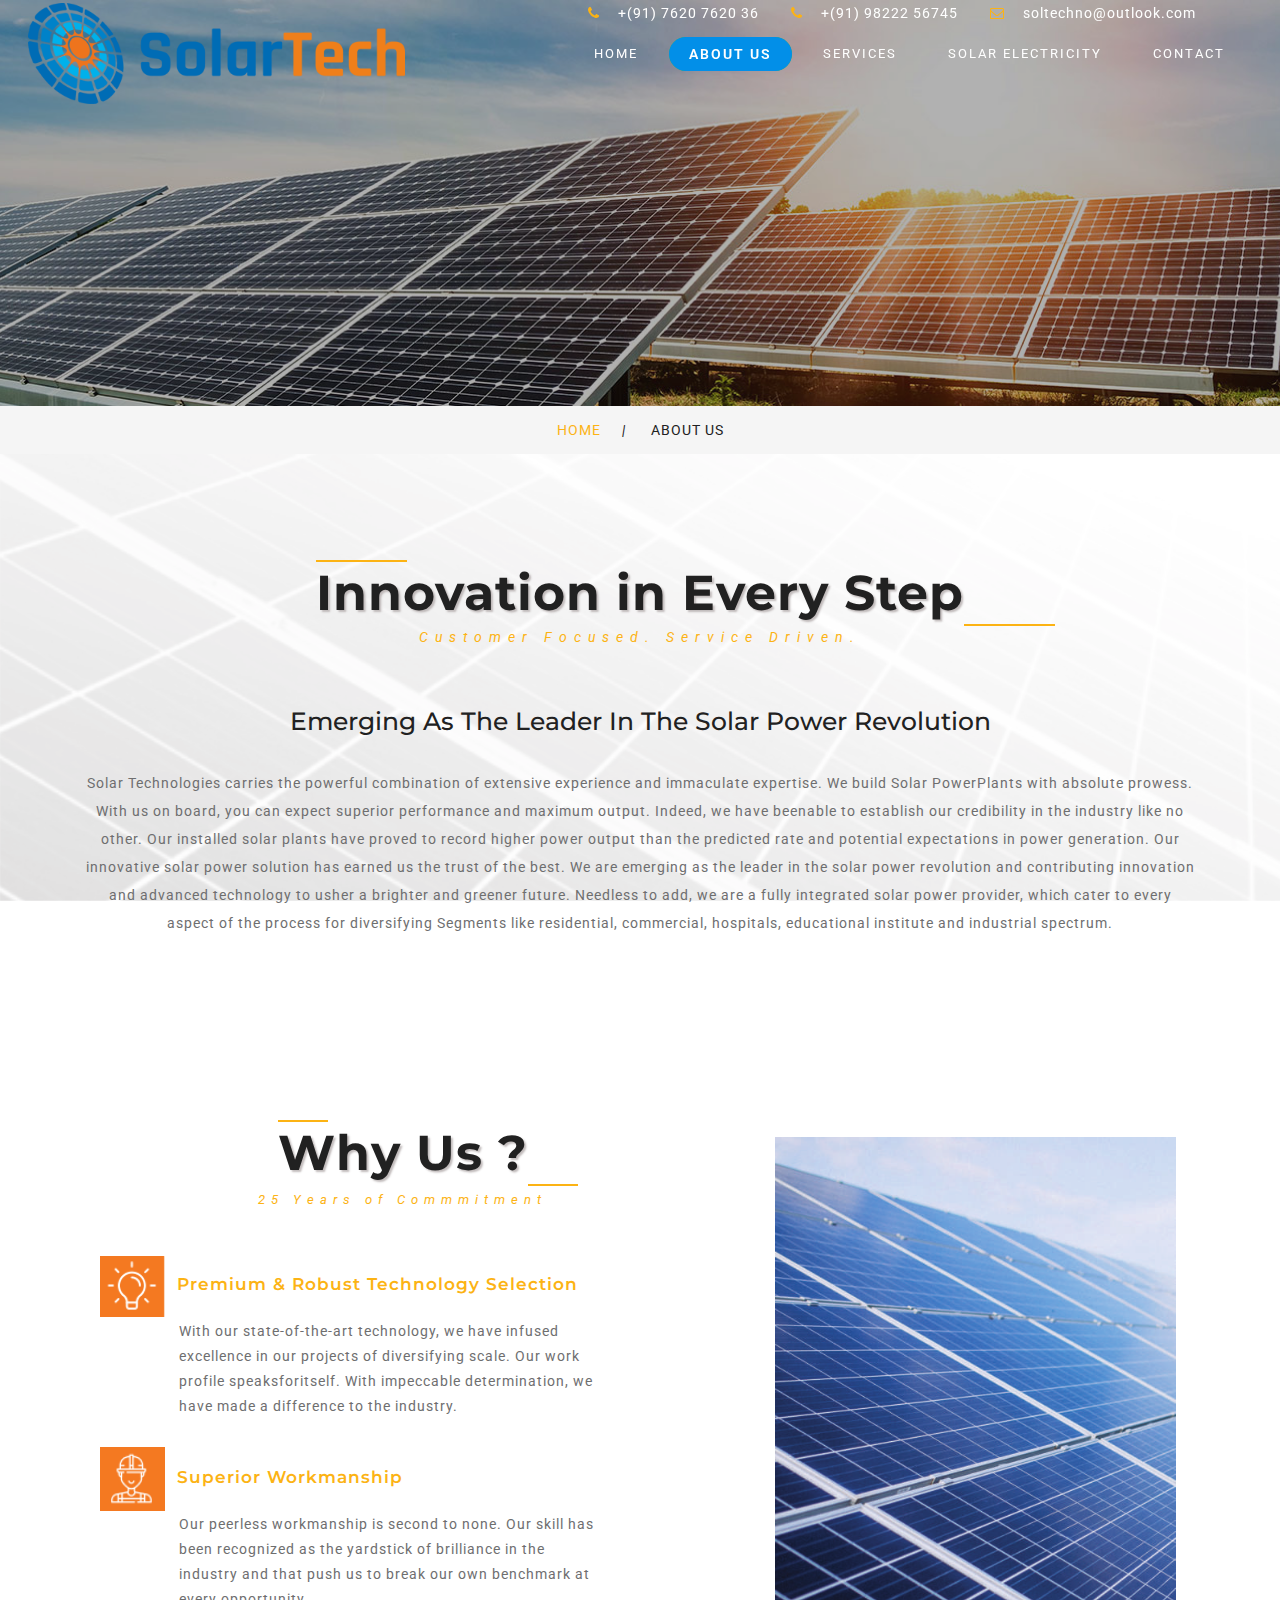
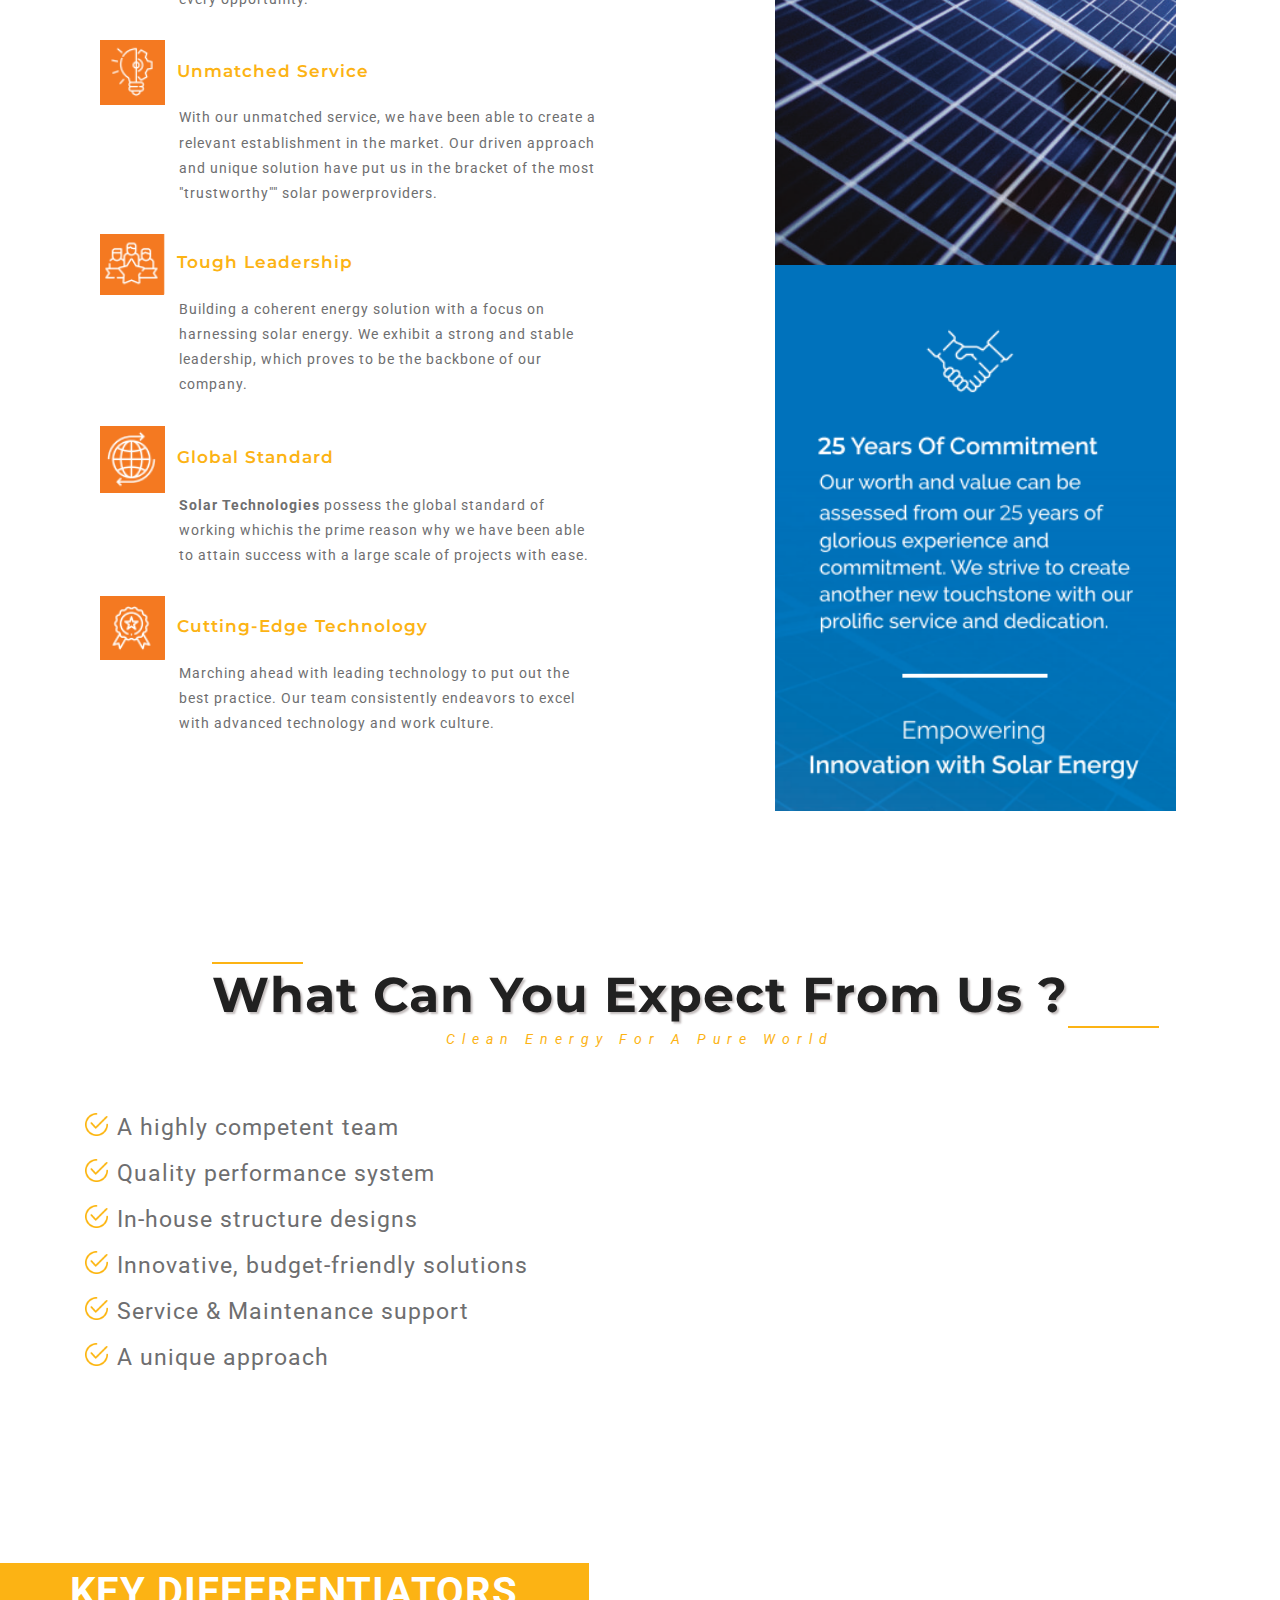
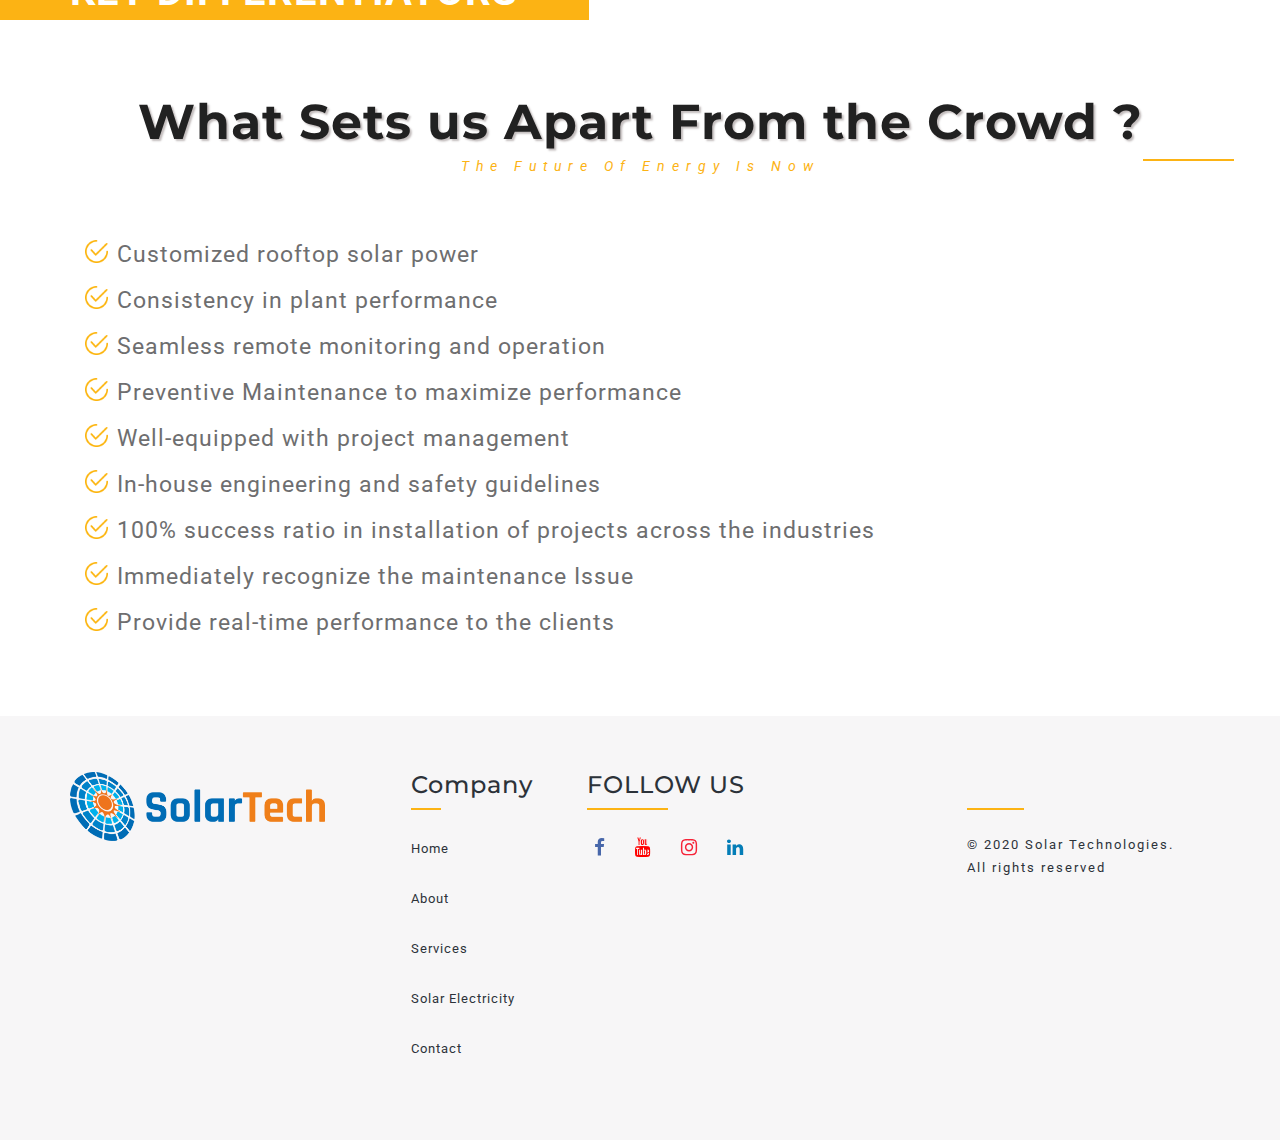
<file: about.html>
<!--
author: W3layouts
author URL: http://w3layouts.com
License: Creative Commons Attribution 3.0 Unported
License URL: http://creativecommons.org/licenses/by/3.0/
-->
<!DOCTYPE html>
<html lang="zxx">

<head>
	<title>SOLAR Technologies- Empowering Innovation with Solar Energy</title>
	<!-- custom-theme -->
	<meta name="viewport" content="width=device-width, initial-scale=1">
	<meta http-equiv="Content-Type" content="text/html; charset=utf-8" />
	<meta name="keywords" content="Farm Responsive web template, Bootstrap Web Templates, Flat Web Templates, Android Compatible web template, 
Smartphone Compatible web template, free webdesigns for Nokia, Samsung, LG, SonyEricsson, Motorola web design" />
	<script type="application/x-javascript">
		addEventListener("load", function () {
			setTimeout(hideURLbar, 0);
		}, false);

		function hideURLbar() {
			window.scrollTo(0, 1);
		}
	</script>
	<!-- //custom-theme -->
	<link href="css/bootstrap.css" rel="stylesheet" type="text/css" media="all" />
	<link href="css/style.css" rel="stylesheet" type="text/css" media="all" />
	<!-- //custom-theme -->
	<!-- font-awesome-icons -->
	<link href="css/font-awesome.css" rel="stylesheet">
	<!-- //font-awesome-icons -->
	<link href="//fonts.googleapis.com/css?family=Roboto:100,100i,300,300i,400,400i,500,500i,700,700i" rel="stylesheet">
	<link href="//fonts.googleapis.com/css?family=Montserrat:200,200i,300,400,400i,500,500i,600,600i,700,700i,800" rel="stylesheet">
	<link href="images/favicon.png" rel="icon">
	</head>
	<style>
	.new_ul {
  list-style: none;
  font-size: 23px;
    line-height: 2;
    text-align: left;
}
.new_ul li::before {
  content: "";
  background-image: url(images/check_img.png);
  background-size: contain;
  display: inline-block;
  width: 1em;
  height: 1em;
  position: relative;
  top: 0.1rem;
  margin-right: 0.2rem;
}
	

	
	</style>
	<style>
	.link--kumya:hover,
	.menu__list .active a {
		/* color: darkgray; */
		    color: white;
	    font-size: 14px;
	    font-weight: 600;
	    background-color: #028fe8;
	    border-radius:50px
	}
	
	
	</style>
	<style>
	
	 .wthree_contact_left h4{
	    font-size: 1.2em;
    display: inline-block;
    padding-left: 12px;
    }
	
       @media (max-width: 300px) {
	
   .wthree_contact_left h4  #myHeader{
	font-size: 1.2em;
	 padding-left: 12px;
     
	}
		}  
	</style>
<body>
	<!-- banner -->
	<div class="banner1" id="home" style="background: url(images/about_us_banner.jpg);background-size: cover;background-position: center center;">
		<div class="center-container inner_agile">
			<!-- top_header_agile_info_w3ls --> 
			<div class="top_header_agile_info_w3ls">
				<nav class="navbar navbar-default" id="navbar">
					<div class="navbar-header navbar-left">
						<button type="button" class="navbar-toggle collapsed" data-toggle="collapse" data-target="#bs-example-navbar-collapse-1">
									<span class="sr-only">Toggle navigation</span>
									<span class="icon-bar"></span>
									<span class="icon-bar"></span>
									<span class="icon-bar"></span>
								</button>
							<a href="index.html"><img src="images/logo.png" alt="logo" width="75%"></a>
					</div>
					<!-- Collect the nav links, forms, and other content for toggling -->
					<div class="collapse navbar-collapse navbar-right" id="bs-example-navbar-collapse-1">
						<div class="w3l_header_left">
							<ul>
								<li><i class="fa fa-phone" aria-hidden="true"></i> +(91) 7620 7620 36</li>
									<li><i class="fa fa-phone" aria-hidden="true"></i> +(91) 98222 56745</li>
									<li><i class="fa fa-envelope-o" aria-hidden="true"></i> <a href="mailto:soltechno@outlook.com">soltechno@outlook.com</a></li>
								</ul>
						</div>
						<div class="clearfix"> </div>

						<div id="m_nav_container" class="m_nav wthree_bg">
							<nav class="menu menu--sebastian" style="padding-left: 28px;">
								<ul id="m_nav_list" class="m_nav menu__list">
										<li class="m_nav_item" id="m_nav_item_1"> <a href="index.html" class="link link--kumya"><!-- <i class="fa fa-home" aria-hidden="true"></i> --><span data-letters="">Home</span></a></li>
										<li class="m_nav_item active" id="moble_nav_item_2"> <a href="about.html" class="link link--kumya"><!-- <i class="fa fa-info-circle" aria-hidden="true"></i> --><span data-letters=""  style="color:white;">About Us</span></a></li>
										<li class="m_nav_item" id="m_nav_item_3"> <a href="services.html" class="link link--kumya"><!-- <i class="fa fa-tags" aria-hidden="true"></i> --><span data-letters="">Services</span></a></li>
										 <li class="m_nav_item" id="moble_nav_item_6"> <a href="net_metering.html" class="link link--kumya"><!-- <i class="fa fa-envelope-o" aria-hidden="true"></i> --><span data-letters="">Solar Electricity</span></a></li>
										<!-- <li class="m_nav_item" id="m_nav_item_4"> <a href="Achievements.html" class="link link--kumya"><i class="fa fa-certificate" aria-hidden="true"></i><span data-letters="">Certificates</span></a></li> -->
										<li class="m_nav_item" id="moble_nav_item_6"> <a href="contact.html" class="link link--kumya"><!-- <i class="fa fa-envelope-o" aria-hidden="true"></i> --><span data-letters="">Contact</span></a></li>
									
								</ul>
							</nav>
						</div>
					</div>
				</nav>
			</div>

			<!--// top_header_agile_info_w3ls -->
		</div>
	</div>
	<!-- //banner -->

	<!-- Modal1 -->
	<!-- <div class="modal fade" id="myModal2" tabindex="-1" role="dialog">
		<div class="modal-dialog">
			Modal content
			<div class="modal-content">
				<div class="modal-header">
					<button type="button" class="close" data-dismiss="modal">&times;</button>

					<div class="signin-form profile">
						<h3 class="agileinfo_sign">Sign In</h3>
						<div class="login-form">
							<form action="#" method="post">
								<input type="email" name="email" placeholder="E-mail" required="">
								<input type="password" name="password" placeholder="Password" required="">
								<div class="tp">
									<input type="submit" value="Sign In">
								</div>
							</form>
						</div>
						<div class="login-social-grids">
							<ul>
								<li><a href="#"><i class="fa fa-facebook"></i></a></li>
								<li><a href="#"><i class="fa fa-twitter"></i></a></li>
								<li><a href="#"><i class="fa fa-rss"></i></a></li>
							</ul>
						</div>
						<p><a href="#" data-toggle="modal" data-target="#myModal3"> Don't have an account?</a></p>
					</div>
				</div>
			</div>
		</div>
	</div> -->
	<!-- //Modal1 -->
	<!-- Modal2 -->
	<!-- <!-- <!-- <div class="modal fade" id="myModal3" tabindex="-1" role="dialog">
		<div class="modal-dialog">
			<!-- Modal content-->
			<!-- <div class="modal-content">
				<div class="modal-header">
					<button type="button" class="close" data-dismiss="modal">&times;</button>

					<div class="signin-form profile">
						<h3 class="agileinfo_sign">Sign Up</h3>
						<div class="login-form">
							<form action="#" method="post">
								<input type="text" name="name" placeholder="Username" required="">
								<input type="email" name="email" placeholder="Email" required="">
								<input type="password" name="password" placeholder="Password" required="">
								<input type="password" name="password" placeholder="Confirm Password" required="">
								<input type="submit" value="Sign Up">
							</form>
						</div>
						<p><a href="#"> By clicking register, I agree to your terms</a></p>
					</div>
				</div>
			</div>
		</div>
	</div>  -->
	<!-- //Modal2 -->
	<div class="services-breadcrumb">
		<div class="container">
			<ul>
				<li><a href="index.html">Home</a><i>|</i></li>
				<li>About Us</li>
			</ul>
		</div>
	</div>
	<!-- <div style="background-image: url(images/water_mark.png);> -->
	<!-- about -->
	<div class="about" style="background: url(images/watermark1.png)no-repeat 0px 0px;background-size: cover;background-attachment: fixed;min-height: 550px;padding-top: 8em;">
		<div class="container">
			<h2 class="title-w3-agileits inner">Innovation in Every Step</h2>
			<p class="quia">Customer Focused. Service Driven.</p>

			<div class="agile_about_grids"> 
				<!-- <div class="col-md-6 agile_about_grid_left">
					<div class="col-md-6 agile_about_grid_left1">
						<img src="images/home_banner2.PNG" alt=" " class="img-responsive" />
					</div>
					<div class="col-md-6 agile_about_grid_left1">
						<img src="images/DIPAK SWALI.JPG" alt=" " class="img-responsive" />
					</div>
					<div class="clearfix"> </div>
					<img class="agile_about_grid_left_img img-responsive" src="images/home_banner1.PNG" alt=" " />
				</div> -->
				<div class="col-md-6 agile_about_grid_right" style="width: 100%;">
				<center>
					<h4>Emerging as the leader in the solar Power Revolution </h4>
					<p style="font-size: 14px;">
					   Solar Technologies carries the powerful combination of extensive experience
						and immaculate expertise. We build Solar PowerPlants with absolute prowess.
						With us on board, you can expect superior performance and maximum output.
						Indeed, we have beenable to establish our credibility in the industry like no
						other.
					   Our installed solar plants have proved to record higher power output than the
					   predicted rate and potential expectations in power generation. Our innovative
					   solar power solution has earned us the trust of the best.
					
					    We are emerging as the leader in the solar power revolution and contributing
						innovation and advanced technology to usher a brighter and greener future.
					 Needless to add, we are a fully integrated solar power provider, which cater to
									every aspect of the process for diversifying Segments like residential,
									commercial, hospitals, educational institute and industrial spectrum.
					</p> 
					</center>
					<!-- <div class="more wthree_more1 ">
						<a href="single.html" class="hvr-shutter-in-vertical"> Read More <span class="glyphicon glyphicon-arrow-right"></span></a>
					</div> -->
				</div>
				<div class="clearfix"> </div>
			</div>
		</div>
	</div>
	
	<!-- why us ? -->
	<div class="banner-bottom">
		<div class="container">
			<div class="col-md-7 banner_bottom_left">
				<h2 class="title-w3-agileits one">Why Us ?</h2>
				
				<p ><i style="color:#fcb314;text-align:center;">25 Years of Commmitment </i> 
				</p>
				
				<div class="col-md-10 wthree_contact_left">
				<img src="images/robust.PNG" style="width: 13%;"><h4 id="myHeader" >Premium & Robust Technology Selection</h4>
				<p style="padding-left: 79px;">With our state-of-the-art technology,
					we have infused excellence in our
					projects of diversifying scale. Our work
					profile speaksforitself. With
					impeccable determination, we have
					made a difference to the industry.
				</p>	
				<img src="images/workmanship.PNG" style="width: 13%;"><h4 >Superior Workmanship</h4>
				<p style="padding-left: 79px;">Our peerless workmanship is second to
										none. Our skill has been recognized as
										the yardstick of brilliance in the
										industry and that push us to break our
										own benchmark at every opportunity.
														</p>	
				<img src="images/unmatched_service.PNG" style="width: 13%;"><h4 >Unmatched Service</h4>
				<p style="padding-left: 79px;">With our unmatched service, we have
										been able to create a relevant
										establishment in the market. Our driven
										approach and unique solution have put
										us in the bracket of the most
									    "trustworthy"" solar powerproviders.
														</p>	
				<img src="images/tough_leader.PNG" style="width: 13%;"><h4 >Tough Leadership</h4>
				<p style="padding-left: 79px;">Building a coherent energy solution
												with a focus on harnessing solar
												energy. We exhibit a strong and stable
												leadership, which proves to be the
												backbone of our company.
				</p>	
				<img src="images/global_standard.PNG" style="width: 13%;"><h4 >Global Standard</h4>
				<p style="padding-left: 79px;"><b>Solar Technologies</b> possess the global
												standard of working whichis the prime
												reason why we have been able to attain
												success with a large scale of projects
												with ease.
				</p>	
				<img src="images/cutting_edge.PNG" style="width: 13%;"><h4 >Cutting-Edge Technology</h4>
				<p style="padding-left: 79px;">Marching ahead with leading
											technology to put out the best practice.
											Our team consistently endeavors to
											excel with advanced technology and
											work culture.
				</p>						
				
			</div>
				<div class="more wthree_more1 ">
					<!-- <a href="index.html" class="hvr-shutter-in-vertical" data-toggle="modal" data-target="#myModal">Read More<span class="glyphicon glyphicon-arrow-right"></span></a> -->
				</div>
			</div>
			<div class="col-md-5 banner_bottom_right" style="">
				<div class="img_agile" style="border: none;">
				  <!-- <img src="images/why_us_tag11.png" class="img-responsive" alt="" style="top: -63px;left: 139px;width: 79%;">
					<img src="images/why_us_banner_2.png" class="img-responsive" alt="" style="position: absolute;top: 30px;left: 30px;width: 79%;">
					<img src="images/why_us_tag.PNG" class="img-responsive" alt="" style="top: -667px;left: 30px;width: 79%;"> -->
				<!-- <img src="images/why_us_tag11.png" class="img-responsive" alt="" style=""> -->
				<img src="images/why_us_banner_2.png" class="img-responsive" alt="" style="width: 90%;">
				<img src="images/why_us_tag.PNG" class="img-responsive" alt="" style="width: 90%;">
				</div>


			</div>

			<div class="clearfix"> </div>
			
		</div>
	</div>
	
	<!-- //about -->
	<!-- about-counter -->
	<!-- <div class="about-counter">
		<div class="container">
			<div class="col-md-4 about_counter_left">
				<i class="fa fa-smile-o" aria-hidden="true"></i>
				<p class="counter">700</p>
				<h3>Happy Clients</h3>
			</div>
			<div class="col-md-4 about_counter_left">
				<i class="fa fa-cogs" aria-hidden="true"></i>
				<p class="counter">160</p>
				<h3>Installations</h3>
			</div>
			<div class="col-md-4 about_counter_left">
				<i class="fa fa-certificate" aria-hidden="true"></i>
				<p class="counter">12</p>
				<h3>Awards</h3>
			</div>
			<!-- <div class="col-md-3 about_counter_left">
				<i class="fa fa-money" aria-hidden="true"></i>
				<p class="counter">45,894</p>
				<h3>Profits</h3>
			</div> 
			<div class="clearfix"> </div>
		</div>
	</div> -->
	
	<!-- vision & Mission -->
	<!-- <div class="w3agile_comments" style="padding-left: 59px;">
					<h2 class="title-w3-agileits inner">Vision & Mission</h2>
			<p class="quia">let us bring the change.</p>
					<div class="comments-grid">
						<div class="w3agile_grid_left" >
						<center>
							<i class="fa fa-eye" style="font-size:100px;color:#1a1a6f;">	<h3><a href="#" style="color: #fcb314;">Our Vision</a></h3></i>
							</center>
						</div>
						<div class="w3agile_grid_right">
						

							<p>Our vision is to emerge as the most respected and trusted
							<font style="color:green;font-weight: 900;">CLEAN </font>& <font style="color:green;font-weight: 900;">GREEN</font>
							technologies solutions provider.</p>
							<div class="reply">
								<a href="#"></a>
							</div>
						</div>
						<div class="clearfix"> </div>
					</div>
					<br><br>
					<div class="comments-grid">
						<div class="w3agile_grid_left">
						<center>
							<i class="fa fa-bullseye" style="font-size:100px;color:#1a1a6f;"><h3><a href="#" style="color: #fcb314;">Our Mission</a></h3></i>
							
							</center>
						</div>
						<div class="w3agile_grid_right">
							
							
							<p>To offer reliable solutions that provide long-term sustainable benefits to our
                           customers and execute and operate our projects with highest standard of 
						   <font style="color:green;font-weight: 900;">QUALITY </font>, <font style="color:green;font-weight: 900;">SUSTAINABILITY</font>
						   & <font style="color:green;font-weight: 900;">SAFETY</font>.</p>
							<div class="reply">
								<a href="#"></a>
							</div>
						</div>
						<div class="clearfix"> </div>
					</div>
				</div> -->
				
				
				<!--expect from us -->
				
				<div class="about"  style="background: url(images/watermark1.png)
  no-repeat 0px 0px;background-size: cover;background-attachment: fixed;min-height: 550px;padding-top: 8em;">
		
		<div class="container">
			<h2 class="title-w3-agileits inner">What Can You Expect From Us ?</h2>
			<p class="quia">Clean Energy for a Pure World</p>

			<div class="agile_about_grids">
				 <!-- <div class="col-md-6 agile_about_grid_left">
					<div class="col-md-6 agile_about_grid_left1">
						<img src="images/home_banner2.PNG" alt=" " class="img-responsive" />
					</div>
					<div class="col-md-6 agile_about_grid_left1">
						<img src="images/DIPAK SWALI.JPG" alt=" " class="img-responsive" />
					</div>
					<div class="clearfix"> </div>
					<img class="agile_about_grid_left_img img-responsive" src="images/home_banner1.PNG" alt=" " />
				</div>  -->
				<div class="col-md-6 agile_about_grid_right" style="width: 100%;">
				<center>
				<ul class="new_ul">
			  <li>&nbsp;A highly competent team</li>
			  <li>&nbsp;Quality performance system</li>
			  <li>&nbsp;In-house structure designs</li>
			  <li>&nbsp;Innovative, budget-friendly solutions</li>
			  <li>&nbsp;Service & Maintenance support</li>
			  <li>&nbsp;A unique approach</li>
			  
			</ul>
					</center>
					<!-- <div class="more wthree_more1 ">
						<a href="single.html" class="hvr-shutter-in-vertical"> Read More <span class="glyphicon glyphicon-arrow-right"></span></a>
					</div> -->
				</div>
				<div class="clearfix"> </div>
			</div>
		</div>
	</div>
	
	
	
	
	<div class="about"  style="background: url(images/watermark1.png)
no-repeat 0px 0px;background-size: cover;background-attachment: fixed;min-height: 550px;padding-top: 8em;">
	<div class="key_diff">
				  <p class="text-design"><b>KEY DIFFERENTIATORS</b></p>
				</div>
		<div class="container">
			<h2 class="title-w3-agileits inner" style="padding-top: 75px;">What Sets us Apart From the Crowd ?</h2>
			<p class="quia">The future of energy is now</p>

			<div class="agile_about_grids">
				 <!-- <div class="col-md-6 agile_about_grid_left">
					<div class="col-md-6 agile_about_grid_left1">
						<img src="images/home_banner2.PNG" alt=" " class="img-responsive" />
					</div>
					<div class="col-md-6 agile_about_grid_left1">
						<img src="images/DIPAK SWALI.JPG" alt=" " class="img-responsive" />
					</div>
					<div class="clearfix"> </div>
					<img class="agile_about_grid_left_img img-responsive" src="images/home_banner1.PNG" alt=" " />
				</div>  -->
				<div class="col-md-6 agile_about_grid_right" style="width: 100%;">
				<center>
				<ul class="new_ul">
			 <li>&nbsp;Customized rooftop solar power</li>
			  <li>&nbsp;Consistency in plant performance</li>
			  <li>&nbsp;Seamless remote monitoring and operation</li>
			  <li>&nbsp;Preventive Maintenance to maximize performance</li>
			  <li>&nbsp;Well-equipped with project management</li>
			  <li>&nbsp;In-house engineering and safety guidelines</li>
			   <li>&nbsp;100% success ratio in installation of projects across the industries</li>
			  <li>&nbsp;Immediately recognize the maintenance Issue</li>
			  <li>&nbsp;Provide real-time performance to the clients</li>
			  
			</ul>
			
			
					</center>
					<!-- <div class="more wthree_more1 ">
						<a href="single.html" class="hvr-shutter-in-vertical"> Read More <span class="glyphicon glyphicon-arrow-right"></span></a>
					</div> -->
				</div>
				<div class="clearfix"> </div>
			</div>
		</div>
	</div>
	
	
	
	<!--
	<div class="about">
		<div class="container">
			<h2 class="title-w3-agileits inner">What Sets Us Apart From The Crowd? </h2>
			<p class="quia">The future of energy is now.</p>

			<div class="agile_about_grids">
				<!-- <div class="col-md-6 agile_about_grid_left">
					<div class="col-md-6 agile_about_grid_left1">
						<img src="images/home_banner2.PNG" alt=" " class="img-responsive" />
					</div>
					<div class="col-md-6 agile_about_grid_left1">
						<img src="images/DIPAK SWALI.JPG" alt=" " class="img-responsive" />
					</div>
					<div class="clearfix"> </div>
					<img class="agile_about_grid_left_img img-responsive" src="images/home_banner1.PNG" alt=" " />
				</div> 
				<div class="col-md-6 agile_about_grid_right" style="width: 100%;">
				<center>
				<ul class="new_ul" style="text-align: right;">
			  <li>&nbsp;Customized rooftop solar power</li>
			  <li>&nbsp;Consistency in plant performance</li>
			  <li>&nbsp;Seamless remote monitoring and operation</li>
			  <li>&nbsp;Preventive Maintenance to maximize performance</li>
			  <li>&nbsp;Well-equipped with project management</li>
			  <li>&nbsp;In-house engineering and safety guidelines</li>
			   <li>&nbsp;100% success ratio in installation of projects across the industries</li>
			  <li>&nbsp;Immediately recognize the maintenance Issue</li>
			  <li>&nbsp;Providereal-time performance to the clients</li>
			  
			</ul>
					</center>
					<!-- <div class="more wthree_more1 ">
						<a href="single.html" class="hvr-shutter-in-vertical"> Read More <span class="glyphicon glyphicon-arrow-right"></span></a>
					</div> 
				</div>
				<div class="clearfix"> </div>
			</div>
		</div>
	</div>-->
	
	
	<!-- <div class="about-bottom">
		<div class="container">
			<div class="w3l_about_bottom_grids">
				<div class="col-md-6 w3l_about_bottom_grid_left">
					<h2>WHAT CAN YOU EXPECT FROM US?</h2>
					<p>Whether it is the detailed engineering for control and instrumentation or the
						design and supply of online monitoring control system, we offer the complete
						range of solution.</p>
					
				</div>
				<div class="col-md-6 w3l_about_bottom_grid_right">
					<div class="bar_group group_ident-1">
						<p class="b_label">A highly competent team</p><div class="bar_group__bar thin elastic" label="" value="230" style="width: 92.6471%;"></div>
						<p class="b_label">Quality performance system</p><div class="bar_group__bar thin elastic" label="" value="130" style="width: 91.2353%;"></div>
						<p class="b_label">In-house structure designs</p><div class="bar_group__bar thin elastic" label="" value="160" style="width: 89.0588%;"></div>
						<p class="b_label">Innovative, budget-friendly solutions</p><div class="bar_group__bar thin elastic" label="" value="340" style="width: 100%;"></div>
						<p class="b_label">Service & Maintenance support</p><div class="bar_group__bar thin elastic" label="" value="290" style="width: 90.2941%;"></div>
						<p class="b_label">A unique approach</p><div class="bar_group__bar thin elastic" label="" value="290" style="width: 87.2941%;"></div>
					</div>
				</div>
				<div class="clearfix"> </div>
			</div>
		</div>
	</div> -->
				
				<!--why us -->
				<!-- <div class="services">
		<div class="container">
			<h3 class="title-w3-agileits two">Why us ?</h3>
			<p class="quia">25 Years of Commmitment</p>

			<div class="w3l_services_grids">
				<div class="col-md-4 w3l_services_grid">
					<div class="w3l_services_grid1">
						<span class="fa fa-support" aria-hidden="true"></span>
						<h4><a href="javascript:void(0);">Premium & Robust Technology</a></h4>
						<p> With our state-of-the-art technology,
							we have infused excellence in our
							projects of diversifying scale. Our work
							profile speaks for itself. With
							impeccable determination, we have
							made a difference to the industry.</p>
					</div>
				</div>
				<div class="col-md-4 w3l_services_grid">
					<div class="w3l_services_grid1">
						<span class="fa fa-university" aria-hidden="true"></span>
						<h4><a href="javascript:void(0);">Superior Workmanship</a></h4>
						<p>Our peerless workmanship is second to
							none. Our skill has been recognized as
							the yardstick of brilliance in the
							industry and that push us to break our
							own benchmark at every opportunity.</p>
					</div>
				</div>
				<div class="col-md-4 w3l_services_grid">
					<div class="w3l_services_grid1">
						<span class="fa fa-bolt" aria-hidden="true"></span>
						<h4><a href="javascript:void(0);">Unmatched Service</a></h4>
						<p>With our unmatched service, we have
						been able to create a relevant
						establishment in the market. Our driven
						approach and unique solution have put
						us in the bracket of the most
						â€œtrustworthyâ€� solar power providers.</p>
					</div>
				</div>
				
				<div class="clearfix"> </div>
			</div>
			<div class="w3l_services_grids">
				<div class="col-md-4 w3l_services_grid">
					<div class="w3l_services_grid1">
						<span class="fa fa-user" aria-hidden="true"></span>
						<h4><a href="javascript:void(0);">Tough Leadership</a></h4>
						<p>Building a coherent energy solution
						with a focus on harnessing solar
						energy. We exhibit a strong and stable
						leadership, which proves to be the
						backbone of our company.</p>
					</div>
				</div>
				<div class="col-md-4 w3l_services_grid">
					<div class="w3l_services_grid1">
						<span class="fa fa-globe" aria-hidden="true"></span>
						<h4><a href="javascript:void(0);">Global Standard</a></h4>
						<p>Solar Technologies possess the global
						standard of working which is the prime
						reason why we have been able to attain
						success with a large scale of projects
						with ease.</p>
					</div>
				</div>
				<div class="col-md-4 w3l_services_grid">
					<div class="w3l_services_grid1">
						<span class="fa fa-cogs" aria-hidden="true"></span>
						<h4><a href="javascript:void(0);">Cutting-Edge Technology</a></h4>
						<p>Marching ahead with leading
						technology to put out the best practice.
						Our team consistently endeavors to
						excel with advanced technology and
						work culture.</p>
					</div>
				</div>
				<div class="col-md-3 w3l_services_grid">
					<div class="w3l_services_grid1">
						<span class="fa fa-glass" aria-hidden="true"></span>
						<h4><a href="single.html">Cream</a></h4>
						<p>Nam libero tempore, cum soluta nobis est eligendi optio cumque nihil impedit.</p>
					</div>
				</div>
				<div class="clearfix"> </div>
			</div>
		</div>
	</div> -->
	
	
	
	<!--apart from us-->
	<!-- <div class="about-bottom">
		<div class="container">
			<div class="w3l_about_bottom_grids">
				<div class="col-md-6 w3l_about_bottom_grid_left">
						<h2>WHAT SETS US APART FROM THE CROWD?</h2>
						<p>Our Worth and Value can be Assessed from our 25 years of glorius expereience and Commmitment. we 
						strive to create another new touchstone with our prolific service and dedication</p>
					<p>We make sure the system functioning is smooth even after a long haul. What's
                       more, we are always ready to serve our clients at every given time.</p>
					<p> We assure to be your best solar technology
					partner, thanks to our prompt, consistent service.</p>
					
				</div>
				<div class="col-md-6 w3l_about_bottom_grid_right">
					<div class="bar_group group_ident-1">
						<p class="b_label">Customized rooftop solar power</p><div class="bar_group__bar thin elastic" label="" value="230" style="width: 92.6471%;"></div>
						<p class="b_label">Consistency in plant performance</p><div class="bar_group__bar thin elastic" label="" value="130" style="width: 91.2353%;"></div>
						<p class="b_label">Seamless remote monitoring and operation</p><div class="bar_group__bar thin elastic" label="" value="160" style="width: 89.0588%;"></div>
						<p class="b_label">Preventive Maintenance to maximize performance</p><div class="bar_group__bar thin elastic" label="" value="340" style="width: 100%;"></div>
						<p class="b_label">Well-equipped with project management</p><div class="bar_group__bar thin elastic" label="" value="290" style="width: 90.2941%;"></div>
						<p class="b_label">In-house engineering and safety guidelines</p><div class="bar_group__bar thin elastic" label="" value="290" style="width: 87.2941%;"></div>
						<p class="b_label">100% success ratio in installation of projects across the industries</p><div class="bar_group__bar thin elastic" label="" value="290" style="width: 100.00%;"></div>
						<p class="b_label">Immediately recognize the maintenance Issue</p><div class="bar_group__bar thin elastic" label="" value="290" style="width: 93.2941%;"></div>
						<p class="b_label">Provide real-time performance to the clients</p><div class="bar_group__bar thin elastic" label="" value="290" style="width: 95.2941%;"></div>
					</div>
				</div>
				<div class="clearfix"> </div>
			</div>
		</div>
	</div> -->
	<!-- testimonials -->
	<!-- <div class="testimonials" style="background: url(images/founders_banner.jpg)no-repeat 0px 0px;">
		<div class="container">
			<h3 class="title-w3-agileits two">OUR FOUNDERS</h3>
			<p class="quia">Bringing out the best in each other!</p>
			<div class="w3_testimonials_grids">
				<section class="slider">
					<div class="flexslider">
						<ul class="slides">
							<li>
								<div class="w3_testimonials_grid">
									<img src="" alt=" " class="img-responsive" />
									<h4 style="padding-top: 10px;font-size:2em;padding-left: 0px;padding-left: -1.5em"> <i><b>PRANMAY PATIL</b></i></h4>
									<h4 style="padding-left: 0px">Co.Founder<br>(Solar PV Engineer)</h4>

								</div>
							</li>
							<li>
								<div class="w3_testimonials_grid">
									<img src="" alt=" " class="img-responsive" />
									<h4 style="padding-top: 10px;font-size:2em;padding-left: 9px;padding-left: -1.5em"> <i><b>SHEKHAR DARIBE</b></i></h4>
									<h4 style="padding-left: 0px">Co.Founder<br>(Govt. Licensed Electrical Contractor)</h4>

								</div>
							</li>
							
						</ul>
					</div>
				</section>

			</div>
		</div>
	</div> -->
		<!-- </div>	 -->	
<!-- footer -->
	<div class="footer">
		<div class="container">
			<div class="col-md-3 w3agile_footer_grid" style="left: -15px;">
				<img src="images/logo.png" alt="logo" width="100%">
			 	
				<!-- <p>Empowering<br>Innovation with Solar Energy
				</p> -->

			</div>
			<div class="col-md-2 w3agile_footer_grid">
				<h3>Company</h3>
				<ul>
					<li><a href="index.html" style="color: #2c3239;">Home</a></li>
					<li><a href="about.html" style="color: #2c3239;">About</a></li>
					<li><a href="services.html" style="color: #2c3239;">Services</a></li>
					<li><a href="net_metering.html" style="color: #2c3239;">Solar Electricity</a></li>
					<!-- <li><a href="Achievements.html" style="color: #2c3239;">Certificates</a></li> -->
					<li><a href="contact.html" style="color: #2c3239;">Contact</a></li>
				</ul>
			</div>
			
			<div class="col-md-4 w3agile_footer_grid">
			<h3>FOLLOW US</h3>
			<ul class="social">
					<li><a class="social-linkedin" href="https://m.facebook.com/156308288275369/">
						<i class="fa fa-facebook" aria-hidden="true" style="color: #4867AA;"></i>
						<div class="tooltip"><span>Facebook</span></div>
						</a></li>
					<li><a class="social-twitter" href="https://youtube.com/channel/UCpEyTAgCwnKbVZyyeDr_kKw" >
						<i class="fa fa-youtube" aria-hidden="true" style="color: #FF0000;"></i>
						<div class="tooltip"><span>Youtube</span></div>
						</a></li>
						<li><a class="social-instagram" href="#" >
						<i class="fa fa-instagram" aria-hidden="true" style="color: #F62338;"></i>
						<div class="tooltip"><span>Instagram</span></div>
						</a></li>
					
					<li><a class="social-facebook" href="https://www.linkedin.com/company/solartechnologies" >
						<i class="fa fa-linkedin" aria-hidden="true" style="color: #047DB7;" ></i>
						<div class="tooltip"><span>LinkedIn</span></div>
						</a></li>
					
				</ul>
			</div>
			<div class="col-md-3 w3agile_footer_grid">
			
			<h3>&nbsp;</h3>
			<div class="agileinfo_copy_right_left">
				<p>© 2020 Solar Technologies. All rights reserved <!-- | Design by <a href="http://juzviral.in/">juzviral --></a></p>
			</div>
			
			</div>
			<!-- <div class="col-md-4 w3agile_footer_grid">
				<h3>OUR SPECIALITY</h3>
				<ul class="w3agile_footer_grid_list">
					<li>IN-HOUSE MSEDCL SUPERVISION & CONTRACTING
						<span><i class="fa fa-registered" aria-hidden="true">&nbsp;M. C. NO-11716</i> </span></li>
					<li>A dedicated Govt. Licensed Electrical Contractor (M. C. NO-11716) with more
                       than 25 years of experience in Electrical Engineering & Consulting.
						
				</ul>
			</div> 
			<div class="col-md-3 w3agile_footer_grid">
				<h3>OUR CERTIFICATIONS</h3>
				<div class="w3agile_footer_grid_left">
					<a href="products.html"><img src="images/certifications/cert1.png" alt=" " class="img-responsive" /></a>
				</div>
				<div class="w3agile_footer_grid_left">
					<a href="products.html"><img src="images/certifications/cert2.png" alt=" " class="img-responsive" /></a>
				</div>
				<div class="w3agile_footer_grid_left">
					<a href="products.html"><img src="images/certifications/cert8.png" alt=" " class="img-responsive" /></a>
				</div>
				<div class="w3agile_footer_grid_left">
					<a href="products.html"><img src="images/certifications/cert4.png" alt=" " class="img-responsive" /></a>
				</div>
				<div class="w3agile_footer_grid_left">
					<a href="products.html"><img src="images/certifications/cert5.png" alt=" " class="img-responsive" /></a>
				</div>
				<div class="w3agile_footer_grid_left">
					<a href="products.html"><img src="images/certifications/cert6.png" alt=" " class="img-responsive" /></a>
				</div>
				<div class="w3agile_footer_grid_left">
					<a href="products.html"><img src="images/certifications/cert7.png" alt=" " class="img-responsive" /></a>
				</div><!-- 
				<div class="w3agile_footer_grid_left">
					<a href="#"><img src="images/certifications/cert3.png" alt=" " class="img-responsive" /></a>
				</div> 
				
				 <div class="w3agile_footer_grid_left">
					<a href="#"><img src="images/SHRADDHA HOSPITAL.png" alt=" " class="img-responsive" /></a>
				</div> 
				<div class="clearfix"> </div>
			</div>-->
			<div class="clearfix"> </div>
		</div>
	</div>
	<!-- <div class="agileinfo_copy_right">
		<div class="container">
			<div class="agileinfo_copy_right_left">
				<p>© 2020 Solar Technologies. All rights reserved <!-- | Design by <a href="http://juzviral.in/">juzviral --></a></p>
			</div>
			<!--<div class="agileinfo_copy_right_right">
				<ul class="social">
					<li><a class="social-linkedin" href="#">
						<i class="fa fa-facebook" aria-hidden="true"></i>
						<div class="tooltip"><span>Facebook</span></div>
						</a></li>
					<li><a class="social-twitter" href="#">
						<i class="fa fa-twitter" aria-hidden="true"></i>
						<div class="tooltip"><span>Twitter</span></div>
						</a></li>
					<li><a class="social-google" href="#">
						<i class="fa fa-google" aria-hidden="true"></i>
						<div class="tooltip"><span>Google+</span></div>
						</a></li>
					<li><a class="social-facebook" href="#">
						<i class="fa fa-pinterest-p" aria-hidden="true"></i>
						<div class="tooltip"><span>Pinterest</span></div>
						</a></li>
					<li><a class="social-instagram" href="#">
						<i class="fa fa-instagram" aria-hidden="true"></i>
						<div class="tooltip"><span>Instagram</span></div>
						</a></li>
				</ul>
			</div>
			<div class="clearfix"> </div>
		</div>
	</div> -->
	<!-- //footer -->
	<!-- js -->
	<script type="text/javascript" src="js/jquery-2.1.4.min.js"></script>
	<!-- //js -->
	<script src="js/jquery.vide.min.js"></script>
	<script src="js/responsiveslides.min.js"></script>
	<script>
		// You can also use "$(window).load(function() {"
		$(function () {
			// Slideshow 4
			$("#slider4").responsiveSlides({
				auto: true,
				pager: true,
				nav: false,
				speed: 500,
				namespace: "callbacks",
				before: function () {
					$('.events').append("<li>before event fired.</li>");
				},
				after: function () {
					$('.events').append("<li>after event fired.</li>");
				}
			});

		});
	</script>

	<!-- Stats-Number-Scroller-Animation-JavaScript -->
	<script src="js/waypoints.min.js"></script>
	<script src="js/counterup.min.js"></script>
	<script>
		jQuery(document).ready(function ($) {
			$('.counter').counterUp({
				delay: 10,
				time: 1000,
			});
		});
		window.onscroll = function() {scrollFunction()};

		function scrollFunction() {
			  if (document.body.scrollTop > 80 || document.documentElement.scrollTop > 80) {
			    document.getElementById("navbar").style.background = "#FFFFFF";
			  
			    $('.m_nav_item a,.w3l_header_left ul li,.w3l_header_left ul li a').css('color', '#fcb314');
			    
			    
			   } else {
				   document.getElementById("navbar").style.background = "none";
				   $('.m_nav_item a,.w3l_header_left ul li,.w3l_header_left ul li a').css('color', '#fff');
				   
			  }
			}
	</script>
	<!-- //Stats-Number-Scroller-Animation-JavaScript -->

	<!-- flexSlider -->
	<link rel="stylesheet" href="css/flexslider.css" type="text/css" media="screen" property="" />
	<script defer src="js/jquery.flexslider.js"></script>
	<script type="text/javascript">
		$(window).load(function () {
			$('.flexslider').flexslider({
				animation: "slide",
				start: function (slider) {
					$('body').removeClass('loading');
				}
			});
		});
	</script>
	<!-- //flexSlider -->
	<!-- //load-more -->
	<!-- for bootstrap working -->
	<script src="js/bootstrap.js"></script>
	<!-- //for bootstrap working -->
</body>

</html>
</file>
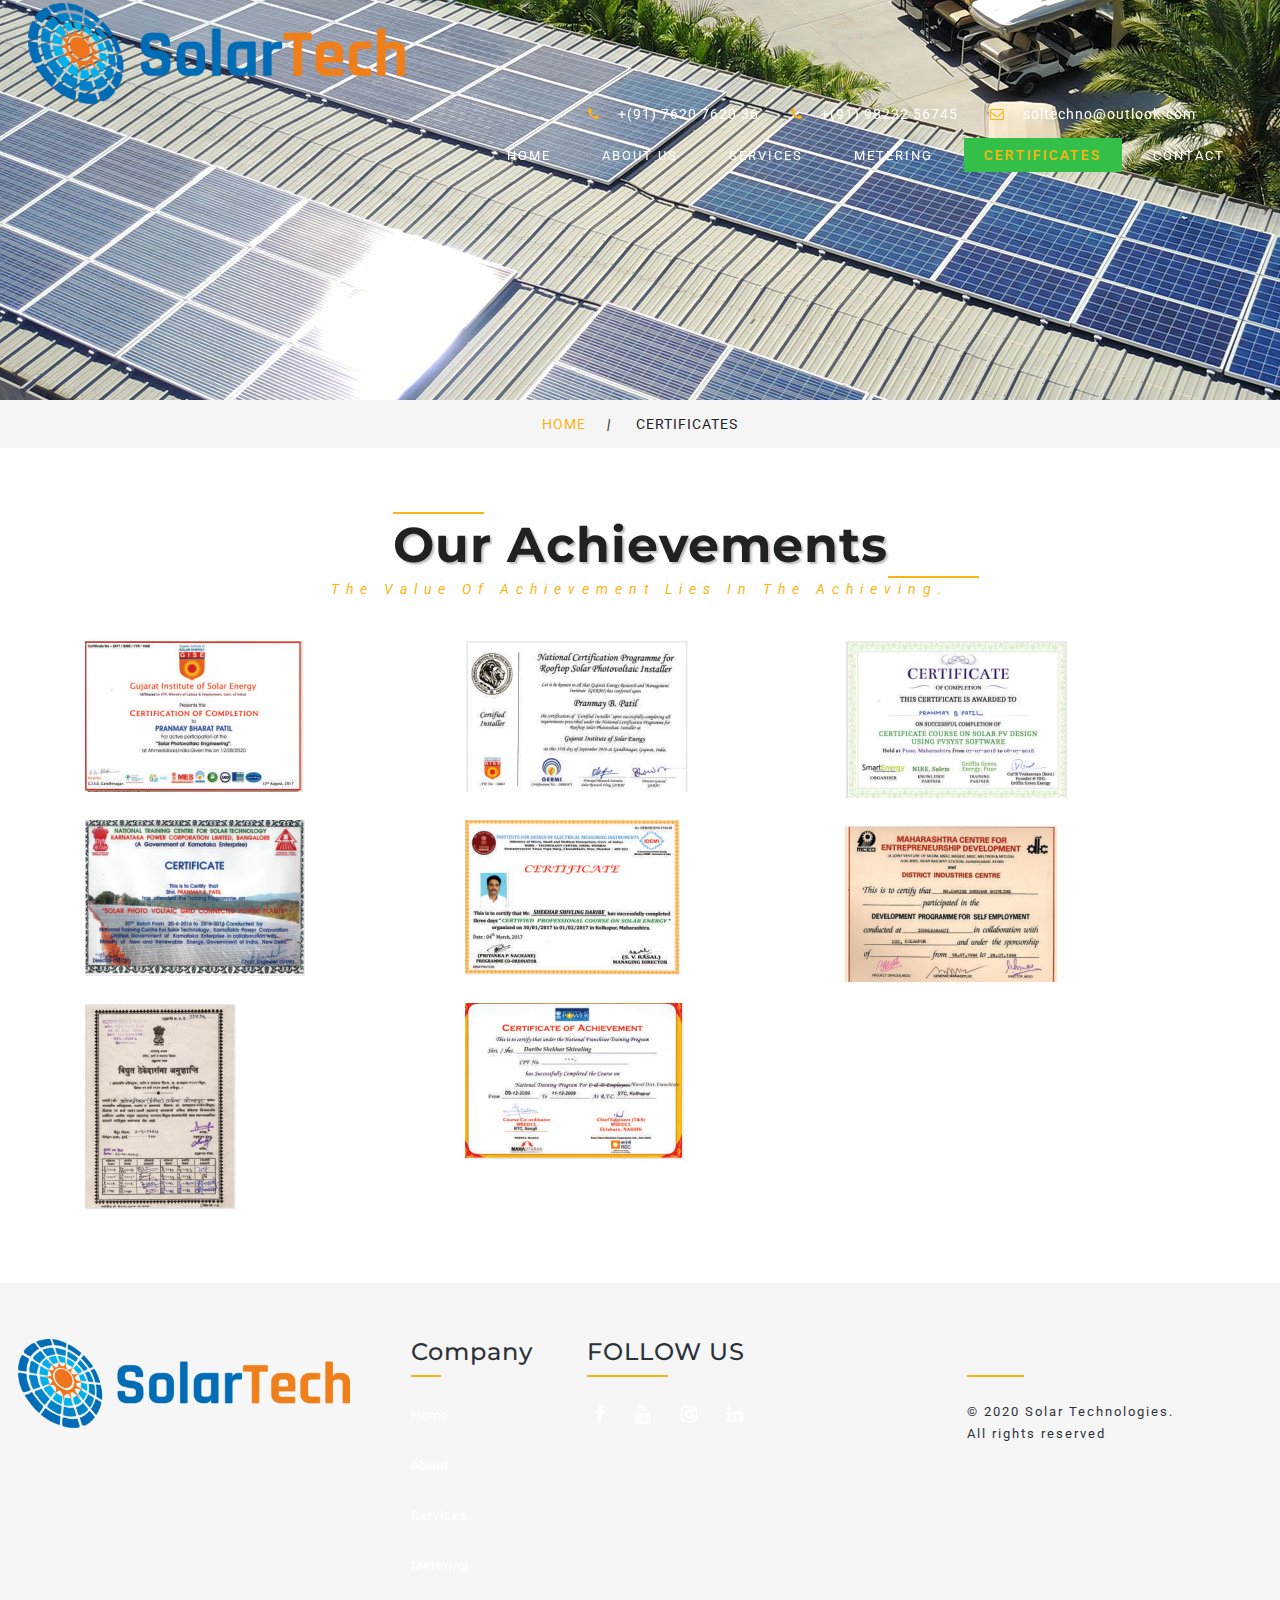
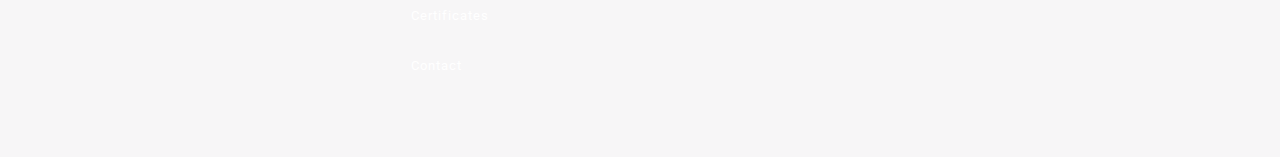
<file: Achievements.html>
<!--
author: W3layouts
author URL: http://w3layouts.com
License: Creative Commons Attribution 3.0 Unported
License URL: http://creativecommons.org/licenses/by/3.0/
-->
<!DOCTYPE html>
<html lang="zxx">

<head>
	<title>SOLAR Technologies- Empowering Innovation with Solar Energy</title>
	<!-- custom-theme -->
	<meta name="viewport" content="width=device-width, initial-scale=1">
	<meta http-equiv="Content-Type" content="text/html; charset=utf-8" />
	<meta name="keywords" content="Farm Responsive web template, Bootstrap Web Templates, Flat Web Templates, Android Compatible web template, 
Smartphone Compatible web template, free webdesigns for Nokia, Samsung, LG, SonyEricsson, Motorola web design" />
	<script type="application/x-javascript">
		addEventListener("load", function () {
			setTimeout(hideURLbar, 0);
		}, false);

		function hideURLbar() {
			window.scrollTo(0, 1);
		}
	</script>
	<!-- //custom-theme -->
	<link href="css/bootstrap.css" rel="stylesheet" type="text/css" media="all" />
	<link href="css/style.css" rel="stylesheet" type="text/css" media="all" />
	<!-- //custom-theme -->
	<!-- font-awesome-icons -->
	<link href="css/font-awesome.css" rel="stylesheet">
	<!-- //font-awesome-icons -->
	<link href="//fonts.googleapis.com/css?family=Roboto:100,100i,300,300i,400,400i,500,500i,700,700i" rel="stylesheet">
	<link href="//fonts.googleapis.com/css?family=Montserrat:200,200i,300,400,400i,500,500i,600,600i,700,700i,800" rel="stylesheet">
	<link href="images/favicon.png" rel="icon">
	<style>
	.link--kumya:hover,
	.menu__list .active a {
		/* color: darkgray; */
		    color: white;
	    font-size: 14px;
	    font-weight: 600;
	}
	</style>
	</head>
<body>
	<!-- banner -->
	<div class="banner1" id="home" style="background: url(images/products_banner.jpg);no-repeat 0px 0px;>
	
		<div class="center-container inner_agile">
			<!-- top_header_agile_info_w3ls -->
			<div class="top_header_agile_info_w3ls">
				<nav class="navbar navbar-default">
					<div class="navbar-header navbar-left">
						<button type="button" class="navbar-toggle collapsed" data-toggle="collapse" data-target="#bs-example-navbar-collapse-1">
									<span class="sr-only">Toggle navigation</span>
									<span class="icon-bar"></span>
									<span class="icon-bar"></span>
									<span class="icon-bar"></span>
								</button>
							<a href="index.html"><img src="images/logo.png" alt="logo" width="75%"></a>
					</div>
					<!-- Collect the nav links, forms, and other content for toggling -->
					<div class="collapse navbar-collapse navbar-right" id="bs-example-navbar-collapse-1">
						<div class="w3l_header_left">
							<ul>
								<li><i class="fa fa-phone" aria-hidden="true"></i> +(91) 7620 7620 36</li>
									<li><i class="fa fa-phone" aria-hidden="true"></i> +(91) 98222 56745</li>
									<li><i class="fa fa-envelope-o" aria-hidden="true"></i> <a href="mailto:soltechno@outlook.com">soltechno@outlook.com</a></li>
								</ul>
						</div>
						<div class="clearfix"> </div>

						<div id="m_nav_container" class="m_nav wthree_bg">
							<nav class="menu menu--sebastian">
								<ul id="m_nav_list" class="m_nav menu__list">
								<li class="m_nav_item" id="m_nav_item_1"> <a href="index.html" class="link link--kumya"><!-- <i class="fa fa-home" aria-hidden="true"></i> --><span data-letters="">Home</span></a></li>
										<li class="m_nav_item" id="moble_nav_item_2"> <a href="about.html" class="link link--kumya"><!-- <i class="fa fa-info-circle" aria-hidden="true"></i> --><span data-letters="">About Us</span></a></li>
										<li class="m_nav_item" id="m_nav_item_3"> <a href="services.html" class="link link--kumya"><!-- <i class="fa fa-tags" aria-hidden="true"></i> --><span data-letters="">Services</span></a></li>
										 <li class="m_nav_item" id="moble_nav_item_6"> <a href="net_metering.html" class="link link--kumya"><!-- <i class="fa fa-envelope-o" aria-hidden="true"></i> --><span data-letters="">Metering</span></a></li>
										<li class="m_nav_item active" id="m_nav_item_4"> <a href="Achievements.html" class="link link--kumya"><!-- <i class="fa fa-certificate" aria-hidden="true"></i> --><span data-letters=""  style="color:#fcb314;">Certificates</span></a></li>
										<li class="m_nav_item" id="moble_nav_item_6"> <a href="contact.html" class="link link--kumya"><!-- <i class="fa fa-envelope-o" aria-hidden="true"></i> --><span data-letters="">Contact</span></a></li>

								</ul>
							</nav>
						</div>
					</div>
				</nav>
			</div>

			<!--// top_header_agile_info_w3ls -->
		</div>
	</div>
	<!-- //banner -->
	
	<div class="services-breadcrumb">
		<div class="container">
			<ul>
				<li><a href="index.html">Home</a><i>|</i></li>
				<li>Certificates</li>
			</ul>
		</div>
	</div>
	
	<!--flagship product-->
	<!-- <div class="banner-bottom">
		<div class="container">
			<div class="col-md-7 banner_bottom_left">
				<h2 class="title-w3-agileits one">NET METERING</h2>
				<p><i>OUR FLAGSHIP PRODUCT</i> Our Net Metering system is a billing mechanism that facilitates the power so as to
				infuse in the grid for the ease of the solar energy owners. To be precise,if a home is
				net-metered, the electricity meter will automatically switch backwards to offer a credit
				as against the level of electricity is consumed at either night or any other time period.
				</p>
				<p>
				Rest assured, our Net Metering will allow you to reduce your electric bills substantially.
				</p>
																
				<div class="more wthree_more1 ">
					<a href="contact.html" class="hvr-shutter-in-vertical">Get In Touch<span class="glyphicon glyphicon-arrow-right"></span></a>
				</div>
			</div>
			<div class="col-md-5 banner_bottom_right">
				<div class="img_agile">
					<img src="images/solar_net_meter.jpg" class="img-responsive" alt="">
				</div>


			</div>

			<div class="clearfix"> </div>
			<div class="banner_bottom_agile_grids">
				<div class="wthree_banner_bottom_right_grids">
					
					<div class="clearfix"> </div>
				</div>
				
				
					
					<div class="clearfix"> </div>
				</div>
				<div class="clearfix"> </div>
			</div>
		</div>-->
		<!--seamless interconnections-->
		<!--<div class="about">
		<div class="container">
			<h2 class="title-w3-agileits inner">SEAMLESS INTERCONNECTIONS</h2>
			<p class="quia">Customer Focused. Service Driven.</p>

			<div class="agile_about_grids">
				<div class="col-md-6 agile_about_grid_left">
					
					<div class="clearfix"> </div>
					<img class="agile_about_grid_left_img img-responsive" src="images/seamless_connections.png" alt=" ">
				</div>
				<div class="col-md-6 agile_about_grid_right">
					<h4>SEAMLESS INTERCONNECTIONS WITH THE EXISTING ELECTRICAL SYSTEM</h4>
					<p style="font-size: 14px;">
					   <span class="fa fa-arrow-circle-right" aria-hidden="true"></span>&nbsp;During the day, your solar panels produce energy to help power your home, school, or business.
					</p>
					<p style="font-size: 14px;">
					   <span class="fa fa-arrow-circle-right" aria-hidden="true"></span>&nbsp;Anyleft over energy flows into the grid to help power your neighbourhood.
					</p>
					<p style="font-size: 14px;">
					   <span class="fa fa-arrow-circle-right" aria-hidden="true"></span>&nbsp; Any extra power generated during the day will get you a bill credit.
					</p>
					<p style="font-size: 14px;">
					   <span class="fa fa-arrow-circle-right" aria-hidden="true"></span>&nbsp; At night, your house gets power from the grid and the cost is offset with your bill credits
					</p>
					 <div class="more wthree_more1 ">
						<a href="single.html" class="hvr-shutter-in-vertical"> Read More <span class="glyphicon glyphicon-arrow-right"></span></a>
					</div> 
				</div>
				<div class="clearfix"> </div>
			</div>
		</div>
	</div> -->
	<div class="banner-bottom">
		<div class="container">
			<h2 class="title-w3-agileits inner">Our Achievements</h2>
			<p class="quia">The value of achievement lies in the achieving. </p>

			<div class="w3ls_gallery_grids">
				<div class="col-md-4 w3_agile_gallery_grid">
					<div class="agile_gallery_grid">
						<a title="Donec sapien massa, placerat ac sodales ac, feugiat quis est." href="#">
							<div class="agile_gallery_grid1">
								<img src="images/certifications/cert1.PNG" alt=" " class="img-responsive">
								
							</div>
						</a>
					</div>
					<div class="agile_gallery_grid">
						<a title="Donec sapien massa, placerat ac sodales ac, feugiat quis est." href="#">
							<div class="agile_gallery_grid1">
								<img src="images/certifications/cert2.PNG" alt=" " class="img-responsive">
								
							</div>
						</a>
					</div>
					<div class="agile_gallery_grid">
						<a title="Donec sapien massa, placerat ac sodales ac, feugiat quis est." href="#">
							<div class="agile_gallery_grid1">
								<img src="images/certifications/cert3.PNG" alt=" " class="img-responsive">
								
							</div>
						</a>
					</div>
				</div>
				<div class="col-md-4 w3_agile_gallery_grid">
					<div class="agile_gallery_grid">
						<a title="Donec sapien massa, placerat ac sodales ac, feugiat quis est." href="#">
							<div class="agile_gallery_grid1">
								<img src="images/certifications/cert4.PNG" alt=" " class="img-responsive">
								
							</div>
						</a>
					</div>
					<div class="agile_gallery_grid">
						<a title="Donec sapien massa, placerat ac sodales ac, feugiat quis est." href="#">
							<div class="agile_gallery_grid1">
								<img src="images/certifications/cert5.PNG" alt=" " class="img-responsive">
								
							</div>
						</a>
					</div>
					<div class="agile_gallery_grid">
						<a title="Donec sapien massa, placerat ac sodales ac, feugiat quis est." href="#">
							<div class="agile_gallery_grid1">
								<img src="images/certifications/cert6.PNG" alt=" " class="img-responsive">
								
							</div>
						</a>
					</div>
				</div>
				<div class="col-md-4 w3_agile_gallery_grid">
					<div class="agile_gallery_grid">
						<a title="Donec sapien massa, placerat ac sodales ac, feugiat quis est." href="#">
							<div class="agile_gallery_grid1">
								<img src="images/certifications/cert7.PNG" alt=" " class="img-responsive">
								
							</div>
						</a>
					</div>
					<div class="agile_gallery_grid">
						<a title="Donec sapien massa, placerat ac sodales ac, feugiat quis est." href="#">
							<div class="agile_gallery_grid1">
								<img src="images/certifications/cert8.PNG" alt=" " class="img-responsive">
								
							</div>
						</a>
					</div>
					<!-- <div class="agile_gallery_grid">
						<a title="Donec sapien massa, placerat ac sodales ac, feugiat quis est." href="images/4.jpg">
							<div class="agile_gallery_grid1">
								<img src="images/" alt=" " class="img-responsive">
								<div class="w3layouts_gallery_grid1_pos">
									<h3>Farm</h3>
									<p>The Real Milk</p>
								</div>
							</div>
						</a>
					</div> -->
				</div>
				<div class="clearfix"></div>
			</div>
		</div>
	</div>
		
		
	<!-- footer -->
	<div class="footer">
		<div class="container">
			<div class="col-md-3 w3agile_footer_grid" style="left: -67px;">
				<img src="images/logo.png" alt="logo" width="130%">
			 	
				<!-- <p>Empowering<br>Innovation with Solar Energy
				</p> -->

			</div>
			<div class="col-md-2 w3agile_footer_grid">
				<h3>Company</h3>
				<ul>
					<li><a href="index.html" style="color: #fff;">Home</a></li>
					<li><a href="about.html" style="color: #fff;">About</a></li>
					<li><a href="services.html" style="color: #fff;">Services</a></li>
					<li><a href="net_metering.html" style="color: #fff;">Metering</a></li>
					<li><a href="Achievements.html" style="color: #fff;">Certificates</a></li>
					<li><a href="contact.html" style="color: #fff;">Contact</a></li>
				</ul>
			</div>
			
			<div class="col-md-4 w3agile_footer_grid">
			<h3>FOLLOW US</h3>
			<ul class="social">
					<li><a class="social-linkedin" href="#">
						<i class="fa fa-facebook" aria-hidden="true"></i>
						<div class="tooltip"><span>Facebook</span></div>
						</a></li>
					<li><a class="social-twitter" href="#">
						<i class="fa fa-youtube" aria-hidden="true"></i>
						<div class="tooltip"><span>Youtube</span></div>
						</a></li>
						<li><a class="social-instagram" href="#">
						<i class="fa fa-instagram" aria-hidden="true"></i>
						<div class="tooltip"><span>Instagram</span></div>
						</a></li>
					
					<li><a class="social-facebook" href="#">
						<i class="fa fa-linkedin" aria-hidden="true"></i>
						<div class="tooltip"><span>LinkedIn</span></div>
						</a></li>
					
				</ul>
			</div>
			<div class="col-md-3 w3agile_footer_grid">
			
			<h3>&nbsp;</h3>
			<div class="agileinfo_copy_right_left">
				<p>© 2020 Solar Technologies. All rights reserved <!-- | Design by <a href="http://juzviral.in/">juzviral --></a></p>
			</div>
			
			</div>
			<!-- <div class="col-md-4 w3agile_footer_grid">
				<h3>OUR SPECIALITY</h3>
				<ul class="w3agile_footer_grid_list">
					<li>IN-HOUSE MSEDCL SUPERVISION & CONTRACTING
						<span><i class="fa fa-registered" aria-hidden="true">&nbsp;M. C. NO-11716</i> </span></li>
					<li>A dedicated Govt. Licensed Electrical Contractor (M. C. NO-11716) with more
                       than 25 years of experience in Electrical Engineering & Consulting.
						
				</ul>
			</div> 
			<div class="col-md-3 w3agile_footer_grid">
				<h3>OUR CERTIFICATIONS</h3>
				<div class="w3agile_footer_grid_left">
					<a href="products.html"><img src="images/certifications/cert1.png" alt=" " class="img-responsive" /></a>
				</div>
				<div class="w3agile_footer_grid_left">
					<a href="products.html"><img src="images/certifications/cert2.png" alt=" " class="img-responsive" /></a>
				</div>
				<div class="w3agile_footer_grid_left">
					<a href="products.html"><img src="images/certifications/cert8.png" alt=" " class="img-responsive" /></a>
				</div>
				<div class="w3agile_footer_grid_left">
					<a href="products.html"><img src="images/certifications/cert4.png" alt=" " class="img-responsive" /></a>
				</div>
				<div class="w3agile_footer_grid_left">
					<a href="products.html"><img src="images/certifications/cert5.png" alt=" " class="img-responsive" /></a>
				</div>
				<div class="w3agile_footer_grid_left">
					<a href="products.html"><img src="images/certifications/cert6.png" alt=" " class="img-responsive" /></a>
				</div>
				<div class="w3agile_footer_grid_left">
					<a href="products.html"><img src="images/certifications/cert7.png" alt=" " class="img-responsive" /></a>
				</div><!-- 
				<div class="w3agile_footer_grid_left">
					<a href="#"><img src="images/certifications/cert3.png" alt=" " class="img-responsive" /></a>
				</div> 
				
				 <div class="w3agile_footer_grid_left">
					<a href="#"><img src="images/SHRADDHA HOSPITAL.png" alt=" " class="img-responsive" /></a>
				</div> 
				<div class="clearfix"> </div>
			</div>-->
			<div class="clearfix"> </div>
		</div>
	</div>
	<!-- <div class="agileinfo_copy_right">
		<div class="container">
			<div class="agileinfo_copy_right_left">
				<p>© 2020 Solar Technologies. All rights reserved <!-- | Design by <a href="http://juzviral.in/">juzviral --></a></p>
			</div>
			<!--<div class="agileinfo_copy_right_right">
				<ul class="social">
					<li><a class="social-linkedin" href="#">
						<i class="fa fa-facebook" aria-hidden="true"></i>
						<div class="tooltip"><span>Facebook</span></div>
						</a></li>
					<li><a class="social-twitter" href="#">
						<i class="fa fa-twitter" aria-hidden="true"></i>
						<div class="tooltip"><span>Twitter</span></div>
						</a></li>
					<li><a class="social-google" href="#">
						<i class="fa fa-google" aria-hidden="true"></i>
						<div class="tooltip"><span>Google+</span></div>
						</a></li>
					<li><a class="social-facebook" href="#">
						<i class="fa fa-pinterest-p" aria-hidden="true"></i>
						<div class="tooltip"><span>Pinterest</span></div>
						</a></li>
					<li><a class="social-instagram" href="#">
						<i class="fa fa-instagram" aria-hidden="true"></i>
						<div class="tooltip"><span>Instagram</span></div>
						</a></li>
				</ul>
			</div>
			<div class="clearfix"> </div>
		</div>
	</div> -->
	<!-- //footer -->
	<!-- js -->
	<script type="text/javascript" src="js/jquery-2.1.4.min.js"></script>
	<!-- //js -->
	<script src="js/jquery.vide.min.js"></script>
	<script src="js/responsiveslides.min.js"></script>
	<script>
		// You can also use "$(window).load(function() {"
		$(function () {
			// Slideshow 4
			$("#slider4").responsiveSlides({
				auto: true,
				pager: true,
				nav: false,
				speed: 500,
				namespace: "callbacks",
				before: function () {
					$('.events').append("<li>before event fired.</li>");
				},
				after: function () {
					$('.events').append("<li>after event fired.</li>");
				}
			});

		});
	</script>

	<!-- Stats-Number-Scroller-Animation-JavaScript -->
	<script src="js/waypoints.min.js"></script>
	<script src="js/counterup.min.js"></script>
	<script>
		jQuery(document).ready(function ($) {
			$('.counter').counterUp({
				delay: 10,
				time: 1000,
			});
		});
	</script>
	<!-- //Stats-Number-Scroller-Animation-JavaScript -->

	<!-- flexSlider -->
	<link rel="stylesheet" href="css/flexslider.css" type="text/css" media="screen" property="" />
	<script defer src="js/jquery.flexslider.js"></script>
	<script type="text/javascript">
		$(window).load(function () {
			$('.flexslider').flexslider({
				animation: "slide",
				start: function (slider) {
					$('body').removeClass('loading');
				}
			});
		});
	</script>
	<!-- //flexSlider -->
	<!-- //load-more -->
	<!-- for bootstrap working -->
	<script src="js/bootstrap.js"></script>
	<!-- //for bootstrap working -->
</body>

</html>
</file>
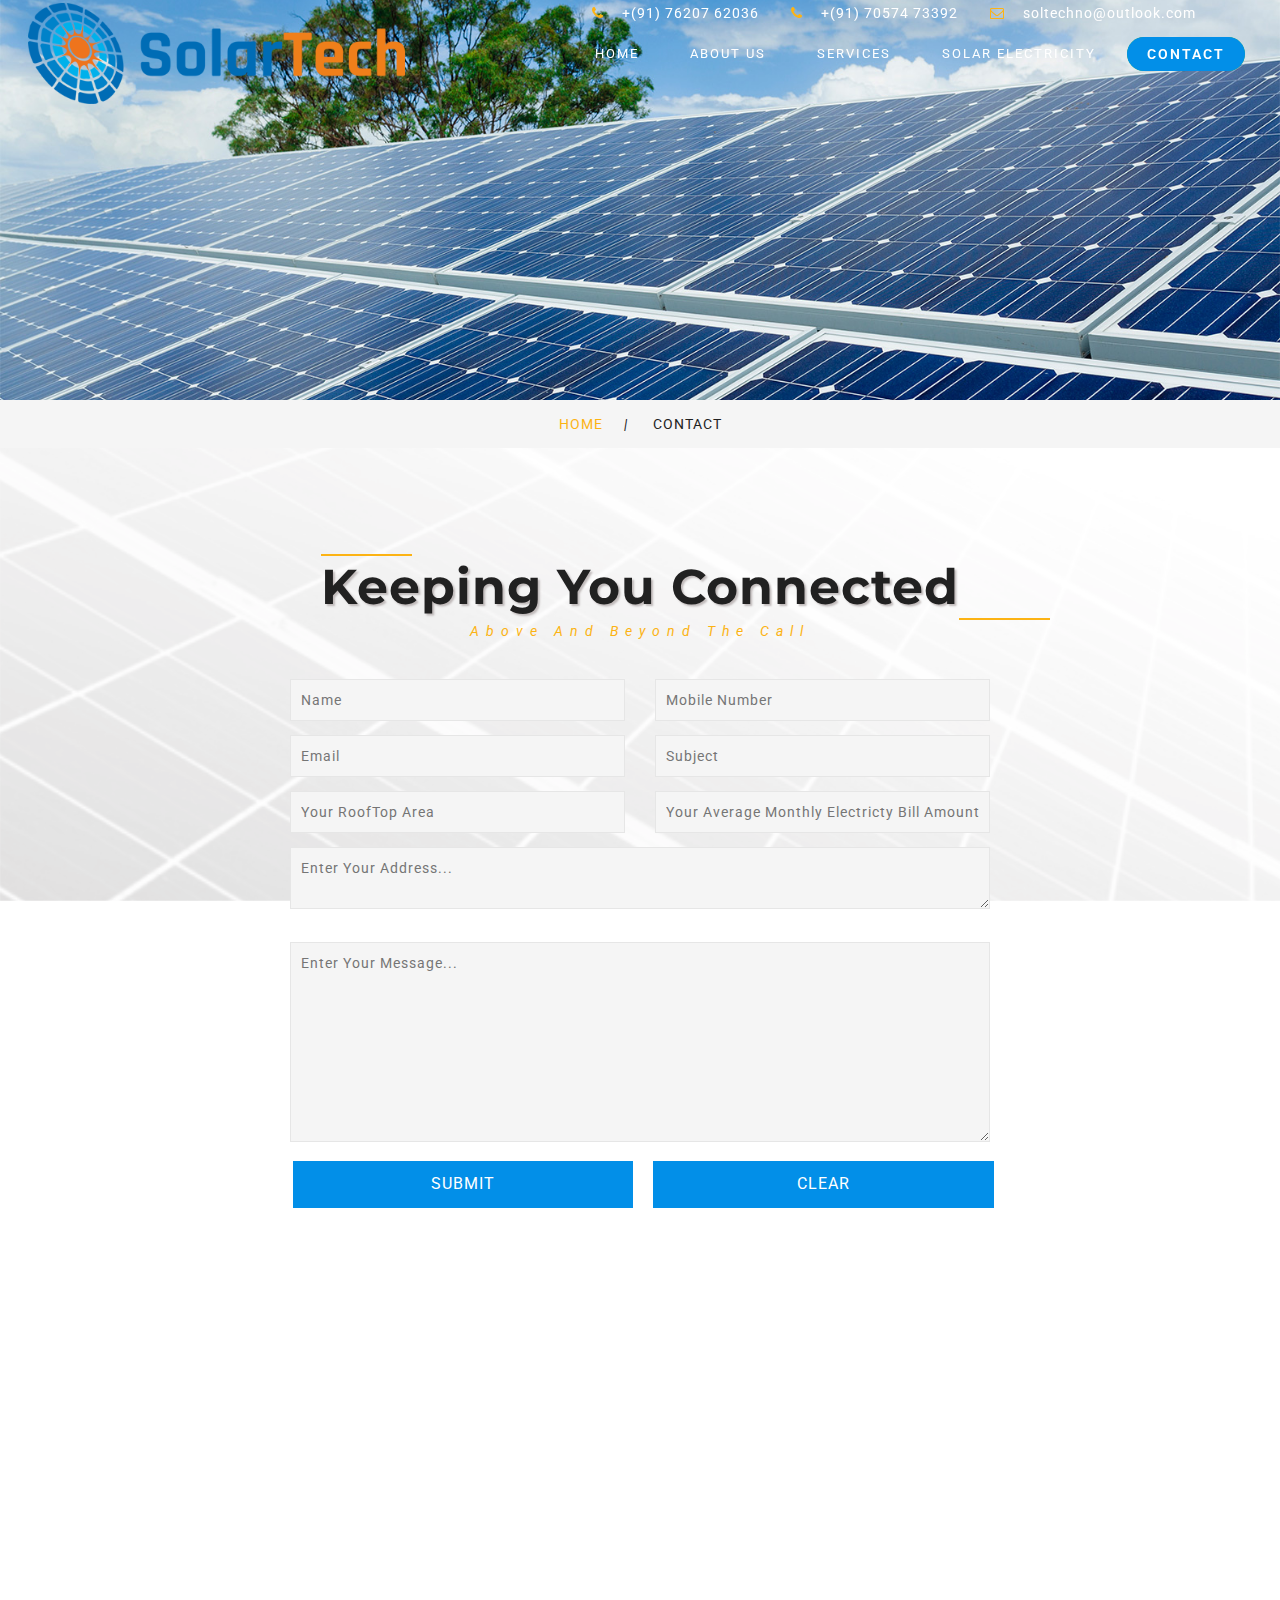
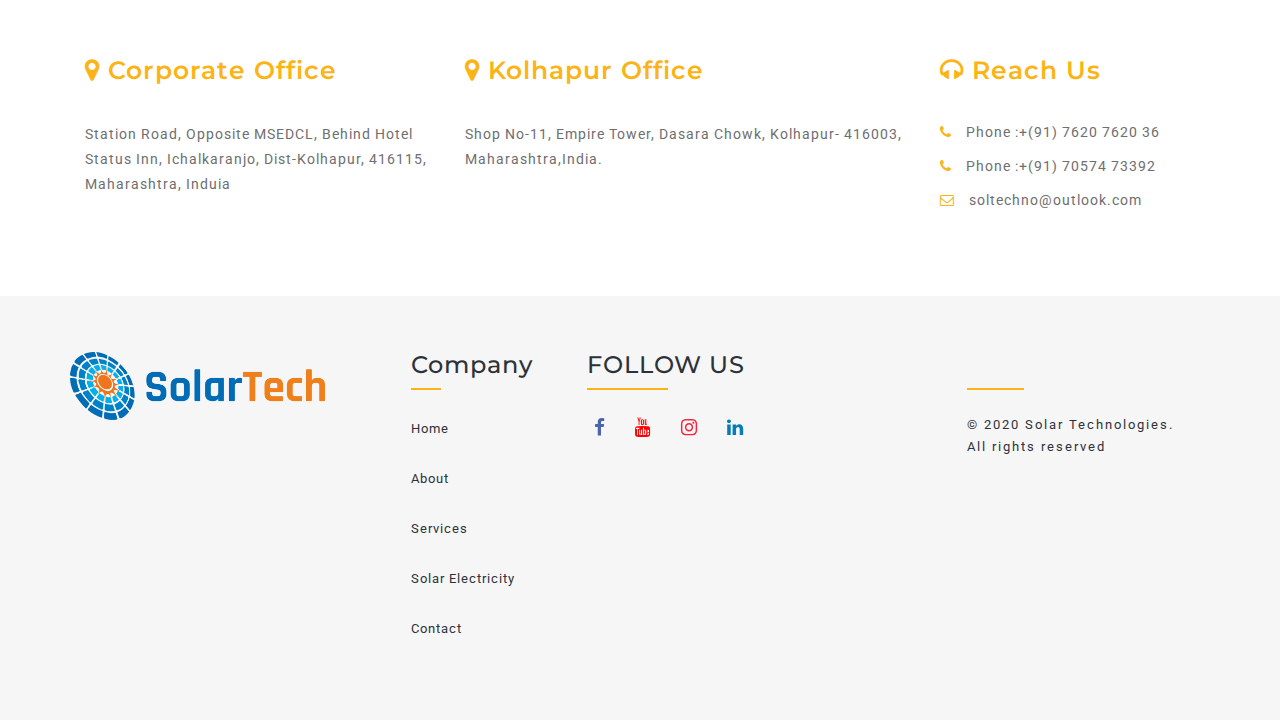
<file: contact.html>
<!--
author: W3layouts
author URL: http://w3layouts.com
License: Creative Commons Attribution 3.0 Unported
License URL: http://creativecommons.org/licenses/by/3.0/
-->
<!DOCTYPE html>
<html lang="zxx">

<head>
	<title>SOLAR Technologies- Empowering Innovation with Solar Energy</title>
	<!-- custom-theme -->
	<meta name="viewport" content="width=device-width, initial-scale=1">
	<meta http-equiv="Content-Type" content="text/html; charset=utf-8" />
	<meta name="keywords" content="Farm Responsive web template, Bootstrap Web Templates, Flat Web Templates, Android Compatible web template, 
Smartphone Compatible web template, free webdesigns for Nokia, Samsung, LG, SonyEricsson, Motorola web design" />
	<script type="application/x-javascript">
		addEventListener("load", function () {
			setTimeout(hideURLbar, 0);
		}, false);

		function hideURLbar() {
			window.scrollTo(0, 1);
		}
	</script>
	<!-- //custom-theme -->
	<link href="css/bootstrap.css" rel="stylesheet" type="text/css" media="all" />
	<link href="css/style.css" rel="stylesheet" type="text/css" media="all" />
	<!-- //custom-theme -->
	<!-- font-awesome-icons -->
	<link href="css/font-awesome.css" rel="stylesheet">
	<!-- //font-awesome-icons -->
	<link href="//fonts.googleapis.com/css?family=Roboto:100,100i,300,300i,400,400i,500,500i,700,700i" rel="stylesheet">
	<link href="//fonts.googleapis.com/css?family=Montserrat:200,200i,300,400,400i,500,500i,600,600i,700,700i,800" rel="stylesheet">
	<link href="images/favicon.png" rel="icon">
	<script src="https://code.jquery.com/jquery-3.4.1.min.js"></script>
	<link rel="stylesheet" href="https://cdnjs.cloudflare.com/ajax/libs/font-awesome/4.7.0/css/font-awesome.min.css">
	<style>
	.link--kumya:hover,
	.menu__list .active a {
		/* color: darkgray; */
		    color: white;
	    font-size: 14px;
	    font-weight: 600;
	    background-color: #028fe8;
	    border-radius:50px
	}
	input::-webkit-outer-spin-button,
input::-webkit-inner-spin-button {
  -webkit-appearance: none;
  margin: 0;
}
	</style>
	</head>

<body>
	<!-- banner --> 
	<div class="banner1" id="home" style="background: url(images/contact_banner.jpg);no-repeat 0px 0px;background-size: cover;background-position: center center;>
		<div class="center-container inner_agile">
			<!-- top_header_agile_info_w3ls -->
			<div class="top_header_agile_info_w3ls">
				<nav class="navbar navbar-default" id="navbar">
					<div class="navbar-header navbar-left" >
						<button type="button" class="navbar-toggle collapsed" data-toggle="collapse" data-target="#bs-example-navbar-collapse-1">
									<span class="sr-only">Toggle navigation</span>
									<span class="icon-bar"></span>
									<span class="icon-bar"></span> 
									<span class="icon-bar"></span>
								</button>
					<a href="index.html"><img src="images/logo.png" alt="logo" width="75%"></a>
					</div>
					<!-- Collect the nav links, forms, and other content for toggling -->
					<div class="collapse navbar-collapse navbar-right" id="bs-example-navbar-collapse-1">
						<div class="w3l_header_left">
							<ul>
								<li><i class="fa fa-phone" aria-hidden="true"></i> +(91) 76207 62036</li>
									<li><i class="fa fa-phone" aria-hidden="true"></i> +(91) 70574 73392</li>
									<li><i class="fa fa-envelope-o" aria-hidden="true"></i> <a href="mailto:info@example.com">soltechno@outlook.com</a></li>
								</ul>
						</div>
						<div class="clearfix"> </div>

						<div id="m_nav_container" class="m_nav wthree_bg">
							<nav class="menu menu--sebastian" style="padding-left: 28px;">
								<ul id="m_nav_list" class="m_nav menu__list">
										<li class="m_nav_item" id="m_nav_item_1"> <a href="index.html" class="link link--kumya"><!-- <i class="fa fa-home" aria-hidden="true"></i> --><span data-letters="">Home</span></a></li>
										<li class="m_nav_item" id="moble_nav_item_2"> <a href="about.html" class="link link--kumya"><!-- <i class="fa fa-info-circle" aria-hidden="true"></i> --><span data-letters="">About Us</span></a></li>
										<li class="m_nav_item" id="m_nav_item_3"> <a href="services.html" class="link link--kumya"><!-- <i class="fa fa-tags" aria-hidden="true"></i> --><span data-letters="">Services</span></a></li>
										 <li class="m_nav_item" id="moble_nav_item_6"> <a href="net_metering.html" class="link link--kumya"><!-- <i class="fa fa-envelope-o" aria-hidden="true"></i> --><span data-letters="">Solar Electricity</span></a></li>
										<!-- <li class="m_nav_item" id="m_nav_item_4"> <a href="Achievements.html" class="link link--kumya"><i class="fa fa-certificate" aria-hidden="true"></i><span data-letters="" >Certificates</span></a></li> -->
										<li class="m_nav_item active" id="moble_nav_item_6"> <a href="contact.html" class="link link--kumya"><!-- <i class="fa fa-envelope-o" aria-hidden="true"></i> --><span data-letters="" style="color:white;">Contact</span></a></li>

								</ul>
							</nav>
						</div>
					</div>
				</nav>
			</div>

			<!--// top_header_agile_info_w3ls -->
		</div>
	</div>
	<!-- //banner -->

	<!-- Modal1 -->
	 <div class="modal fade" id="myModal2" tabindex="-1" role="dialog">
		<div class="modal-dialog">
			<!-- Modal content-->
			 <div class="modal-content">
				<div class="modal-header">
					<button type="button" class="close" data-dismiss="modal">&times;</button>

					<div class="signin-form profile">
					<br>
					<br>
					<br>
					<i class="fa fa-check-circle" style="font-size:48px;color:green"></i>
					<br>
						<h3 class="agileinfo_sign">Thank You...!!!</h3>
						<p> 
						Mail Sent Successfully..!!<br>
						We Will be in Touch with you soon.</p>
					</div>
				</div>
			</div>
		</div>
	</div> 
	<!-- //Modal1 -->
	<!-- Modal2 -->
	<!-- <div class="modal fade" id="myModal3" tabindex="-1" role="dialog">
		<div class="modal-dialog">
			<!-- Modal content-->
			<!-- <div class="modal-content">
				<div class="modal-header">
					<button type="button" class="close" data-dismiss="modal">&times;</button>

					<div class="signin-form profile">
						<h3 class="agileinfo_sign">Sign Up</h3>
						<div class="login-form">
							<form action="#" method="post">
								<input type="text" name="name" placeholder="Username" required="">
								<input type="email" name="email" placeholder="Email" required="">
								<input type="password" name="password" placeholder="Password" required="">
								<input type="password" name="password" placeholder="Confirm Password" required="">
								<input type="submit" value="Sign Up">
							</form>
						</div>
						<p><a href="#"> By clicking register, I agree to your terms</a></p>
					</div>
				</div>
			</div>
		</div>
	</div> --> 
	<!-- //Modal2 -->
	<div class="services-breadcrumb">
		<div class="container">
			<ul>
				<li><a href="index.html">Home</a><i>|</i></li>
				<li>Contact </li>
			</ul>
		</div>
	</div>
	<!-- contact -->
	<div class="banner-bottom" id="contact_div" style="background: url(images/watermark1.png)no-repeat 0px 0px;background-size: cover;background-attachment: fixed;min-height: 550px;padding-top: 8em;">
		<div class="container">
			<h2 class="title-w3-agileits inner">Keeping You Connected</h2>
			<p class="quia">Above and Beyond The Call</p>

			
		
        <div class="col-md-8 wthree_contact_left" style="margin: 0 auto; float: none;">
				<h4></h4>
				<form   method="post" name= "contact_form" name= "contact_form"  action="contact_email.php">
					<div class="col-md-6 wthree_contact_left_grid">
						<input type="text" name="Name" id="Name" placeholder="Name " required="">

						<input type="email" name="email" id="email" placeholder="Email " required="">
						<input type="number" id="roof_top_area" style="margin: 1em 0 0;" name="roof_top_area" placeholder="Your RoofTop Area " required="">
						
					</div>    
					   
					
					<div class="col-md-6 wthree_contact_left_grid">
						<input type="number" name="mobile_number" id="mobile_number" placeholder="Mobile Number"  maxLength="10"  required=""
						 oninput="javascript: if (this.value.length > this.maxLength) this.value = this.value.slice(0, this.maxLength);"
						>
						<input type="text" name="Subject" id="Subject" placeholder="Subject" required="">
						<input type="number" style="margin: 1em 0 0;"  name="electricity_bill" id="electricity_bill" placeholder="Your Average Monthly Electricty Bill Amount" required="">
					</div>
				
					
					
					
					<div class="clearfix"> </div>
					
					<textarea style="min-height: 37px;" name="address" id="address" placeholder="Enter Your Address... " required="" ></textarea>
					<textarea name="Message" id="Message" placeholder="Enter Your Message... " required="" ></textarea>
					<input  type="submit" value="Submit" id="submit_enquiry" name="submit_enquiry" >
					<input type="reset" value="Clear">
				</form>
			</div>
			
			
			<div class="clearfix"> </div>
			<br><br>
			
			<div class="clearfix"> </div>
			<div class="w3ls_map">
				<iframe src="https://www.google.com/maps/embed?pb=!1m18!1m12!1m3!1d1161440.3689318155!2d73.84852033495098!3d16.998282042912308!2m3!1f0!2f0!3f0!3m2!1i1024!2i768!4f13.1!3m3!1m2!1s0x3bc11d6377472bc3%3A0xbb534ef716128cc4!2sSOLAR%20Technologies!5e0!3m2!1sen!2sin!4v1600686059049!5m2!1sen!2sin"
				    allowfullscreen></iframe>
			</div>
			<br>
			
			<div class="col-md-4 wthree_contact_left">
			<h4><span class="fa fa-map-marker" aria-hidden="true"></span>&nbsp;Corporate Office</h4>
				<p>Station Road, Opposite MSEDCL, Behind Hotel Status Inn, Ichalkaranjo, Dist-Kolhapur, 416115, Maharashtra, Induia</p>
			</div>
			<div class="col-md-5 wthree_contact_left">
			<h4><span class="fa fa-map-marker" aria-hidden="true"></span>&nbsp;Kolhapur Office</h4>
				<p>Shop No-11, Empire Tower, Dasara Chowk, Kolhapur- 416003, Maharashtra,India.</p>
			</div>
			<div class="col-md-3 wthree_contact_left">
			<h4><span class="fa fa-headphones" aria-hidden="true"></span>&nbsp;Reach Us</h4>
			<ul>
					<li><span class="fa fa-phone" aria-hidden="true"></span>Phone :+(91) 7620 7620 36</li>
					<li><span class="fa fa-phone" aria-hidden="true"></span>Phone :+(91) 70574 73392</li>
					<li><span class="fa fa-envelope-o" aria-hidden="true"></span><a href="mailto:soltechno@outlook.com">soltechno@outlook.com</a></li>
				</ul>
			</div>
		</div>
	</div>
	<!-- //contact -->

	<!-- footer -->
	<div class="footer">
		<div class="container">
			<div class="col-md-3 w3agile_footer_grid" style="left: -15px;">
				<img src="images/logo.png" alt="logo" width="100%">
			 	
				<!-- <p>Empowering<br>Innovation with Solar Energy
				</p> -->

			</div>
			<div class="col-md-2 w3agile_footer_grid">
				<h3>Company</h3>
				<ul>
					<li><a href="index.html" style="color: #2c3239;">Home</a></li>
					<li><a href="about.html" style="color: #2c3239;">About</a></li>
					<li><a href="services.html" style="color: #2c3239;">Services</a></li>
					<li><a href="net_metering.html" style="color: #2c3239;">Solar Electricity</a></li>
					<!-- <li><a href="Achievements.html" style="color: #2c3239;">Certificates</a></li> -->
					<li><a href="contact.html" style="color: #2c3239;">Contact</a></li>
				</ul>
			</div>
			
			<div class="col-md-4 w3agile_footer_grid">
			<h3>FOLLOW US</h3>
			<ul class="social">
					<li><a class="social-linkedin" href="https://m.facebook.com/156308288275369/">
						<i class="fa fa-facebook" aria-hidden="true" style="color: #4867AA;"></i>
						<div class="tooltip"><span>Facebook</span></div>
						</a></li>
					<li><a class="social-twitter" href="https://youtube.com/channel/UCpEyTAgCwnKbVZyyeDr_kKw" >
						<i class="fa fa-youtube" aria-hidden="true" style="color: #FF0000;"></i>
						<div class="tooltip"><span>Youtube</span></div>
						</a></li>
						<li><a class="social-instagram" href="#" >
						<i class="fa fa-instagram" aria-hidden="true" style="color: #F62338;"></i>
						<div class="tooltip"><span>Instagram</span></div>
						</a></li>
					
					<li><a class="social-facebook" href="https://www.linkedin.com/company/solartechnologies" >
						<i class="fa fa-linkedin" aria-hidden="true" style="color: #047DB7;" ></i>
						<div class="tooltip"><span>LinkedIn</span></div>
						</a></li>
					
				</ul>
			</div>
			<div class="col-md-3 w3agile_footer_grid">
			
			<h3>&nbsp;</h3>
			<div class="agileinfo_copy_right_left">
				<p>© 2020 Solar Technologies. All rights reserved <!-- | Design by <a href="http://juzviral.in/">juzviral --></a></p>
			</div>
			
			</div>
			<!-- <div class="col-md-4 w3agile_footer_grid">
				<h3>OUR SPECIALITY</h3>
				<ul class="w3agile_footer_grid_list">
					<li>IN-HOUSE MSEDCL SUPERVISION & CONTRACTING
						<span><i class="fa fa-registered" aria-hidden="true">&nbsp;M. C. NO-11716</i> </span></li>
					<li>A dedicated Govt. Licensed Electrical Contractor (M. C. NO-11716) with more
                       than 25 years of experience in Electrical Engineering & Consulting.
						
				</ul>
			</div> 
			<div class="col-md-3 w3agile_footer_grid">
				<h3>OUR CERTIFICATIONS</h3>
				<div class="w3agile_footer_grid_left">
					<a href="products.html"><img src="images/certifications/cert1.png" alt=" " class="img-responsive" /></a>
				</div>
				<div class="w3agile_footer_grid_left">
					<a href="products.html"><img src="images/certifications/cert2.png" alt=" " class="img-responsive" /></a>
				</div>
				<div class="w3agile_footer_grid_left">
					<a href="products.html"><img src="images/certifications/cert8.png" alt=" " class="img-responsive" /></a>
				</div>
				<div class="w3agile_footer_grid_left">
					<a href="products.html"><img src="images/certifications/cert4.png" alt=" " class="img-responsive" /></a>
				</div>
				<div class="w3agile_footer_grid_left">
					<a href="products.html"><img src="images/certifications/cert5.png" alt=" " class="img-responsive" /></a>
				</div>
				<div class="w3agile_footer_grid_left">
					<a href="products.html"><img src="images/certifications/cert6.png" alt=" " class="img-responsive" /></a>
				</div>
				<div class="w3agile_footer_grid_left">
					<a href="products.html"><img src="images/certifications/cert7.png" alt=" " class="img-responsive" /></a>
				</div><!-- 
				<div class="w3agile_footer_grid_left">
					<a href="#"><img src="images/certifications/cert3.png" alt=" " class="img-responsive" /></a>
				</div> 
				
				 <div class="w3agile_footer_grid_left">
					<a href="#"><img src="images/SHRADDHA HOSPITAL.png" alt=" " class="img-responsive" /></a>
				</div> 
				<div class="clearfix"> </div>
			</div>-->
			<div class="clearfix"> </div>
		</div>
	</div>
	<!-- <div class="agileinfo_copy_right">
		<div class="container">
			<div class="agileinfo_copy_right_left">
				<p>© 2020 Solar Technologies. All rights reserved <!-- | Design by <a href="http://juzviral.in/">juzviral --></a></p>
			</div>
			<!--<div class="agileinfo_copy_right_right">
				<ul class="social">
					<li><a class="social-linkedin" href="#">
						<i class="fa fa-facebook" aria-hidden="true"></i>
						<div class="tooltip"><span>Facebook</span></div>
						</a></li>
					<li><a class="social-twitter" href="#">
						<i class="fa fa-twitter" aria-hidden="true"></i>
						<div class="tooltip"><span>Twitter</span></div>
						</a></li>
					<li><a class="social-google" href="#">
						<i class="fa fa-google" aria-hidden="true"></i>
						<div class="tooltip"><span>Google+</span></div>
						</a></li>
					<li><a class="social-facebook" href="#">
						<i class="fa fa-pinterest-p" aria-hidden="true"></i>
						<div class="tooltip"><span>Pinterest</span></div>
						</a></li>
					<li><a class="social-instagram" href="#">
						<i class="fa fa-instagram" aria-hidden="true"></i>
						<div class="tooltip"><span>Instagram</span></div>
						</a></li>
				</ul>
			</div>
			<div class="clearfix"> </div>
		</div>
	</div> -->
	<!-- //footer -->
	<!-- js -->
	<script type="text/javascript" src="js/jquery-2.1.4.min.js"></script>
	<!-- //js -->
	<!-- //load-more -->
	<!-- for bootstrap working -->
	<script src="js/bootstrap.js"></script>
	<!-- //for bootstrap working -->
	<script>
	window.onscroll = function() {scrollFunction()};

	function scrollFunction() {
		  if (document.body.scrollTop > 80 || document.documentElement.scrollTop > 80) {
		    document.getElementById("navbar").style.background = "#FFFFFF";
		  
		    $('.m_nav_item a,.w3l_header_left ul li,.w3l_header_left ul li a').css('color', '#fcb314');
		    
		    
		   } else {
			   document.getElementById("navbar").style.background = "none";
			   $('.m_nav_item a,.w3l_header_left ul li,.w3l_header_left ul li a').css('color', '#fff');
			   
		  }
		}
	$("#submit_enquiry").click(function(){
		var Name = document.getElementById("Name").value;
		var email = document.getElementById("email").value;
		var mobile_number = document.getElementById("mobile_number").value;
		
		
		var Subject = document.getElementById("Subject").value;
		
		var electricity_bill = document.getElementById("electricity_bill").value;
		
		var address = document.getElementById("address").value;
		
		var Message = document.getElementById("Message").value;
		
		var roof_top_area = document.getElementById("roof_top_area").value;
		
		if (Name =='' || email=='' || mobile_number=='' || Subject=='' || electricity_bill=='' || address=='' || Message=='' || roof_top_area=='' ){
			//alert('Please Enter all the Details properly');
		}
		else if (mobile_number.length < 10 ) {
			alert("Please Enter a valid Mobile Number");
			   return false; // keep form from submitting
		 }
		
		else{
			$("#myModal2").modal('show'); 
			
		}
		
		
		});
	
	

	
	</script>
	
	
</body>

</html>
</file>
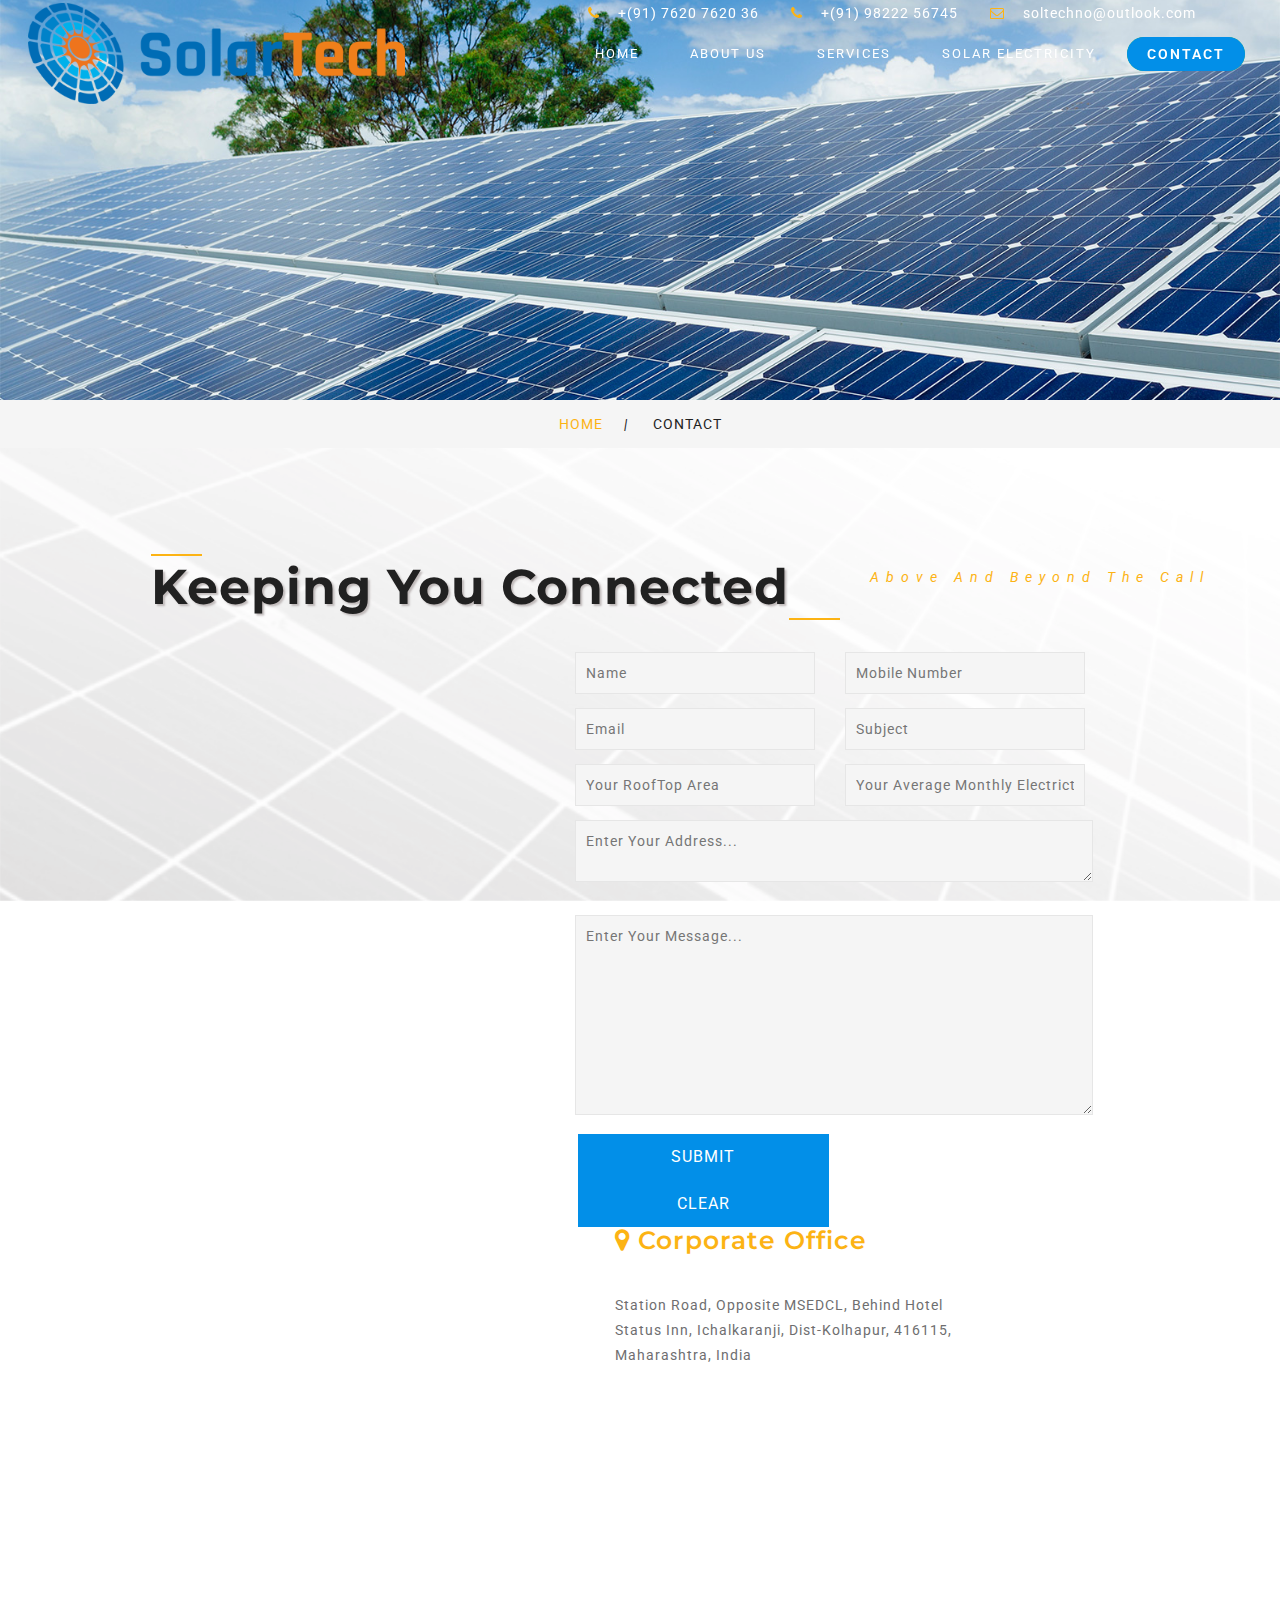
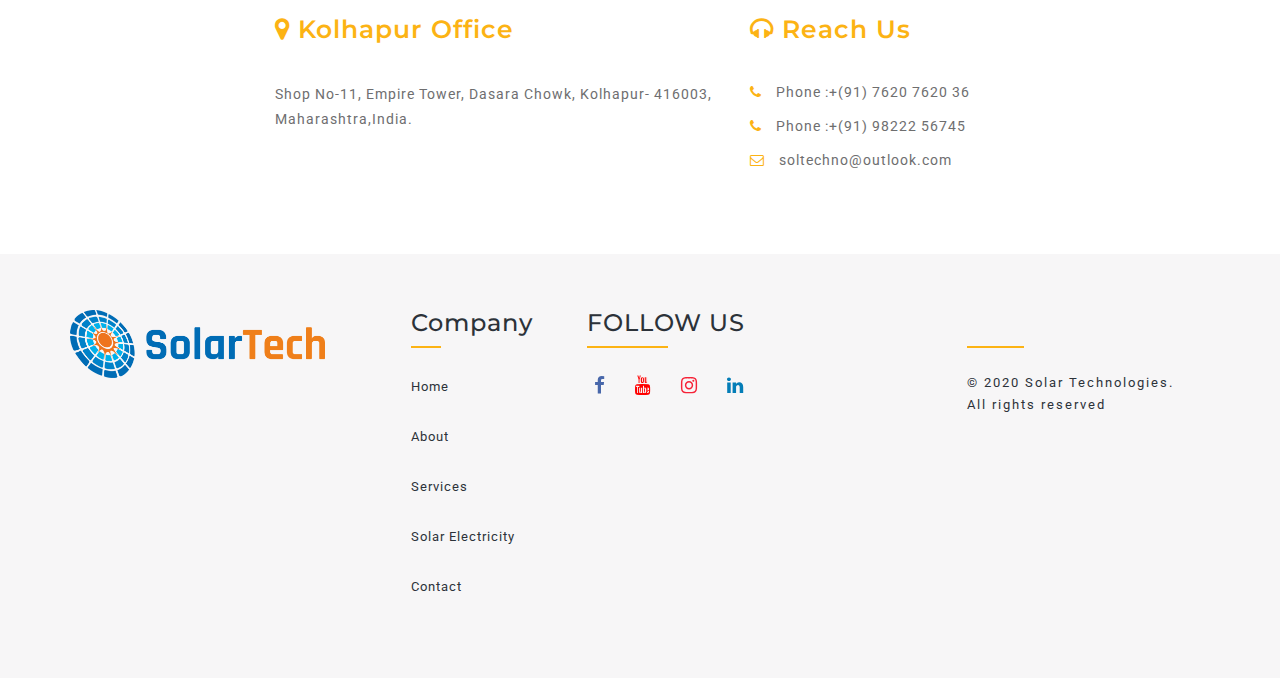
<file: contact_centered.html>
<!--
author: W3layouts
author URL: http://w3layouts.com
License: Creative Commons Attribution 3.0 Unported
License URL: http://creativecommons.org/licenses/by/3.0/
-->
<!DOCTYPE html>
<html lang="zxx">

<head>
	<title>SOLAR Technologies- Empowering Innovation with Solar Energy</title>
	<!-- custom-theme -->
	<meta name="viewport" content="width=device-width, initial-scale=1">
	<meta http-equiv="Content-Type" content="text/html; charset=utf-8" />
	<meta name="keywords" content="Farm Responsive web template, Bootstrap Web Templates, Flat Web Templates, Android Compatible web template, 
Smartphone Compatible web template, free webdesigns for Nokia, Samsung, LG, SonyEricsson, Motorola web design" />
	<script type="application/x-javascript">
		addEventListener("load", function () {
			setTimeout(hideURLbar, 0);
		}, false);

		function hideURLbar() {
			window.scrollTo(0, 1);
		}
	</script>
	<!-- //custom-theme -->
	<link href="css/bootstrap.css" rel="stylesheet" type="text/css" media="all" />
	<link href="css/style.css" rel="stylesheet" type="text/css" media="all" />
	<!-- //custom-theme -->
	<!-- font-awesome-icons -->
	<link href="css/font-awesome.css" rel="stylesheet">
	<!-- //font-awesome-icons -->
	<link href="//fonts.googleapis.com/css?family=Roboto:100,100i,300,300i,400,400i,500,500i,700,700i" rel="stylesheet">
	<link href="//fonts.googleapis.com/css?family=Montserrat:200,200i,300,400,400i,500,500i,600,600i,700,700i,800" rel="stylesheet">
	<link href="images/favicon.png" rel="icon">
	<script src="https://code.jquery.com/jquery-3.4.1.min.js"></script>
	<link rel="stylesheet" href="https://cdnjs.cloudflare.com/ajax/libs/font-awesome/4.7.0/css/font-awesome.min.css">
	<style>
	.link--kumya:hover,
	.menu__list .active a {
		/* color: darkgray; */
		    color: white;
	    font-size: 14px;
	    font-weight: 600;
	    background-color: #028fe8;
	    border-radius:50px
	}
	input::-webkit-outer-spin-button,
input::-webkit-inner-spin-button {
  -webkit-appearance: none;
  margin: 0;
}
	</style>
	
<style>
#contact_div .container {
    display: flex;
    justify-content: center;
    flex-wrap: wrap;
}
#contact_div .wthree_contact_left {
    float: none;
}
</style>

</head>

<body>
	<!-- banner --> 
	<div class="banner1" id="home" style="background: url(images/contact_banner.jpg);no-repeat 0px 0px;background-size: cover;background-position: center center;>
		<div class="center-container inner_agile">
			<!-- top_header_agile_info_w3ls -->
			<div class="top_header_agile_info_w3ls">
				<nav class="navbar navbar-default" id="navbar">
					<div class="navbar-header navbar-left" >
						<button type="button" class="navbar-toggle collapsed" data-toggle="collapse" data-target="#bs-example-navbar-collapse-1">
									<span class="sr-only">Toggle navigation</span>
									<span class="icon-bar"></span>
									<span class="icon-bar"></span> 
									<span class="icon-bar"></span>
								</button>
					<a href="index.html"><img src="images/logo.png" alt="logo" width="75%"></a>
					</div>
					<!-- Collect the nav links, forms, and other content for toggling -->
					<div class="collapse navbar-collapse navbar-right" id="bs-example-navbar-collapse-1">
						<div class="w3l_header_left">
							<ul>
								<li><i class="fa fa-phone" aria-hidden="true"></i> +(91) 7620 7620 36</li>
									<li><i class="fa fa-phone" aria-hidden="true"></i> +(91) 98222 56745</li>
									<li><i class="fa fa-envelope-o" aria-hidden="true"></i> <a href="mailto:info@example.com">soltechno@outlook.com</a></li>
								</ul>
						</div>
						<div class="clearfix"> </div>

						<div id="m_nav_container" class="m_nav wthree_bg">
							<nav class="menu menu--sebastian" style="padding-left: 28px;">
								<ul id="m_nav_list" class="m_nav menu__list">
										<li class="m_nav_item" id="m_nav_item_1"> <a href="index.html" class="link link--kumya"><!-- <i class="fa fa-home" aria-hidden="true"></i> --><span data-letters="">Home</span></a></li>
										<li class="m_nav_item" id="moble_nav_item_2"> <a href="about.html" class="link link--kumya"><!-- <i class="fa fa-info-circle" aria-hidden="true"></i> --><span data-letters="">About Us</span></a></li>
										<li class="m_nav_item" id="m_nav_item_3"> <a href="services.html" class="link link--kumya"><!-- <i class="fa fa-tags" aria-hidden="true"></i> --><span data-letters="">Services</span></a></li>
										 <li class="m_nav_item" id="moble_nav_item_6"> <a href="net_metering.html" class="link link--kumya"><!-- <i class="fa fa-envelope-o" aria-hidden="true"></i> --><span data-letters="">Solar Electricity</span></a></li>
										<!-- <li class="m_nav_item" id="m_nav_item_4"> <a href="Achievements.html" class="link link--kumya"><i class="fa fa-certificate" aria-hidden="true"></i><span data-letters="" >Certificates</span></a></li> -->
										<li class="m_nav_item active" id="moble_nav_item_6"> <a href="contact.html" class="link link--kumya"><!-- <i class="fa fa-envelope-o" aria-hidden="true"></i> --><span data-letters="" style="color:white;">Contact</span></a></li>

								</ul>
							</nav>
						</div>
					</div>
				</nav>
			</div>

			<!--// top_header_agile_info_w3ls -->
		</div>
	</div>
	<!-- //banner -->

	<!-- Modal1 -->
	 <div class="modal fade" id="myModal2" tabindex="-1" role="dialog">
		<div class="modal-dialog">
			<!-- Modal content-->
			 <div class="modal-content">
				<div class="modal-header">
					<button type="button" class="close" data-dismiss="modal">&times;</button>

					<div class="signin-form profile">
					<br>
					<br>
					<br>
					<i class="fa fa-check-circle" style="font-size:48px;color:green"></i>
					<br>
						<h3 class="agileinfo_sign">Thank You...!!!</h3>
						<p> 
						Mail Sent Successfully..!!<br>
						We Will be in Touch with you soon.</p>
					</div>
				</div>
			</div>
		</div>
	</div> 
	<!-- //Modal1 -->
	<!-- Modal2 -->
	<!-- <div class="modal fade" id="myModal3" tabindex="-1" role="dialog">
		<div class="modal-dialog">
			<!-- Modal content-->
			<!-- <div class="modal-content">
				<div class="modal-header">
					<button type="button" class="close" data-dismiss="modal">&times;</button>

					<div class="signin-form profile">
						<h3 class="agileinfo_sign">Sign Up</h3>
						<div class="login-form">
							<form action="#" method="post">
								<input type="text" name="name" placeholder="Username" required="">
								<input type="email" name="email" placeholder="Email" required="">
								<input type="password" name="password" placeholder="Password" required="">
								<input type="password" name="password" placeholder="Confirm Password" required="">
								<input type="submit" value="Sign Up">
							</form>
						</div>
						<p><a href="#"> By clicking register, I agree to your terms</a></p>
					</div>
				</div>
			</div>
		</div>
	</div> --> 
	<!-- //Modal2 -->
	<div class="services-breadcrumb">
		<div class="container">
			<ul>
				<li><a href="index.html">Home</a><i>|</i></li>
				<li>Contact </li>
			</ul>
		</div>
	</div>
	<!-- contact -->
	<div class="banner-bottom" id="contact_div" style="background: url(images/watermark1.png)no-repeat 0px 0px;background-size: cover;background-attachment: fixed;min-height: 550px;padding-top: 8em;">
		<div class="container">
			<h2 class="title-w3-agileits inner">Keeping You Connected</h2>
			<p class="quia">Above and Beyond The Call</p>

			
			<div class="col-md-4 wthree_contact_left">
		<!--		<img src="images/contact_us_girl.jpg" style="width: 104%;padding-top: 88px;"> -->
			</div>
			<div class="col-md-6 wthree_contact_left">
				<h4></h4>
				<form   method="post" name= "contact_form" name= "contact_form"  action="contact_email.php">
					<div class="col-md-6 wthree_contact_left_grid">
						<input type="text" name="Name" id="Name" placeholder="Name " required="">

						<input type="email" name="email" id="email" placeholder="Email " required="">
						<input type="number" id="roof_top_area" style="margin: 1em 0 0;" name="roof_top_area" placeholder="Your RoofTop Area " required="">
						
					</div>    
					   
					
					<div class="col-md-6 wthree_contact_left_grid">
						<input type="number" name="mobile_number" id="mobile_number" placeholder="Mobile Number"  maxLength="10"  required=""
						 oninput="javascript: if (this.value.length > this.maxLength) this.value = this.value.slice(0, this.maxLength);"
						>
						<input type="text" name="Subject" id="Subject" placeholder="Subject" required="">
						<input type="number" style="margin: 1em 0 0;"  name="electricity_bill" id="electricity_bill" placeholder="Your Average Monthly Electricty Bill Amount" required="">
					</div>
				
					
					
					
					<div class="clearfix"> </div>
					
					<textarea style="min-height: 37px;" name="address" id="address" placeholder="Enter Your Address... " required="" ></textarea>
					<textarea name="Message" id="Message" placeholder="Enter Your Message... " required="" ></textarea>
					<input  type="submit" value="Submit" id="submit_enquiry" name="submit_enquiry" >
					<input type="reset" value="Clear">
				</form>
			</div>
			
			
			<div class="clearfix"> </div>
			<br><br>
			
			<div class="clearfix"> </div>
			<div class="w3ls_map">
				<iframe src="https://www.google.com/maps/embed?pb=!1m18!1m12!1m3!1d1161440.3689318155!2d73.84852033495098!3d16.998282042912308!2m3!1f0!2f0!3f0!3m2!1i1024!2i768!4f13.1!3m3!1m2!1s0x3bc11d6377472bc3%3A0xbb534ef716128cc4!2sSOLAR%20Technologies!5e0!3m2!1sen!2sin!4v1600686059049!5m2!1sen!2sin"
				    allowfullscreen></iframe>
			</div>
			<br>
			
			<div class="col-md-4 wthree_contact_left">
			<h4><span class="fa fa-map-marker" aria-hidden="true"></span>&nbsp;Corporate Office</h4>
				<p>Station Road, Opposite MSEDCL, Behind Hotel Status Inn, Ichalkaranji, Dist-Kolhapur, 416115, Maharashtra, India</p>
			</div>
			<div class="col-md-5 wthree_contact_left">
			<h4><span class="fa fa-map-marker" aria-hidden="true"></span>&nbsp;Kolhapur Office</h4>
				<p>Shop No-11, Empire Tower, Dasara Chowk, Kolhapur- 416003, Maharashtra,India.</p>
			</div>
			<div class="col-md-3 wthree_contact_left">
			<h4><span class="fa fa-headphones" aria-hidden="true"></span>&nbsp;Reach Us</h4>
			<ul>
					<li><span class="fa fa-phone" aria-hidden="true"></span>Phone :+(91) 7620 7620 36</li>
					<li><span class="fa fa-phone" aria-hidden="true"></span>Phone :+(91) 98222 56745</li>
					<li><span class="fa fa-envelope-o" aria-hidden="true"></span><a href="mailto:soltechno@outlook.com">soltechno@outlook.com</a></li>
				</ul>
			</div>
		</div>
	</div>
	<!-- //contact -->

	<!-- footer -->
	<div class="footer">
		<div class="container">
			<div class="col-md-3 w3agile_footer_grid" style="left: -15px;">
				<img src="images/logo.png" alt="logo" width="100%">
			 	
				<!-- <p>Empowering<br>Innovation with Solar Energy
				</p> -->

			</div>
			<div class="col-md-2 w3agile_footer_grid">
				<h3>Company</h3>
				<ul>
					<li><a href="index.html" style="color: #2c3239;">Home</a></li>
					<li><a href="about.html" style="color: #2c3239;">About</a></li>
					<li><a href="services.html" style="color: #2c3239;">Services</a></li>
					<li><a href="net_metering.html" style="color: #2c3239;">Solar Electricity</a></li>
					<!-- <li><a href="Achievements.html" style="color: #2c3239;">Certificates</a></li> -->
					<li><a href="contact.html" style="color: #2c3239;">Contact</a></li>
				</ul>
			</div>
			
			<div class="col-md-4 w3agile_footer_grid">
			<h3>FOLLOW US</h3>
			<ul class="social">
					<li><a class="social-linkedin" href="https://m.facebook.com/156308288275369/">
						<i class="fa fa-facebook" aria-hidden="true" style="color: #4867AA;"></i>
						<div class="tooltip"><span>Facebook</span></div>
						</a></li>
					<li><a class="social-twitter" href="https://youtube.com/channel/UCpEyTAgCwnKbVZyyeDr_kKw" >
						<i class="fa fa-youtube" aria-hidden="true" style="color: #FF0000;"></i>
						<div class="tooltip"><span>Youtube</span></div>
						</a></li>
						<li><a class="social-instagram" href="#" >
						<i class="fa fa-instagram" aria-hidden="true" style="color: #F62338;"></i>
						<div class="tooltip"><span>Instagram</span></div>
						</a></li>
					
					<li><a class="social-facebook" href="https://www.linkedin.com/company/solartechnologies" >
						<i class="fa fa-linkedin" aria-hidden="true" style="color: #047DB7;" ></i>
						<div class="tooltip"><span>LinkedIn</span></div>
						</a></li>
					
				</ul>
			</div>
			<div class="col-md-3 w3agile_footer_grid">
			
			<h3>&nbsp;</h3>
			<div class="agileinfo_copy_right_left">
				<p>© 2020 Solar Technologies. All rights reserved <!-- | Design by <a href="http://juzviral.in/">juzviral --></a></p>
			</div>
			
			</div>
			<!-- <div class="col-md-4 w3agile_footer_grid">
				<h3>OUR SPECIALITY</h3>
				<ul class="w3agile_footer_grid_list">
					<li>IN-HOUSE MSEDCL SUPERVISION & CONTRACTING
						<span><i class="fa fa-registered" aria-hidden="true">&nbsp;M. C. NO-11716</i> </span></li>
					<li>A dedicated Govt. Licensed Electrical Contractor (M. C. NO-11716) with more
                       than 25 years of experience in Electrical Engineering & Consulting.
						
				</ul>
			</div> 
			<div class="col-md-3 w3agile_footer_grid">
				<h3>OUR CERTIFICATIONS</h3>
				<div class="w3agile_footer_grid_left">
					<a href="products.html"><img src="images/certifications/cert1.png" alt=" " class="img-responsive" /></a>
				</div>
				<div class="w3agile_footer_grid_left">
					<a href="products.html"><img src="images/certifications/cert2.png" alt=" " class="img-responsive" /></a>
				</div>
				<div class="w3agile_footer_grid_left">
					<a href="products.html"><img src="images/certifications/cert8.png" alt=" " class="img-responsive" /></a>
				</div>
				<div class="w3agile_footer_grid_left">
					<a href="products.html"><img src="images/certifications/cert4.png" alt=" " class="img-responsive" /></a>
				</div>
				<div class="w3agile_footer_grid_left">
					<a href="products.html"><img src="images/certifications/cert5.png" alt=" " class="img-responsive" /></a>
				</div>
				<div class="w3agile_footer_grid_left">
					<a href="products.html"><img src="images/certifications/cert6.png" alt=" " class="img-responsive" /></a>
				</div>
				<div class="w3agile_footer_grid_left">
					<a href="products.html"><img src="images/certifications/cert7.png" alt=" " class="img-responsive" /></a>
				</div><!-- 
				<div class="w3agile_footer_grid_left">
					<a href="#"><img src="images/certifications/cert3.png" alt=" " class="img-responsive" /></a>
				</div> 
				
				 <div class="w3agile_footer_grid_left">
					<a href="#"><img src="images/SHRADDHA HOSPITAL.png" alt=" " class="img-responsive" /></a>
				</div> 
				<div class="clearfix"> </div>
			</div>-->
			<div class="clearfix"> </div>
		</div>
	</div>
	<!-- <div class="agileinfo_copy_right">
		<div class="container">
			<div class="agileinfo_copy_right_left">
				<p>© 2020 Solar Technologies. All rights reserved <!-- | Design by <a href="http://juzviral.in/">juzviral --></a></p>
			</div>
			<!--<div class="agileinfo_copy_right_right">
				<ul class="social">
					<li><a class="social-linkedin" href="#">
						<i class="fa fa-facebook" aria-hidden="true"></i>
						<div class="tooltip"><span>Facebook</span></div>
						</a></li>
					<li><a class="social-twitter" href="#">
						<i class="fa fa-twitter" aria-hidden="true"></i>
						<div class="tooltip"><span>Twitter</span></div>
						</a></li>
					<li><a class="social-google" href="#">
						<i class="fa fa-google" aria-hidden="true"></i>
						<div class="tooltip"><span>Google+</span></div>
						</a></li>
					<li><a class="social-facebook" href="#">
						<i class="fa fa-pinterest-p" aria-hidden="true"></i>
						<div class="tooltip"><span>Pinterest</span></div>
						</a></li>
					<li><a class="social-instagram" href="#">
						<i class="fa fa-instagram" aria-hidden="true"></i>
						<div class="tooltip"><span>Instagram</span></div>
						</a></li>
				</ul>
			</div>
			<div class="clearfix"> </div>
		</div>
	</div> -->
	<!-- //footer -->
	<!-- js -->
	<script type="text/javascript" src="js/jquery-2.1.4.min.js"></script>
	<!-- //js -->
	<!-- //load-more -->
	<!-- for bootstrap working -->
	<script src="js/bootstrap.js"></script>
	<!-- //for bootstrap working -->
	<script>
	window.onscroll = function() {scrollFunction()};

	function scrollFunction() {
		  if (document.body.scrollTop > 80 || document.documentElement.scrollTop > 80) {
		    document.getElementById("navbar").style.background = "#FFFFFF";
		  
		    $('.m_nav_item a,.w3l_header_left ul li,.w3l_header_left ul li a').css('color', '#fcb314');
		    
		    
		   } else {
			   document.getElementById("navbar").style.background = "none";
			   $('.m_nav_item a,.w3l_header_left ul li,.w3l_header_left ul li a').css('color', '#fff');
			   
		  }
		}
	$("#submit_enquiry").click(function(){
		var Name = document.getElementById("Name").value;
		var email = document.getElementById("email").value;
		var mobile_number = document.getElementById("mobile_number").value;
		
		
		var Subject = document.getElementById("Subject").value;
		
		var electricity_bill = document.getElementById("electricity_bill").value;
		
		var address = document.getElementById("address").value;
		
		var Message = document.getElementById("Message").value;
		
		var roof_top_area = document.getElementById("roof_top_area").value;
		
		if (Name =='' || email=='' || mobile_number=='' || Subject=='' || electricity_bill=='' || address=='' || Message=='' || roof_top_area=='' ){
			//alert('Please Enter all the Details properly');
		}
		else if (mobile_number.length < 10 ) {
			alert("Please Enter a valid Mobile Number");
			   return false; // keep form from submitting
		 }
		
		else{
			$("#myModal2").modal('show'); 
			
		}
		
		
		});
	
	

	
	</script>
	
	
</body>

</html>
</file>
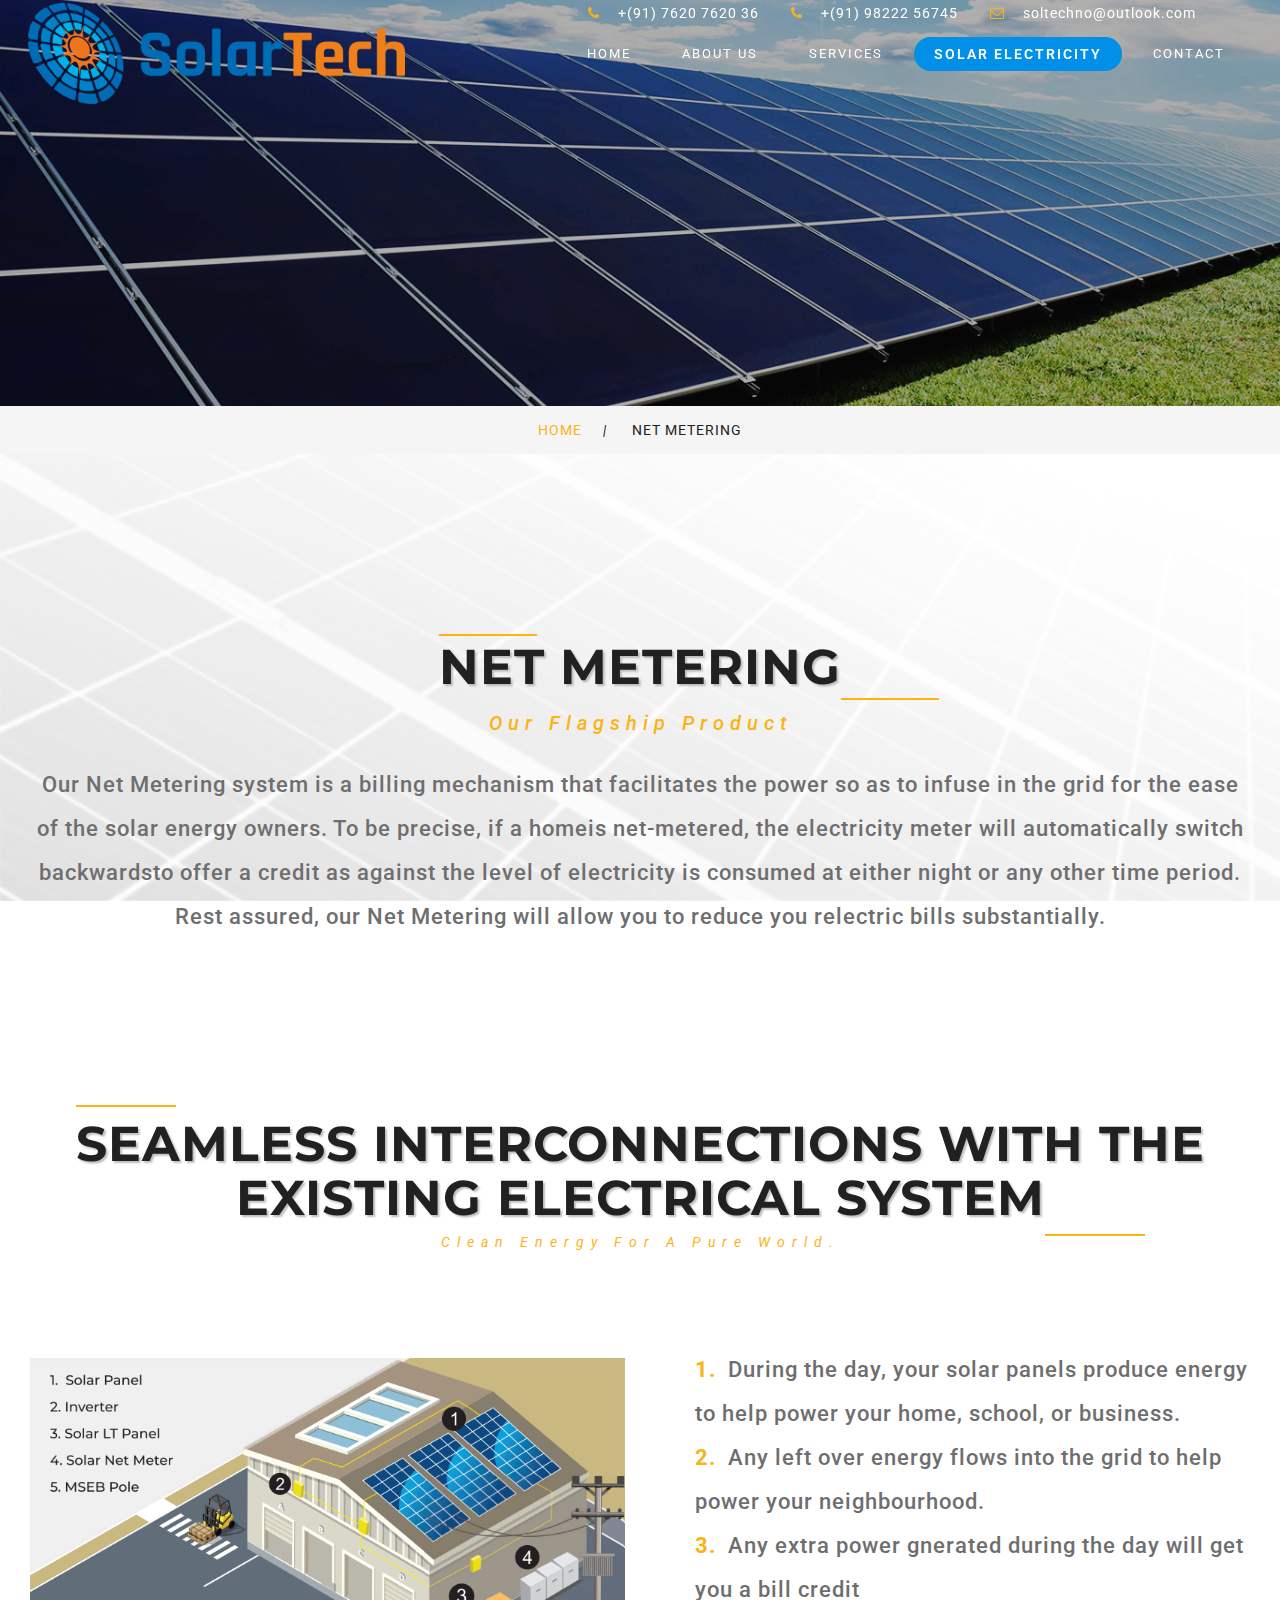
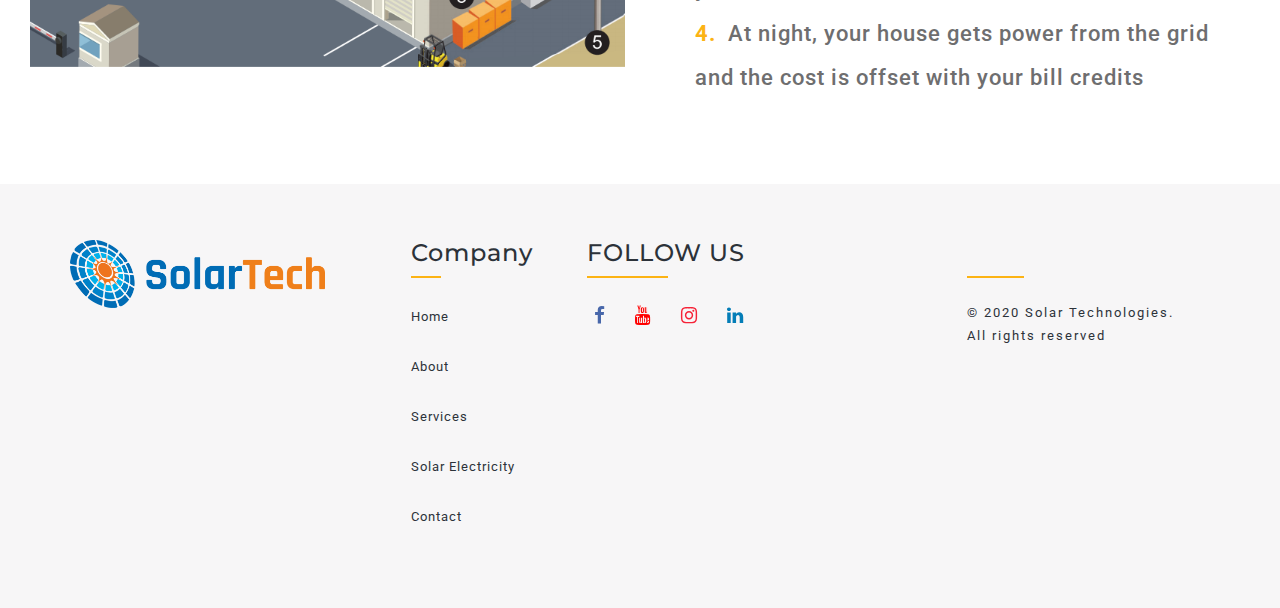
<file: net_metering.html>
<!--
author: W3layouts
author URL: http://w3layouts.com
License: Creative Commons Attribution 3.0 Unported
License URL: http://creativecommons.org/licenses/by/3.0/
-->
<!DOCTYPE html>
<html lang="zxx">

<head>
	<title>SOLAR Technologies- Empowering Innovation with Solar Energy</title>
	<!-- custom-theme -->
	<meta name="viewport" content="width=device-width, initial-scale=1">
	<meta http-equiv="Content-Type" content="text/html; charset=utf-8" />
	<meta name="keywords" content="Farm Responsive web template, Bootstrap Web Templates, Flat Web Templates, Android Compatible web template, 
Smartphone Compatible web template, free webdesigns for Nokia, Samsung, LG, SonyEricsson, Motorola web design" />
	<script type="application/x-javascript">
		addEventListener("load", function () {
			setTimeout(hideURLbar, 0);
		}, false);

		function hideURLbar() { 
			window.scrollTo(0, 1);
		}
	</script>
	<!-- //custom-theme -->
	<link href="css/bootstrap.css" rel="stylesheet" type="text/css" media="all" />
	<link href="css/style.css" rel="stylesheet" type="text/css" media="all" />
	<!-- //custom-theme -->
	<!-- font-awesome-icons -->
	<link href="css/font-awesome.css" rel="stylesheet">
	<!-- //font-awesome-icons -->
	<link href="//fonts.googleapis.com/css?family=Roboto:100,100i,300,300i,400,400i,500,500i,700,700i" rel="stylesheet">
	<link href="//fonts.googleapis.com/css?family=Montserrat:200,200i,300,400,400i,500,500i,600,600i,700,700i,800" rel="stylesheet">
	<link href="images/favicon.png" rel="icon">
	<meta name='viewport' content='width=device-width, initial-scale=1'>
    <!-- <script src='https://kit.fontawesome.com/a076d05399.js'></script> -->
<style>
	.link--kumya:hover,
	.menu__list .active a {
		/* color: darkgray; */
		    color: white;
	    font-size: 14px;
	    font-weight: 600;
	    background-color: #028fe8;
	    border-radius:50px
	}
	</style>
	<style>
	ol {
  list-style: none;
  counter-reset: my-awesome-counter;
}
ol li {
  counter-increment: my-awesome-counter;
}
ol li::before {
  content: counter(my-awesome-counter) ". ";
  color: #fcb314;
  font-weight: bold;
}

 
	
	</style>
	</head>

<body> 
	<!-- banner -->
	<div class="banner1" id="home" style="background: url(images/net_meter.jpg);background-size: cover;background-position: center center;">
		<div class="center-container inner_agile">
			<!-- top_header_agile_info_w3ls -->
			<div class="top_header_agile_info_w3ls">
				<nav class="navbar navbar-default"  id="navbar">
					<div class="navbar-header navbar-left">
						<button type="button" class="navbar-toggle collapsed" data-toggle="collapse" data-target="#bs-example-navbar-collapse-1">
									<span class="sr-only">Toggle navigation</span>
									<span class="icon-bar"></span>
									<span class="icon-bar"></span>
									<span class="icon-bar"></span>
								</button>
							<a href="index.html"><img src="images/logo.png" alt="logo" width="75%"></a>
					</div>
					<!-- Collect the nav links, forms, and other content for toggling -->
					<div class="collapse navbar-collapse navbar-right" id="bs-example-navbar-collapse-1">
						<div class="w3l_header_left">
							<ul>
								<li><i class="fa fa-phone" aria-hidden="true"></i> +(91) 7620 7620 36</li>
									<li><i class="fa fa-phone" aria-hidden="true"></i> +(91) 98222 56745</li>
									<li><i class="fa fa-envelope-o" aria-hidden="true"></i> <a href="mailto:soltechno@outlook.com">soltechno@outlook.com</a></li>
								</ul>
						</div>
						<div class="clearfix"> </div>

						<div id="m_nav_container" class="m_nav wthree_bg">
							<nav class="menu menu--sebastian" style="padding-left: 28px;">
								<ul id="m_nav_list" class="m_nav menu__list">
										<li class="m_nav_item" id="m_nav_item_1"> <a href="index.html" class="link link--kumya"><!-- <i class="fa fa-home" aria-hidden="true"></i> --><span data-letters="">Home</span></a></li>
										<li class="m_nav_item" id="moble_nav_item_2"> <a href="about.html" class="link link--kumya"><!-- <i class="fa fa-info-circle" aria-hidden="true"></i> --><span data-letters="">About Us</span></a></li>
										<li class="m_nav_item" id="m_nav_item_3"> <a href="services.html" class="link link--kumya"><!-- <i class="fa fa-tags" aria-hidden="true"></i> --><span data-letters=""  >Services</span></a></li>
										 <li class="m_nav_item active" id="moble_nav_item_6"> <a href="net_metering.html" class="link link--kumya"><!-- <i class="fa fa-envelope-o" aria-hidden="true"></i> --><span data-letters="" style="color:white;">Solar Electricity</span></a></li>
										<!-- <li class="m_nav_item" id="m_nav_item_4"> <a href="Achievements.html" class="link link--kumya"><i class="fa fa-certificate" aria-hidden="true"></i><span data-letters="Certificates">Certificates</span></a></li> -->
										<li class="m_nav_item" id="moble_nav_item_6"> <a href="contact.html" class="link link--kumya"><!-- <i class="fa fa-envelope-o" aria-hidden="true"></i> --><span data-letters="">Contact</span></a></li>

								</ul>
							</nav>
						</div>
					</div>
				</nav>
			</div>

			<!--// top_header_agile_info_w3ls -->
		</div>
	</div>
	
	<div class="services-breadcrumb">
		<div class="container">
			<ul>
				<li><a href="index.html">Home</a><i>|</i></li>
				<li>Net Metering</li>
			</ul>
		</div>
	</div>
	
	<div class="container" style="background: url(images/watermark1.png)no-repeat 0px 0px;width: 100%;background-size: cover;background-attachment: fixed;min-height: 550px;padding-top: 8em;">
	
			<div class="col-md-7 banner_bottom_left" style="width: 100%;">
			<br>
			<br>
			<br>
				<center>
				<h2 class="title-w3-agileits one" style="text-align: center;">NET METERING</h2>
				<p style="font-size: 22px;line-height: 2;font-weight: 500;"><i style="color:#fcb314;">Our Flagship Product </i>Our Net Metering system is a billing mechanism that facilitates the power so as to
					infuse in the grid for the ease of the solar energy owners. To be precise, if a homeis
					net-metered, the electricity meter will automatically switch backwardsto offer a credit
					as against the level of electricity is consumed at either night or any other time period.
					Rest assured, our Net Metering will allow you to reduce you relectric bills substantially.
																		</p>
				
			</center></div>
			
		

			<div class="clearfix"> </div>
			
				<div class="clearfix"> </div>
			</div>
		</div>
	
	
	<div class="container" style="background: url(images/watermark2.png)no-repeat 0px 0px;width: 100%;background-size: cover;background-attachment: fixed;min-height: 550px;padding-top: 8em;">
			<h2 class="title-w3-agileits inner" >SEAMLESS INTERCONNECTIONS WITH THE
						EXISTING ELECTRICAL SYSTEM</h2>
			<p class="quia">Clean Energy for a Pure World.</p>

			<div class="agile_about_grids">
				<!-- <div class="col-md-6 agile_about_grid_left">
					<div class="col-md-6 agile_about_grid_left1">
						<img src="images/home_banner2.PNG" alt=" " class="img-responsive" />
					</div>
					<div class="col-md-6 agile_about_grid_left1">
						<img src="images/DIPAK SWALI.JPG" alt=" " class="img-responsive" />
					</div>
					<div class="clearfix"> </div>
					<img class="agile_about_grid_left_img img-responsive" src="images/home_banner1.PNG" alt=" " />
				</div> -->
				<div class="col-md-6 agile_about_grid_left">
				<img src="images/seamless_connections.PNG" alt=" " class="img-responsive" style="width: 100%;padding-top:50px" />
				</div>
				<div class="col-md-6 agile_about_grid_right" style="">
				
				<br><br>
				<ol style="font-size: 22px;line-height: 2;font-weight: 500;">
			  <li>&nbsp;During the day, your solar panels produce energy to help power your home, school, or business.</li>
			  <li>&nbsp;Any left over energy flows into the grid to help power your neighbourhood.</li>
			  <li>&nbsp;Any extra power gnerated during the day will get you a bill credit</li>
			  <li>&nbsp;At night, your house gets power from the grid and the cost is offset with your bill credits</li>
			 
			  
			</ol>
					
					<br><br>
					<!-- <div class="more wthree_more1 ">
						<a href="single.html" class="hvr-shutter-in-vertical"> Read More <span class="glyphicon glyphicon-arrow-right"></span></a>
					</div> -->
				</div>
				<div class="clearfix"> </div>
			</div>
		</div>
	
		<!-- footer -->
	<div class="footer">
		<div class="container">
			<div class="col-md-3 w3agile_footer_grid" style="left: -15px;">
				<img src="images/logo.png" alt="logo" width="100%">
			 	
				<!-- <p>Empowering<br>Innovation with Solar Energy
				</p> -->

			</div>
			<div class="col-md-2 w3agile_footer_grid">
				<h3>Company</h3>
				<ul>
					<li><a href="index.html" style="color: #2c3239;">Home</a></li>
					<li><a href="about.html" style="color: #2c3239;">About</a></li>
					<li><a href="services.html" style="color: #2c3239;">Services</a></li>
					<li><a href="net_metering.html" style="color: #2c3239;">Solar Electricity</a></li>
					<!-- <li><a href="Achievements.html" style="color: #2c3239;">Certificates</a></li> -->
					<li><a href="contact.html" style="color: #2c3239;">Contact</a></li>
				</ul>
			</div>
			
			<div class="col-md-4 w3agile_footer_grid">
			<h3>FOLLOW US</h3>
			<ul class="social">
					<li><a class="social-linkedin" href="https://m.facebook.com/156308288275369/">
						<i class="fa fa-facebook" aria-hidden="true" style="color: #4867AA;"></i>
						<div class="tooltip"><span>Facebook</span></div>
						</a></li>
					<li><a class="social-twitter" href="https://youtube.com/channel/UCpEyTAgCwnKbVZyyeDr_kKw" >
						<i class="fa fa-youtube" aria-hidden="true" style="color: #FF0000;"></i>
						<div class="tooltip"><span>Youtube</span></div>
						</a></li>
						<li><a class="social-instagram" href="#" >
						<i class="fa fa-instagram" aria-hidden="true" style="color: #F62338;"></i>
						<div class="tooltip"><span>Instagram</span></div>
						</a></li>
					
					<li><a class="social-facebook" href="https://www.linkedin.com/company/solartechnologies" >
						<i class="fa fa-linkedin" aria-hidden="true" style="color: #047DB7;" ></i>
						<div class="tooltip"><span>LinkedIn</span></div>
						</a></li>
					
				</ul>
			</div>
			<div class="col-md-3 w3agile_footer_grid">
			
			<h3>&nbsp;</h3>
			<div class="agileinfo_copy_right_left">
				<p>© 2020 Solar Technologies. All rights reserved <!-- | Design by <a href="http://juzviral.in/">juzviral --></a></p>
			</div>
			
			</div>
			<!-- <div class="col-md-4 w3agile_footer_grid">
				<h3>OUR SPECIALITY</h3>
				<ul class="w3agile_footer_grid_list">
					<li>IN-HOUSE MSEDCL SUPERVISION & CONTRACTING
						<span><i class="fa fa-registered" aria-hidden="true">&nbsp;M. C. NO-11716</i> </span></li>
					<li>A dedicated Govt. Licensed Electrical Contractor (M. C. NO-11716) with more
                       than 25 years of experience in Electrical Engineering & Consulting.
						
				</ul>
			</div> 
			<div class="col-md-3 w3agile_footer_grid">
				<h3>OUR CERTIFICATIONS</h3>
				<div class="w3agile_footer_grid_left">
					<a href="products.html"><img src="images/certifications/cert1.png" alt=" " class="img-responsive" /></a>
				</div>
				<div class="w3agile_footer_grid_left">
					<a href="products.html"><img src="images/certifications/cert2.png" alt=" " class="img-responsive" /></a>
				</div>
				<div class="w3agile_footer_grid_left">
					<a href="products.html"><img src="images/certifications/cert8.png" alt=" " class="img-responsive" /></a>
				</div>
				<div class="w3agile_footer_grid_left">
					<a href="products.html"><img src="images/certifications/cert4.png" alt=" " class="img-responsive" /></a>
				</div>
				<div class="w3agile_footer_grid_left">
					<a href="products.html"><img src="images/certifications/cert5.png" alt=" " class="img-responsive" /></a>
				</div>
				<div class="w3agile_footer_grid_left">
					<a href="products.html"><img src="images/certifications/cert6.png" alt=" " class="img-responsive" /></a>
				</div>
				<div class="w3agile_footer_grid_left">
					<a href="products.html"><img src="images/certifications/cert7.png" alt=" " class="img-responsive" /></a>
				</div><!-- 
				<div class="w3agile_footer_grid_left">
					<a href="#"><img src="images/certifications/cert3.png" alt=" " class="img-responsive" /></a>
				</div> 
				
				 <div class="w3agile_footer_grid_left">
					<a href="#"><img src="images/SHRADDHA HOSPITAL.png" alt=" " class="img-responsive" /></a>
				</div> 
				<div class="clearfix"> </div>
			</div>-->
			<div class="clearfix"> </div>
		</div>
	</div>
	<!-- <div class="agileinfo_copy_right">
		<div class="container">
			<div class="agileinfo_copy_right_left">
				<p>© 2020 Solar Technologies. All rights reserved <!-- | Design by <a href="http://juzviral.in/">juzviral --></a></p>
			</div>
			<!--<div class="agileinfo_copy_right_right">
				<ul class="social">
					<li><a class="social-linkedin" href="#">
						<i class="fa fa-facebook" aria-hidden="true"></i>
						<div class="tooltip"><span>Facebook</span></div>
						</a></li>
					<li><a class="social-twitter" href="#">
						<i class="fa fa-twitter" aria-hidden="true"></i>
						<div class="tooltip"><span>Twitter</span></div>
						</a></li>
					<li><a class="social-google" href="#">
						<i class="fa fa-google" aria-hidden="true"></i>
						<div class="tooltip"><span>Google+</span></div>
						</a></li>
					<li><a class="social-facebook" href="#">
						<i class="fa fa-pinterest-p" aria-hidden="true"></i>
						<div class="tooltip"><span>Pinterest</span></div>
						</a></li>
					<li><a class="social-instagram" href="#">
						<i class="fa fa-instagram" aria-hidden="true"></i>
						<div class="tooltip"><span>Instagram</span></div>
						</a></li>
				</ul>
			</div>
			<div class="clearfix"> </div>
		</div>
	</div> -->
	<!-- //footer -->
	<!-- js -->
	<script type="text/javascript" src="js/jquery-2.1.4.min.js"></script>
	<!-- //js -->
	<script src="js/bars.js"></script>

	<!-- Stats-Number-Scroller-Animation-JavaScript -->
	<script src="js/waypoints.min.js"></script>
	<script src="js/counterup.min.js"></script>
	<script>
		jQuery(document).ready(function ($) {
			$('.counter').counterUp({
				delay: 10,
				time: 1000
			}); 
		});
		window.onscroll = function() {scrollFunction()};

		function scrollFunction() {
			  if (document.body.scrollTop > 80 || document.documentElement.scrollTop > 80) {
			    document.getElementById("navbar").style.background = "#FFFFFF";
			  
			    $('.m_nav_item a,.w3l_header_left ul li,.w3l_header_left ul li a').css('color', '#fcb314');
			    
			    
			   } else {
				   document.getElementById("navbar").style.background = "none";
				   $('.m_nav_item a,.w3l_header_left ul li,.w3l_header_left ul li a').css('color', '#fff');
				   
			  }
			}
	</script>
	<!-- //Stats-Number-Scroller-Animation-JavaScript -->
	<!-- //load-more -->
	<!-- for bootstrap working -->
	<script src="js/bootstrap.js"></script>
	<!-- //for bootstrap working -->
</body>

</html>
</file>
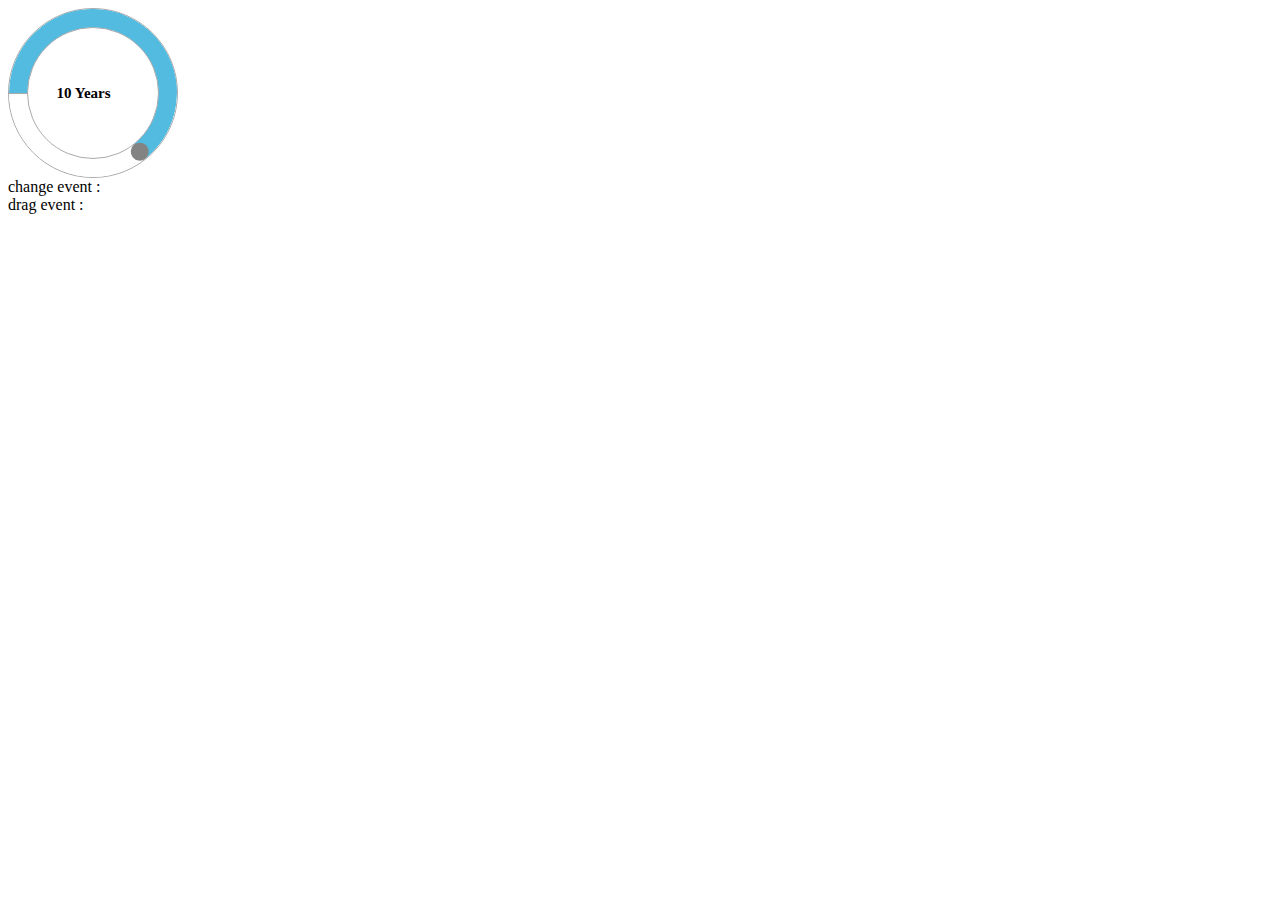
<file: temp.html>
<!DOCTYPE html>
<html lang="en">
<head>
	<meta charset="utf-8">
	<meta name="viewport" content="width=device-width, initial-scale=1">
	
	<!-- jQuery -->
<script src="https://code.jquery.com/jquery-3.4.1.min.js"></script>
<!-- roundSlider CSS -->
<link rel="stylesheet" href="slider/roundslider.min.css">
<!-- roundSlider JS -->
<script src="slider/roundslider.min.js"></script>
    
       
</head>
 <body>
	
<div class="container">
    <div id="slider"></div>
      change event :<div id="range"></div>
  drag event : <div id="range1"></div>
</div>


<script>
$(document).ready(function(){
	$("#slider").roundSlider({
    sliderType: "min-range",
    min: 1,
    max: 15,
    value: 10,
    change: function (args) {
		var slider_value=args.value;
		alert(a)
   
 } ,
 /* drag:function(args) {
 $('#range1').html(args.value)
 } */
    
     
});
	$('.rs-tooltip').append(' Years');
	
});
</script>

 </body>
</html>
</file>
<file: css/style.css>
/*--
Author: W3layouts
Author URL: http://w3layouts.com
License: Creative Commons Attribution 3.0 Unported
License URL: http://creativecommons.org/licenses/by/3.0/
--*/

body {
	margin: 0;
	padding: 0;
	background: #fff;
	font-family: 'Roboto', sans-serif;
}

h1,
h2,
h3,
h4,
h5,
h6 {
	margin: 0;
	font-family: 'Montserrat', sans-serif;
}

p {
	margin: 0;
}

ul {
	margin: 0;
	padding: 0;
}

p,
ul,
ol {
	font-size: 14px;
	letter-spacing: 1px;
	color: #6e6e6f;
}

.background-video {
	position: fixed;
	background-size: cover;
	-webkit-background-size: cover;
	-moz-background-size: cover;
	-o-background-size: cover;
	width: 100%;
	height: 100%;
}

input[type="submit"],
a,
.nbs-flexisel-nav-left,
.nbs-flexisel-nav-right {
	transition: .5s ease-in;
	-webkit-transition: .5s ease-in;
	-moz-transition: .5s ease-in;
	-o-transition: .5s ease-in;
	-ms-transition: .5s ease-in;
}

a:hover {
	text-decoration: none;
}

a:focus {
	outline: none;
	text-decoration: none;
}

.signin-form {
	padding: 0em 1em 1em 1em;
	text-align: center;
}

.signin-form h3,
h3.agileinfo_sign {
	font-size: 2.5em;
	color: #212121;
	margin: 1em 0 0.8em 0;
	letter-spacing: 1px;
}

h3.agileinfo_sign {
	text-align: center;
}

.signin-form h3 span {
	color: #67e1ff;
}

.signin-form img {
	border-radius: 50%;
}

.login-form {
	margin: 1em 0 2.5em;
}

.signin-form input[type="email"],
.signin-form input[type="text"],
.signin-form input[type="password"],
.signin-form textarea {
	width: 100%;
	padding: 1em 1em 1em 1em;
	font-size: 0.8em;
	margin: 0.5em 0;
	outline: none;
	color: #212121;
	border: none;
	border: 1px solid #ccc;
	letter-spacing: 1px;
	text-align: center;
}

.signin-form input[type="email"] {
	background: none;
	display: block;
}

.signin-form input[type="text"] {
	background: none;
	display: block;
}

.signin-form input[type="password"] {
	background: none;
	display: block;
}

.signin-form ::-webkit-input-placeholder {
	color: #212121 !important;
}

.signin-form ::-webkit-textarea-placeholder {
	color: #212121 !important;
}

.signin-form textarea {
	min-height: 100px;
}

.signin-form input[type="submit"] {
	outline: none;
	padding: 0.8em 0;
	width: 100%;
	text-align: center;
	font-size: 1em;
	margin-top: 1em;
	border: none;
	color: #FFFFFF;
	text-transform: uppercase;
	cursor: pointer;
	background: #34bf49;
	box-shadow: 0px 2px 1px rgba(28, 28, 29, 0.42);
}

.signin-form input[type="submit"]:hover {
	color: #fff;
	background: #000;
	transition: .5s all;
	-webkit-transition: .5s all;
	-moz-transition: .5s all;
	-o-transition: .5s all;
	-ms-transition: .5s all;
}

.signin-form p a {
	font-size: 0.875em;
	color: #212121;
	letter-spacing: 1px;
}

.login-social-grids {
	margin: 1em 0;
}

.login-social-grids ul {
	padding: 0;
	margin: 0;
}

.login-social-grids ul li {
	display: inline-block;
	margin: 0 .5em 0 0;
}

.login-social-grids ul li a {
	color: #FFFFFF;
	text-align: center;
}

.login-social-grids ul li a i.fa.fa-facebook,
.login-social-grids ul li a i.fa.fa-twitter,
.login-social-grids ul li a i.fa.fa-rss {
	height: 30px;
	width: 30px;
	border: solid 2px #212121;
	line-height: 29px;
	background: none;
	color: #212121;
	transition: 0.5s all;
	-webkit-transition: 0.5s all;
	-moz-transition: 0.5s all;
	-o-transition: 0.5s all;
	-ms-transition: 0.5s all;
}

.login-social-grids ul li a i.fa.fa-facebook:hover {
	border: solid 2px #3b5998;
	background: #3b5998;
	color: #FFFFFF;
}

.login-social-grids ul li a i.fa.fa-twitter:hover {
	border: solid 2px #55acee;
	background: #55acee;
	color: #FFFFFF;
}

.login-social-grids ul li a i.fa.fa-rss:hover {
	border: solid 2px #f26522;
	background: #f26522;
	color: #FFFFFF;
}

.modal-header .close {
	float: right!important;
}

.form-control:focus {
	border: 1px solid #ccc;
	outline: 0;
	box-shadow: none!important;
}


/*-- //registration --*/


/*-- bootstrap-pop-up --*/

.modal-header {
	border-bottom: none;
}

.close {
	opacity: 1;
}

.modal-body p {
	color: #6e6e6f;
	text-align: left;
	padding: 2em 1em;
	margin: 0 !important;
	line-height: 2em;
}

.modal-body p i {
	display: block;
	margin: 2em 0 0;
	color: #212121;
}

.modal-body {
	padding: 0;
}

.modal-content {
	border-radius: 0;
}

button.close {
	font-size: 1em;
	color: #016065;
	outline: none;
}

.w3_modal_body_left {
	padding-left: 0;
}

ul.agile_top_section li {
	display: inline-block;
	width: 33%;
	text-align: center;
	list-style: none;
}

a.sign i {
	color: #fff!important;
	border: 1px solid #fff;
	padding: 4px 8px;
	text-align: center;
	width: 30px;
	height: 30px;
	/* clip: 30px; */
	line-height: 21px;
}


/*-- //bootstrap-pop-up --*/

.top_banner {
	position: relative;
}


/*-- nav --*/

.navbar-default {
	background: none;
	border: none;
}

.navbar {
	margin-bottom: 0;
}

.navbar-collapse {
	padding: 0;
}

.navbar-right {
	margin-right: 0;
}

.navbar-default .navbar-nav>.active>a,
.navbar-default .navbar-nav>.active>a:hover,
.navbar-default .navbar-nav>.active>a:focus {
	color: #fff;
	background: none;
}

.navbar-default .navbar-nav>li>a {
	font-weight: 500;
	letter-spacing: 1px;
}

.navbar-nav>li>a {
	margin: 0;
	padding: 0 1.5em;
	text-transform: uppercase;
}

.navbar-default .navbar-nav>li>a:hover {
	color: #e50004;
}

.navbar-default .navbar-nav>li>a:focus {
	color: #fff;
	outline: none;
}

nav.navbar.navbar-default {
	background: none;
	padding: 2em 2em 0.5em 2em;
	bottom: -1px;
}

.navbar-default .navbar-nav>.open>a,
.navbar-default .navbar-nav>.open>a:hover,
.navbar-default .navbar-nav>.open>a:focus {
	color: #fff;
	background: none; 
}

.navbar-default .navbar-nav>li>a {
	color: #fff;
}

.navbar-default .navbar-nav>.active.open>a:focus {
	background: #0a9dbd;
	color: #fff;
}

.navbar-default .navbar-brand,
.navbar-default .navbar-brand:hover,
.navbar-default .navbar-brand:focus {
	color: #fff;
}

.navbar-brand {
	height: 60px;
	padding: 0;
	font-size: 18px!important;
	text-transform: capitalize;
	letter-spacing: 3px;
	line-height: 62px;
	position: relative;
}

.navbar-brand span {
	color: #fff;
	background: #34bf49;
	padding: 5px 12px;
	font-size: 2em;
	font-weight: bold;
}

.agile_short_dropdown {
	border-radius: 0;
	background: #ffffff;
	text-align: center;
	padding: 0;
	border: none;
}

.agile_short_dropdown li a {
	text-transform: uppercase;
	color: #212121!important;
	font-size: 13px;
	font-weight: 600;
	padding: .8em 0;
}

.agile_short_dropdown>li>a:hover {
	color: #0a0a0a;
	text-decoration: none;
	background-color: #fcb314;
}


/*-- nav-effect --*/

#m_nav_bar {
	width: 80%;
	margin: auto;
}

#m_nav_list {
	list-style: none;
}

.m_nav_item {
	display: inline-block;
	margin-right: 0.5em;
}

.m_nav_item a {
	text-decoration: none;
	color: #fff;
	text-transform: uppercase;
	font-weight: 400;
	letter-spacing: 2px;
	-webkit-transition-duration: 0.5s;
	padding: 10px 20px;
	font-size: 0.9em;
}

.container_open {
	position: fixed !important;
	display: block;
	height: 120px;
}

#m_nav_menu {
	width: 65px;
	height: 65px;
	position: fixed;
	background: #34b3f5;
	top: 0;
	left: 0%;
	z-index: 3;
	cursor: pointer;
}

.m_nav_ham {
	width: 20px;
	height: 2px;
	background: #fff;
	margin: 5px auto;
}

.m_nav_ham_1_open {
	-webkit-transform: rotate(45deg);
	-moz-transform: rotate(45deg);
	-ms-transform: rotate(45deg);
	transform: rotate(45deg);
	margin-top: 15px;
}

.m_nav_ham_2_open {
	-webkit-transform: rotate(-45deg);
	-moz-transform: rotate(-45deg);
	-ms-transform: rotate(-45deg);
	transform: rotate(-45deg);
	margin-top: -7px;
}

.m_nav_ham_3_open {
	opacity: 0;
}

.button_open {
	background: #333;
}

.w3_agileits_ham {
	margin-top: 1.5em;
}

.w3_agileits_ham.m_nav_ham_1_open {
	margin-top: 32px !important;
}

.menu__list li a i {
	padding-right: 1em;
}

.link--kumya:hover i,
.menu__list .active a i {
	color: #fff;
}

.agile_short_dropdown {
	border-radius: 0;
	background: #ffffff;
	text-align: center;
	padding: 0;
	border: none;
}

.agile_short_dropdown li a {
	text-transform: uppercase;
	color: #212121!important;
	font-size: 13px;
	font-weight: 600;
	padding: .8em 0;
}

.agile_short_dropdown>li>a:hover {
	color: #0a0a0a;
	text-decoration: none;
	background-color: #fcb314;
}

ul.dropdown-menu.agile_short_dropdown li {
	list-style: none;
}

ul.dropdown-menu.agile_short_dropdown li a {
	padding: 10px 10px;
}

.link {
	outline: none;
	position: relative;
	display: inline-block;
}


/* Kumya */

.link--kumya {
	overflow: hidden;
	line-height: 1;
}

.link--kumya:hover,
.menu__list .active a {
	/* color: darkgray; */
	    color: yellow;
    font-size: 14px;
    font-weight: 600;
}

.link--kumya::after {
	content: '';
	position: absolute;
	height: 100%;
	width: 100%;
	top: 0;
	right: 0;
	z-index: -1;
	background: #34bf49;
	-webkit-transform: translate3d(101%, 0, 0);
	transform: translate3d(101%, 0, 0);
	-webkit-transition: -webkit-transform 0.5s;
	transition: transform 0.5s;
	-webkit-transition-timing-function: cubic-bezier(0.7, 0, 0.3, 1);
	transition-timing-function: cubic-bezier(0.7, 0, 0.3, 1);
}

.link--kumya:hover::after,
.menu__list .active a::after {
	-webkit-transform: translate3d(0, 0, 0);
	transform: translate3d(0, 0, 0);
}

.link--kumya span {
	display: inline-block;
	position: relative;
}

.link--kumya span::before {
	content: attr(data-letters);
	position: absolute;
	color: #fcb314;
	left: 2px;
	overflow: hidden;
	white-space: nowrap;
	width: 0%;
	-webkit-transition: width 0.5s;
	transition: width 0.5s;
	-webkit-transition-timing-function: cubic-bezier(0.7, 0, 0.3, 1);
	transition-timing-function: cubic-bezier(0.7, 0, 0.3, 1);
}

.link--kumya:hover span::before,
.menu__list .active a span::before {
	width: 100%;
}


/*-- //menu --*/

.w3l_header_left ul li {
	display: inline-block;
	margin-right: 2em;
	font-size: 14px;
	color: #999;
}

.w3l_header_left ul li i {
	padding-right: 1em;
	color: #fcb314;
}

.w3l_header_left {
	text-align: right;
	margin: 0 0 1em 0;
}

.w3l_header_left ul li,
.w3l_header_left ul li a {
	display: inline-block;
	margin-right: 2em;
	font-size: 14px;
	color: #fff;
	letter-spacing: 1px;
}


/*-- //nav-effect --*/


/*-- banner --*/

.center-container {
	padding: 2em 0 35em;
	background: rgba(18, 19, 18, 0.33);
}

.center-container.inner_agile {
	padding: 2em 0 27em;
}

.top_header_agile_info_w3ls {
	position: fixed;
	z-index: 99;
	width: 100%;
	/* border-bottom: 1px solid rgb(221, 221, 221); */
	top: -3%;
}


/*-- banner --*/

#home {
	position: relative;
}


/*-- /banner --*/

.agileits-banner-info {
	text-align: center;
	margin: 0em auto 0;
}
 
.agileits-banner-info h3 {
	font-size: 2em;
	color: #fff;
	font-weight: bold;
	letter-spacing: 8px;
	margin: 0.3em 0;
	text-shadow: 2px 2px 2px rgba(16, 16, 16, 0.8);
	padding-top:375px;
}

.agileits-banner-info h4 {
	font-size: 1em;
	text-transform: uppercase;
	letter-spacing: 18px;
	font-family: 'Open Sans', sans-serif;
	font-weight: 600;
	color: rgba(229, 229, 230, 0.44);
}

.agileits-banner-info p {
	font-size: 1em;
	text-transform: uppercase;
	letter-spacing: 24px;
	color: #34bf49;
	font-weight: 700;
	margin-bottom: 3em;
}


/*--/banner_info --*/

.banner_wthree_agile_info {
	position: relative;
	text-align: left;
	padding: 18em 0em 0em 0em;

}

.wthree_more {
	padding-left: 1em;
}

.wthree_more.wthree_more2 {
	padding: 0;
}


/*--//banner_info --*/


/* Shutter In Vertical */

.hvr-shutter-in-vertical {
	display: inline-block;
	vertical-align: middle;
	-webkit-transform: perspective(1px) translateZ(0);
	transform: perspective(1px) translateZ(0);
	box-shadow: 0 0 1px transparent;
	position: relative;
	background: #2098D1;
	-webkit-transition-property: color;
	transition-property: color;
	-webkit-transition-duration: 0.3s;
	transition-duration: 0.3s;
}

.hvr-shutter-in-vertical:before {
	content: "";
	position: absolute;
	z-index: -1;
	top: 0;
	bottom: 0;
	left: 0;
	right: 0;
	background: #fcb314;
	-webkit-transform: scaleY(1);
	transform: scaleY(1);
	-webkit-transform-origin: 50%;
	transform-origin: 50%;
	-webkit-transition-property: transform;
	transition-property: transform;
	-webkit-transition-duration: 0.3s;
	transition-duration: 0.3s;
	-webkit-transition-timing-function: ease-out;
	transition-timing-function: ease-out;
}

.hvr-shutter-in-vertical:hover,
.hvr-shutter-in-vertical:focus,
.hvr-shutter-in-vertical:active {
	color: white;
}

.hvr-shutter-in-vertical:hover:before,
.hvr-shutter-in-vertical:focus:before,
.hvr-shutter-in-vertical:active:before {
	-webkit-transform: scaleY(0);
	transform: scaleY(0);
}

.more a {
	padding: 10px 20px;
	background: #34bf49;
	color: #FFF;
	font-weight: 400;
	border: none;
	outline: none;
	letter-spacing: 1px;
}

.more a:hover {
	background: #34bf49;
	color: #FFF;
}

span.glyphicon.glyphicon-arrow-right {
	margin-left: 5px;
}


/*-- //banner --*/


/*--slider--*/

#slider2,
#slider3 {
	box-shadow: none;
	-moz-box-shadow: none;
	-webkit-box-shadow: none;
	margin: 0 auto;
}

.rslides_tabs li:first-child {
	margin-left: 0;
}

.rslides_tabs .rslides_here a {
	background: rgba(255, 255, 255, .1);
	color: #fff;
	font-weight: bold;
}

.events {
	list-style: none;
}

.callbacks_container {
	position: relative;
	float: left;
	width: 100%;
}

.callbacks {
	position: relative;
	list-style: none;
	overflow: hidden;
	width: 100%;
	padding: 0;
	margin: 0;
}

.callbacks li {
	position: absolute;
	width: 100%;
}

.callbacks img {
	position: relative;
	z-index: 1;
	height: auto;
	border: 0;
}

.callbacks .caption {
	display: block;
	position: absolute;
	z-index: 2;
	font-size: 20px;
	text-shadow: none;
	color: #fff;
	left: 0;
	right: 0;
	padding: 10px 20px;
	margin: 0;
	max-width: none;
	top: 10%;
	text-align: center;
}

.callbacks_nav {
	position: absolute;
	-webkit-tap-highlight-color: rgba(0, 0, 0, 0);
	bottom: -59%;
	left: 40px;
	opacity: 0.7;
	z-index: 3;
	text-indent: -9999px;
	overflow: hidden;
	text-decoration: none;
	height: 52px;
	width: 36px;
	display: none;
}

.callbacks_nav.next {
	left: auto;
	left: 141px;
}

.callbacks_nav.prev {
	left: auto;
	left: 100px;
}

#slider3-pager a {
	display: inline-block;
}

#slider3-pager span {
	float: left;
}

#slider3-pager span {
	width: 100px;
	height: 15px;
	background: #fff;
	display: inline-block;
	border-radius: 30em;
	opacity: 0.6;
}

#slider3-pager .rslides_here a {
	background: #FFF;
	border-radius: 30em;
	opacity: 1;
}

#slider3-pager a {
	padding: 0;
}

#slider3-pager li {
	display: inline-block;
}

.rslides {
	position: relative;
	list-style: none;
	overflow: hidden;
	width: 100%;
	padding: 0;
}

.rslides li {
	-webkit-backface-visibility: hidden;
	position: absolute;
	display: none;
	width: 100%;
	left: 0;
	top: 0;
}

.rslides li {
	position: relative;
	display: block;
	float: left;
}

.rslides img {
	height: auto;
	border: 0;
}

.callbacks_tabs {
	list-style: none;
	position: absolute;
	top: 104%;
	left: 47.2%;
	padding: 0px 7px 9px 2px;
	margin: 0;
	display: block;
	z-index: 9;
	background: rgba(0, 0, 0, 0.56);
	border-radius: 35px;
}

.slider-top span {
	font-weight: 600;
}

.callbacks_tabs li {
	display: inline-block;
	margin: 0px 7px;
	line-height: 9px;
}


/*----*/

.callbacks_tabs a {
	visibility: hidden;
}

.callbacks_tabs a:after {
	content: "\f111";
	font-size: 0;
	font-family: FontAwesome;
	visibility: visible;
	display: block;
	height: 10px;
	width: 10px;
	display: inline-block;
	background: #ffffff;
	border-radius: 50%;
	-webkit-border-radius: 50%;
	-o-border-radius: 50%;
	-moz-border-radius: 50%;
	-ms-border-radius: 50%;
}

.callbacks_here a:after {
	background: #34bf49;
}


/*-- banner-bottom --*/

.banner-bottom,
.news,
.login,
.single,
.w3agile_comments,
.services,
.about-bottom,
.mail,
.typo,
.services-bottom,
.special-services,
.about,
.about-counter {
	padding: 5em 0;
}

.view-tenth img {
	-webkit-transform: scaleY(1);
	-moz-transform: scaleY(1);
	-o-transform: scaleY(1);
	-ms-transform: scaleY(1);
	transform: scaleY(1);
	-webkit-transition: all 0.7s ease-in-out;
	-moz-transition: all 0.7s ease-in-out;
	-o-transition: all 0.7s ease-in-out;
	-ms-transition: all 0.7s ease-in-out;
	transition: all 0.7s ease-in-out;
	width: 100%;
}

.view-tenth .mask {
	-webkit-transition: all 0.5s linear;
	-moz-transition: all 0.5s linear;
	-o-transition: all 0.5s linear;
	-ms-transition: all 0.5s linear;
	transition: all 0.5s linear;
	-ms-filter: "progid: DXImageTransform.Microsoft.Alpha(Opacity=0)";
	filter: alpha(opacity=0);
	opacity: 0;
}

.view-tenth img {
	filter: alpha(opacity=1);
	opacity: 1;
}

.view-tenth:hover .mask {
	-ms-filter: "progid: DXImageTransform.Microsoft.Alpha(Opacity=100)";
	filter: alpha(opacity=100);
	opacity: 1;
}

.view {
	float: none;
	overflow: hidden;
	position: relative;
	text-align: center;
	padding: 1em 1em 0 1em;
	background: #f5f5f5;
	min-height: 230px;
	padding-top: 43px;
}

.view .mask,
.view .content {
	position: absolute;
	overflow: hidden;
	top: 0;
	left: 0;
}

.view img {
	display: block;
	position: relative;
}

.agile_text_box p {
	line-height: 1.8em;
	width: 89%;
	margin: 0 auto;
	font-size: 0.9em;
	color: #777;
}

.agile_text_box h3 {
	font-size: 1.4em;
	color: #028fe8;
	line-height: 1.5em;
	margin: 1em 0 .5em;
	font-weight: 600;
	letter-spacing: 1px;
}

.banner_bottom_right_grid {
	padding-right: 0;
}

.wthree_banner_bottom_right_grids:nth-child(2) {
	margin: 1em 0 0;
}

.banner_bottom_left h3 {
	color: #212121;
	font-size: 3em;
	font-weight: 700;
	text-shadow: 2px 2px 2px rgba(189, 187, 187, 0.8);
	-webkit-text-shadow: 2px 2px 2px rgba(189, 187, 187, 0.8);
	-moz-text-shadow: 2px 2px 2px rgba(189, 187, 187, 0.8);
	-o-text-shadow: 2px 2px 2px rgba(189, 187, 187, 0.8);
	-ms-text-shadow: 2px 2px 2px rgba(189, 187, 187, 0.8);
	letter-spacing: 1px;
}

.banner_bottom_left p i {
	color: #028fe8;
	display: block;
	margin: .5em 0 1em;
	letter-spacing: 6px;
	font-size: 0.9em;
}

.banner_bottom_left {
	text-align: left;
	margin-top: 1em;
}

.banner_bottom_left p {
	line-height: 2em;
	margin-bottom: 3em;
}

.wthree_more1 a,
.wthree_more2 a,
.wthree_more3 a {
	text-align: center;
}

.wthree_more.wthree_more1 {
	padding: 0;
	margin-top: 1em;
}

.wthree_more.wthree_more1 a {
	width: 25%!important;
	margin: 0!important;
}

.banner_bottom_agile_grids {
	margin-top: 4em;
}

.banner_bottom_right_grid i {
	color: #111;
	font-size: 2em;
	margin-top: 1em;
}

.banner_bottom_right .img_agile {
	position: relative;
	border: 7px solid #028fe8;
}

.banner_bottom_right .img_agile img {
	position: relative;
	top: 25px;
	left: 25px;
	display: block;
	width: 100%;
	height: auto;
	transition: all 500ms ease;
	-moz-transition: all 500ms ease;
	-webkit-transition: all 500ms ease;
	-ms-transition: all 500ms ease;
	-o-transition: all 500ms ease;
}


/*-- //banner-bottom --*/


/*-- news --*/

h3.title-w3-agileits,
h2.title-w3-agileits {
	text-align: center;
	color: #212121;
	font-size: 3.5em;
	font-weight: 700;
	margin: 0 auto;
	text-shadow: 2px 2px 2px rgba(179, 171, 171, 0.8);
	-webkit-text-shadow: 2px 2px 2px rgba(179, 171, 171, 0.8);
	-moz-text-shadow: 2px 2px 2px rgba(179, 171, 171, 0.8);
	-o-text-shadow: 2px 2px 2px rgba(179, 171, 171, 0.8);
	-ms-text-shadow: 2px 2px 2px rgba(179, 171, 171, 0.8);
	letter-spacing: 1px;
	position: relative;
}

h3.title-w3-agileits.two {
	color: #fff;
	text-shadow: 2px 2px 2px rgba(37, 31, 31, 0.8);
	-webkit-text-shadow: 2px 2px 2px rgba(37, 31, 31, 0.8);
	-o-text-shadow: 2px 2px 2px rgba(37, 31, 31, 0.8);
	-moz-text-shadow: 2px 2px 2px rgba(37, 31, 31, 0.8);
}

h2.title-w3-agileits.one {
	text-align: center;
}

h3.title-w3-agileits.one {
	text-align: left;
	text-shadow: 2px 2px 2px rgba(16, 16, 16, 0.26);
}

h3.title-w3-agileits:before,
h2.title-w3-agileits:before,
h3.title-w3-agileits:after,
h2.title-w3-agileits:after {
	content: '';
	background: #fcb314;
	height: 2px;
	position: absolute;
	width: 8%;
	top: -11%;
}

h3.title-w3-agileits:after,
h2.title-w3-agileits:after {
	top: 108%;
}

h3.title-w3-agileits.inner {
	text-shadow: 2px 2px 2px rgba(179, 171, 171, 0.8);
	-webkit-text-shadow: 2px 2px 2px rgba(179, 171, 171, 0.8);
	-moz-text-shadow: 2px 2px 2px rgba(179, 171, 171, 0.8);
	-o-text-shadow: 2px 2px 2px rgba(179, 171, 171, 0.8);
	-ms-text-shadow: 2px 2px 2px rgba(179, 171, 171, 0.8);
}


/*-- testimonials --*/

p.quia {
	text-align: center;
	color: #fcb314;
	font-size: 1em !important;
	font-style: italic;
	margin: .5em 0 0 !important;
	text-transform: capitalize;
	font-weight: 400 !important;
	letter-spacing: 7px;
}

.testimonials {
	background: #fff;
}

.w3_testimonials_grids {
	margin: 3em auto 0;
	width: 80%;
	text-align: center;
}

.w3_testimonials_grid h4 {
	font-size: 1em;
	color: #fff;
	line-height: 2.2em;
	margin: 1em auto;
	padding-left: 2.5em;
	position: relative;
	width: 80%;
	font-weight: 300;
}

.w3_testimonials_grid h5 {
	font-weight: 600;
	color: #fff;
	font-size: 1em;
}

.w3_testimonials_grid p {
	color: #fcb314;
	line-height: 1.8em;
	margin: .5em 0 0;
}

.w3_testimonials_grid img {   
	margin: 0 auto;
}

.w3_testimonials_grid {
	padding-bottom: 4em;
}

.testimonials {
	
	/* background: url(../images/solar_background.jpg)no-repeat 0px 0px; */
	background-size: cover;
	background-attachment: fixed;
	min-height: 550px;
	padding-top: 8em;
}
  
.w3_testimonials_grid i.fa.fa-quote-left {
	color: #fcb314;
	font-size: 2em;
}


/*-- //testimonials --*/


/*-- services-bottom --*/

.w3_agileits_services_bottom_r_grid {
	padding: 4em 4em 0;
	background: #3be8b0;
	min-height: 313px;
}

.w3_agileits_services_bottom_r_grid h4 {
	text-transform: uppercase;
	letter-spacing: 1px;
	font-size: 1.2em;
	color: #212121;
	position: relative;
	padding-bottom: 1em;
	font-weight: 600;
}

.w3_agileits_services_bottom_r_grid h4:after {
	content: '';
	background: #212121;
	width: 30%;
	height: 4px;
	position: absolute;
	bottom: 0%;
	left: 0%;
}

.w3_agileits_services_bottom_r_grid p {
	color: #525a45;
	line-height: 2em;
	margin: 3em 0 2em;
}

.agile_services_bottom_l_grid1 {
	position: relative;
}

.w3_service_bottom_grid_pos {
	background: rgba(0, 0, 0, 0.76);
	bottom: 35px;
	left: 35px;
	opacity: 0;
	padding: 3em 1em;
	position: absolute;
	right: 35px;
	top: 35px;
	visibility: hidden;
	-webkit-transform: scaleX(-1);
	transform: scaleX(-1);
	-moz-transform: scaleX(-1);
	-o-transform: scaleX(-1);
	-ms-transform: scaleX(-1);
	-webkit-transition: all 0.8s ease;
	transition: all 0.8s ease;
	z-index: 9;
	text-align: center;
}

.w3_service_bottom_grid_pos h3 {
	font-size: 1.8em;
	letter-spacing: 2px;
	text-transform: uppercase;
	color: #fff;
	line-height: 3em;
}

.w3_agileits_services_bottom_l_grid:hover .w3_service_bottom_grid_pos {
	opacity: 1;
	visibility: visible;
	-webkit-transform: scaleX(1);
	transform: scaleX(1);
	-moz-transform: scaleX(1);
	-o-transform: scaleX(1);
	-ms-transform: scaleX(1);
}

.serve_info_agile {
	text-align: center;
	background: #fff;
	padding: 1em;
}

.serve_info_agile p {
	color: #8b8b96;
	letter-spacing: 3px;
}

.serve_info_agile.two {
	margin-bottom: 3em;
}

.serve_info_agile h4 {
	color: #fcb314;
	font-size: 1.4em;
	font-weight: 600;
	margin-bottom: 0.5em;
	letter-spacing: 1px;
}

.services {
	background: #028fe8;
	padding: 6em 0;
}


/*-- //services-bottom --*/


/*-- news --*/


/*-- Number-Scroller --*/

.w3lsstatsaitsstats {
	font-size: 3em;
	font-weight: 700;
	color: #272626;
}

.w3lsstatsaits-info p {
	font-size: 1.4em;
	margin: 0;
	color: #fcb314;
	font-weight: 600;
	letter-spacing: 1px;
}

.agile-w3l-grids h4 {
	color: #212121;
	font-size: 3em;
	font-weight: 700;
	text-shadow: 2px 2px 2px rgba(189, 187, 187, 0.8);
	-webkit-text-shadow: 2px 2px 2px rgba(189, 187, 187, 0.8);
	-moz-text-shadow: 2px 2px 2px rgba(189, 187, 187, 0.8);
	-o-text-shadow: 2px 2px 2px rgba(189, 187, 187, 0.8);
	-ms-text-shadow: 2px 2px 2px rgba(189, 187, 187, 0.8);
	letter-spacing: 1px;
}

.agile-w3l-grids p {
	margin: 2em 0;
	line-height: 2em;
}

.agile-w3l-img-grids-w3ls {
	padding: 0;
}


/*-- //Number-Scroller --*/

.agile-w3l2-grids {
	padding: 4.5em 3em;
	background: #f9f2f2;
}

.agile-w3l2-grids h4,
.last-agile-2 h3 {
	font-size: 2em;
	line-height: 1.4;
	color: #000;
}

.agile-w3l2-grids h5 {
	font-size: 1.4em;
	line-height: 1.5;
	margin: 1em 0;
}

.agile-w3l3-grids h4 {
	font-size: 3em;
	color: #fff;
}

.agile-w3l3-grids.w3_agileits_services_bottom_l_grid {
	padding: 0;
}

.w3_service_bottom_grid_pos.mid_gd {
	background: rgba(252, 179, 20, 0.69);
	padding: 8em 1em;
}

.agile-w3l-grids {
	padding: 11em 4em;
}


/*-- //new --*/


/*-- footer --*/

.footer {
	background:#f7f6f7;
	padding: 4em 0;
}

.w3agile_footer_grid h3 {
	font-size: 1.7em;
	color:#2c3239;
	padding-bottom: .5em;
	margin-bottom: 1em;
	position: relative;
	letter-spacing: 1px;
}

.w3agile_footer_grid h3:before {
	content: '';
	position: absolute;
	bottom: 0%;
	left: 0%;
	background: #fcb314;
	width: 25%;
	height: 2px;
}

.w3agile_footer_grid {
	line-height: 2em;
}

.w3agile_footer_grid ul li {
	list-style-type: none;
	margin-bottom: 1.5em;
}

.w3agile_footer_grid ul li a {
	text-decoration: none;
	font-size: 0.9em;
	color: #999;
}

.w3agile_footer_grid ul li a:hover {
	color: #fcb314;
}

.w3agile_footer_grid:nth-child(2) {
	padding-left: 4em;
}

.w3agile_footer_grid:nth-child(3) {
	padding-left: 3em;
}

.w3agile_footer_grid:nth-child(4) {
	padding-left: 3em;
}

ul.w3agile_footer_grid_list li {
	list-style-type: none;
	color: #6e6e6f;
	line-height: 1.9em;
	margin-bottom: 1em;
	font-size: 0.9em;
}

ul.w3agile_footer_grid_list li span {
	display: block;
	margin: 1em 0 0;
}

ul.w3agile_footer_grid_list li span i {
	margin-right: 10px;
	color: #4cc2ff;
}

.w3agile_footer_grid_left {
	float: left;
	width: 33.33%;
	padding: .15em;
}

.w3agile_footer_grid p {
	font-size: 0.9em;
	color: #6e6e6f;
}

.agileinfo_copy_right {
	background: #151414;
	padding: 1.5em 0;
}

.agileinfo_copy_right_left {
	float: left;
}

.agileinfo_copy_right_right {
	float: right;
}

.agileinfo_copy_right_left p {
	color: #2c3239;
	line-height: 1.8em;
	letter-spacing: 2px;
}

.agileinfo_copy_right_left p a {
	color: #fcb314;
	text-decoration: none;
}

.agileinfo_copy_right_left p a:hover {
	color: #fff;
}

ul.social li {
	display: inline-block;
	margin: 0 .5em;
	font-size: 1em;
	color: #6e6e6f;
}

.social a {
	position: relative;
	display: -webkit-box;
	display: -webkit-flex;
	display: -ms-flexbox;
	display: flex;
	-webkit-box-align: center;
	-webkit-align-items: center;
	-ms-flex-align: center;
	align-items: center;
	-webkit-box-pack: center;
	-webkit-justify-content: center;
	-ms-flex-pack: center;
	justify-content: center;
	text-decoration: none;
	-webkit-transition: all .15s ease;
	transition: all .15s ease;
	z-index: 2;
	-webkit-backface-visibility: hidden;
	backface-visibility: hidden;
}

.social a:hover {
	color: #fff;
}

.social a:hover .tooltip {
	display: block;
	visibility: visible;
	opacity: 1;
	-webkit-transform: translate(0, -10px);
	transform: translate(0, -10px);
}

.social a:active {
	box-shadow: 0px 1px 3px rgba(0, 0, 0, 0.5) inset;
}

.social .tooltip {
	opacity: 0;
	position: absolute;
	top: -20px;
	left: 50%;
	z-index: 1;
	-webkit-transition: all .15s ease;
	transition: all .15s ease;
	-webkit-backface-visibility: hidden;
	backface-visibility: hidden;
}

.social .tooltip span {
	position: relative;
	left: -50%;
	padding: 6px 8px 5px 8px;
	border-radius: 3px;
	color: #fff;
	font-size: .9em;
	line-height: 1;
	z-index: 1;
	background: #fcb314;
	color: #fff;
}

.social .tooltip span:after {
	position: absolute;
	content: " ";
	width: 0;
	height: 0;
	top: 100%;
	left: 50%;
	margin-left: -8px;
	border: 8px solid transparent;
	border-top-color: #fcb314;
}

.social i {
	position: relative;
	top: 1px;
	font-size: 1.5em;
	color: #fff;
	margin-right: 11px;
}


/*-- //footer --*/


/*-- banner1 --*/

.banner1 {
	background: url(../images/aboutus_banner.jpg) no-repeat 0px 0px;
	background-size: cover;
	-webkit-background-size: cover;
	-moz-background-size: cover;
	-o-background-size: cover;
	min-height: 400px;
}

.services-breadcrumb {
	padding: 1em 0;
	background: #f5f5f5;
	text-align: center;
}

.services-breadcrumb ul li {
	display: inline-block;
	color: #212121;
	text-transform: uppercase;
}

.services-breadcrumb ul li a {
	color: #fcb314;
	text-decoration: none;
}

.services-breadcrumb ul li a:hover {
	color: #212121;
}

.services-breadcrumb ul li i {
	padding: 0 1.5em;
}


/*-- //banner1 --*/


/*-- services --*/

.w3l_services_grid1 {
	text-align: center;
}

.w3l_services_grid1 span {
	color: #fcb314;
	font-size: 1.5em;
}

.w3l_services_grid1 h4 a {
	font-size: 1.2em;
	text-decoration: none;
	display: block;
	margin: 1em 0;
	color: #fff;
	font-weight: 600;
	letter-spacing: 1px;
}

.w3l_services_grid1 h4 a:hover,
.w3l_services_grid:hover .w3l_services_grid1 h4 a {
	color: #fcb314;
}

.w3l_services_grid1 p {
	color: #fff;
	line-height: 2em;
}

.w3l_services_grids:nth-child(3) {
	margin: 4em 0 3em;
}

.w3l_services_grid1 span {
	overflow: hidden;
	position: relative;
}

.w3l_services_grid:hover .w3l_services_grid1 span {
	-webkit-transform: scale(1.3) translateY(1px);
	transform: scale(1.3) translateY(1px);
	-o-transform: scale(1.3) translateY(1px);
	-ms-transform: scale(1.3) translateY(1px);
	color: #fff;
}


/*-- //services --*/


/*-- services-bottom --*/

.services-bottom {
	background: #f5f5f5;
}

.wthree_special_services {
	margin: 3em 0 0;
}

.wthree_special_service_left h4 {
	font-size: 1.8em;
	color: #000;
	letter-spacing: 1px;
	margin: 0.8em 0;
}


/*-- //services-bottom --*/


/*-- about --*/

.agile_about_grids {
	margin: 4em 0 0;
}

.agile_about_grid_left_img {
	padding: 2em 1em 0;
}

.agile_about_grid_right h4 {
	text-transform: capitalize;
	font-size: 1.8em;
	color: #212121;
	line-height: 1.5em;
}

.agile_about_grid_right p {
	margin: 2em 0 2.5em;
	line-height: 2em;
}

.agile_about_grid_right p i {
	display: block;
	margin: 1em 0 0;
	color: #212121;
}

.agile_about_grid_right p span {
	color: #fcb314;
}

.wthree_more3 a {
	margin: 0 !important;
}


/*-- //about --*/


/*-- gallery --*/

.w3ls_gallery_grids {
	padding-top: 1em;
}

.agile_gallery_grid {
	margin-top: 2em;
}

.agile_gallery_grid1 {
	position: relative;
}

.w3layouts_gallery_grid1_pos {
	background: rgba(14, 14, 14, 0.63);
	bottom: 45px;
	left: 45px;
	opacity: 0;
	padding: 1em;
	position: absolute;
	right: 45px;
	text-align: center;
	top: 45px;
	visibility: hidden;
	-webkit-transform: scaleX(-1);
	transform: scaleX(-1);
	-moz-transform: scaleX(-1);
	-o-transform: scaleX(-1);
	-ms-transform: scaleX(-1);
	-webkit-transition: all 0.8s ease;
	transition: all 0.8s ease;
}

.w3layouts_gallery_grid1_pos h3 {
	font-size: 1.2em;
	letter-spacing: 2px;
	font-weight: 600;
	margin: 2em 0 .5em;
	padding-bottom: .5em;
	position: relative;
	text-transform: uppercase;
	color: #fff;
}

.w3layouts_gallery_grid1_pos h3:after {
	background: #ffcc2f;
	bottom: 0;
	content: '';
	height: 2px;
	left: 40%;
	position: absolute;
	width: 50px;
}

.w3layouts_gallery_grid1_pos p {
	color: #fff;
	line-height: 2em;
	letter-spacing: 1px;
}

.agile_gallery_grid:hover .w3layouts_gallery_grid1_pos {
	opacity: 1;
	visibility: visible;
	-webkit-transform: scaleX(1);
	transform: scaleX(1);
	-moz-transform: scaleX(1);
	-o-transform: scaleX(1);
	-ms-transform: scaleX(1);
}


/*-- //gallery --*/


/*-- about-counter --*/

.about-counter {
	background: url(../images/about_counter_banner.jpg) no-repeat 0px 0px;
	background-size: cover;
	-webkit-background-size: cover;
	-moz-background-size: cover;
	-o-background-size: cover;
	-ms-background-size: cover;
	min-height: 300px;
}

.about_counter_left {
	text-align: center;
}

.about_counter_left i {
	font-size: 3em;
	color: #fcb314;
}

.about_counter_left p {
	font-size: 2.5em;
	font-weight: 400;
	color: #fff;
	margin: 0.5em 0 0em;
}

.about_counter_left h3 {
	color: #fff;
	font-size: 1.1em;
	margin: .5em 0 0;
	font-weight: 300;
	letter-spacing: 3px;
}


/*-- //about-counter --*/


/*-- about-bottom --*/

.w3l_about_bottom_grid_left h3 {
	text-transform: capitalize;
	font-size: 1.5em;
	color: #212121;
}

.w3l_about_bottom_grid_left p {
	color: #6e6e6f;
	line-height: 2em;
	margin: 1em 0 3em;
}

.w3l_about_bottom_grid_left ol li {
	color: #6e6e6f;
	margin-bottom: 1.5em;
	font-size: 1em;
	text-transform: capitalize;
}

.w3l_about_bottom_grid_left ol {
	padding-left: 1em;
	margin: 0;
}

.w3l_about_bottom_grid_left ol li:last-child {
	margin-bottom: 0;
}

.bar_group.group_ident-1 {
	z-index: 0;
	position: relative;
	width: 85%;
	margin: 0 auto;
}

.bar_group__bar.thin::before {
	display: block;
	content: '';
	position: absolute;
	z-index: -1;
}

.bar_group__bar.thin::before {
	width: 100%;
	height: 8px;
	background: #E4E4E4;
}

.bar_group__bar.thin {
	width: 0%;
	height: 8px;
	background: #fcb314;
	margin-bottom: 2em;
	-webkit-transition: width 1s;
	transition: width 1s;
	-o-transition: width 1s;
	-ms-transition: width 1s;
	-moz-transition: width 1s;
}

.bar_group .elastic {
	background: #028fe8;
	-webkit-transition-timing-function: cubic-bezier(0.5, 0.25, 0.375, 1.335);
	transition-timing-function: cubic-bezier(0.5, 0.25, 0.375, 1.335);
	-webkit-transition-duration: 1s;
	transition-duration: 1s;
}

.bar_group.group_ident-1 p {
	color: #212121;
	margin-bottom: 1em;
	font-weight: 600;
	letter-spacing: 2px;
}


/*-- //about-bottom --*/


/*--Typography--*/

.well {
	font-weight: 300;
	font-size: 14px;
}

.list-group-item {
	font-weight: 300;
	font-size: 14px;
}

li.list-group-item1 {
	font-size: 14px;
	font-weight: 300;
}

.typo p {
	margin: 0;
	font-size: 14px;
	font-weight: 300;
}

.show-grid [class^=col-] {
	background: #fff;
	text-align: center;
	margin-bottom: 10px;
	line-height: 2em;
	border: 10px solid #f0f0f0;
}

.show-grid [class*="col-"]:hover {
	background: #e0e0e0;
}

.grid_3 {
	margin-bottom: 2em;
}

.xs h3,
h3.m_1 {
	color: #000;
	font-size: 1.7em;
	font-weight: 300;
	margin-bottom: 1em;
}

.grid_3 p {
	color: #999;
	font-size: 0.85em;
	margin-bottom: 1em;
	font-weight: 300;
}

.grid_4 {
	background: none;
	margin-top: 50px;
}

.label {
	font-weight: 300 !important;
	border-radius: 4px;
}

.grid_5 {
	background: none;
	padding: 2em 0;
}

.grid_5 h3,
.grid_5 h2,
.grid_5 h1,
.grid_5 h4,
.grid_5 h5,
h3.hdg,
h3.bars {
	margin-bottom: 1em;
	color: #fcb314;
}

.table>thead>tr>th,
.table>tbody>tr>th,
.table>tfoot>tr>th,
.table>thead>tr>td,
.table>tbody>tr>td,
.table>tfoot>tr>td {
	border-top: none !important;
}

.tab-content>.active {
	display: block;
	visibility: visible;
}

.pagination>.active>a,
.pagination>.active>span,
.pagination>.active>a:hover,
.pagination>.active>span:hover,
.pagination>.active>a:focus,
.pagination>.active>span:focus {
	z-index: 0;
}

.badge-primary {
	background-color: #03a9f4;
}

.badge-success {
	background-color: #8bc34a;
}

.badge-warning {
	background-color: #ffc107;
}

.badge-danger {
	background-color: #e51c23;
}

.grid_3 p {
	line-height: 2em;
	color: #888;
	font-size: 0.9em;
	margin-bottom: 1em;
	font-weight: 300;
}

.bs-docs-example {
	margin: 1em 0;
}

section#tables p {
	margin-top: 1em;
}

.tab-container .tab-content {
	border-radius: 0 2px 2px 2px;
	border: 1px solid #e0e0e0;
	padding: 16px;
	background-color: #ffffff;
}

.table td,
.table>tbody>tr>td,
.table>tbody>tr>th,
.table>tfoot>tr>td,
.table>tfoot>tr>th,
.table>thead>tr>td,
.table>thead>tr>th {
	padding: 15px!important;
}

.table>thead>tr>th,
.table>tbody>tr>th,
.table>tfoot>tr>th,
.table>thead>tr>td,
.table>tbody>tr>td,
.table>tfoot>tr>td {
	font-size: 0.9em;
	color: #999;
	border-top: none !important;
}

.tab-content>.active {
	display: block;
	visibility: visible;
}

.label {
	font-weight: 300 !important;
}

.label {
	padding: 4px 6px;
	border: none;
	text-shadow: none;
}

.nav-tabs {
	margin-bottom: 1em;
}

.alert {
	font-size: 0.85em;
}

h1.t-button,
h2.t-button,
h3.t-button,
h4.t-button,
h5.t-button {
	line-height: 1.8em;
	margin-top: 0.5em;
	margin-bottom: 0.5em;
}

li.list-group-item1 {
	line-height: 2.5em;
}

.input-group {
	margin-bottom: 20px;
}

.in-gp-tl {
	padding: 0;
}

.in-gp-tb {
	padding-right: 0;
}

.list-group {
	margin-bottom: 48px;
}

ol {
	margin-bottom: 44px;
}

h2.typoh2 {
	margin: 0 0 10px;
}

@media (max-width:768px) {
	.grid_5 {
		padding: 0 0 1em;
	}
	.grid_3 {
		margin-bottom: 0em;
	}
}

@media (max-width:640px) {
	h1,
	.h1,
	h2,
	.h2,
	h3,
	.h3 {
		margin-top: 0px;
		margin-bottom: 0px;
	}
	.grid_5 h3,
	.grid_5 h2,
	.grid_5 h1,
	.grid_5 h4,
	.grid_5 h5,
	h3.hdg,
	h3.bars {
		margin-bottom: .5em;
	}
	.progress {
		height: 10px;
		margin-bottom: 10px;
	}
	ol.breadcrumb li,
	.grid_3 p,
	ul.list-group li,
	li.list-group-item1 {
		font-size: 14px;
	}
	.breadcrumb {
		margin-bottom: 10px;
	}
	.well {
		font-size: 14px;
		margin-bottom: 10px;
	}
	h2.typoh2 {
		font-size: 1.5em;
	}
	.label {
		font-size: 60%;
	}
}

@media (max-width:480px) {
	.banner {
		min-height: 405px;
	}
	.table h1 {
		font-size: 26px;
	}
	.table h2 {
		font-size: 23px;
	}
	.table h3 {
		font-size: 20px;
	}
	.label {
		font-size: 53%;
	}
	.alert,
	p {
		font-size: 14px;
	}
	.pagination {
		margin: 20px 0 0px;
	}
}

@media (max-width: 320px) {
	.grid_4 {
		margin-top: 18px;
	}
	h3.title {
		font-size: 1.6em;
	}
	.alert,
	p,
	ol.breadcrumb li,
	.grid_3 p,
	.well,
	ul.list-group li,
	li.list-group-item1,
	a.list-group-item {
		font-size: 13px;
	}
	.alert {
		padding: 10px;
		margin-bottom: 10px;
	}
	ul.pagination li a {
		font-size: 14px;
		padding: 5px 11px;
	}
	.list-group {
		margin-bottom: 10px;
	}
	.well {
		padding: 10px;
	}
	.nav>li>a {
		font-size: 14px;
	}
	table.table.table-striped,
	.table-bordered,
	.bs-docs-example {
		display: none;
	}
}


/*--//Typography --*/


/*-- icons --*/

ul.bs-glyphicons-list li:hover {
	background: #000;
	transition: 0.5s all;
	-webkit-transition: 0.5s all;
	-o-transition: 0.5s all;
	-ms-transition: 0.5s all;
	-moz-transition: 0.5s all;
}

ul.bs-glyphicons-list li:hover span {
	color: #fff;
}

.codes a {
	color: #999;
}

.row.fontawesome-icon-list {
	margin: 0;
}

.icon-box {
	padding: 8px 15px;
	background: rgba(149, 149, 149, 0.18);
	margin: 1em 0 1em 0;
	border: 5px solid #ffffff;
	text-align: left;
	-moz-box-sizing: border-box;
	-webkit-box-sizing: border-box;
	box-sizing: border-box;
	font-size: 13px;
	transition: 0.5s all;
	-webkit-transition: 0.5s all;
	-o-transition: 0.5s all;
	-ms-transition: 0.5s all;
	-moz-transition: 0.5s all;
	cursor: pointer;
}

.icon-box:hover {
	background: #000;
	transition: 0.5s all;
	-webkit-transition: 0.5s all;
	-o-transition: 0.5s all;
	-ms-transition: 0.5s all;
	-moz-transition: 0.5s all;
}

.icon-box:hover i.fa {
	color: #fff !important;
}

.icon-box:hover a.agile-icon {
	color: #fff !important;
}

.codes .bs-glyphicons li {
	float: left;
	width: 12.5%;
	height: 115px;
	padding: 10px;
	line-height: 1.4;
	text-align: center;
	font-size: 12px;
	list-style-type: none;
}

.codes .bs-glyphicons .glyphicon {
	margin-top: 5px;
	margin-bottom: 10px;
	font-size: 24px;
}

.codes .glyphicon {
	position: relative;
	top: 1px;
	display: inline-block;
	font-family: 'Glyphicons Halflings';
	font-style: normal;
	font-weight: 400;
	line-height: 1;
	-webkit-font-smoothing: antialiased;
	-moz-osx-font-smoothing: grayscale;
	color: #777;
}

.codes .bs-glyphicons .glyphicon-class {
	display: block;
	text-align: center;
	word-wrap: break-word;
}

h3.icon-subheading {
	font-size: 25px;
	color: #34bf49 !important;
	margin: 30px 0 15px;
	font-weight: 600;
}

.icons a {
	color: #999;
}

.icon-box i {
	margin-right: 10px !important;
	font-size: 20px !important;
	color: #282a2b !important;
}

.bs-glyphicons li {
	float: left;
	width: 18%;
	height: 115px;
	padding: 10px;
	line-height: 1.4;
	text-align: center;
	font-size: 12px;
	list-style-type: none;
	background: rgba(149, 149, 149, 0.18);
	margin: 1%;
	cursor: pointer;
}

.bs-glyphicons .glyphicon {
	margin-top: 5px;
	margin-bottom: 10px;
	font-size: 24px;
	color: #282a2b;
}

.bs-glyphicons.glyphicon {
	position: relative;
	top: 1px;
	display: inline-block;
	font-family: 'Glyphicons Halflings';
	font-style: normal;
	font-weight: 400;
	line-height: 1;
	-webkit-font-smoothing: antialiased;
	-moz-osx-font-smoothing: grayscale;
	color: #777;
}

.bs-glyphicons .glyphicon-class {
	display: block;
	text-align: center;
	word-wrap: break-word;
}

@media (max-width:1080px) {
	.icon-box {
		width: 33.33%;
	}
}

@media (max-width:991px) {
	h3.agileits-icons-title {
		font-size: 28px;
	}
	h3.icon-subheading {
		font-size: 22px;
	}
	.icon-box {
		width: 50%;
	}
}

@media (max-width:768px) {
	h3.agileits-icons-title {
		font-size: 28px;
	}
	h3.icon-subheading {
		font-size: 25px;
	}
	.row {
		margin-right: 0;
		margin-left: 0;
	}
	.icon-box {
		margin: 0;
	}
}

@media (max-width: 640px) {
	.icon-box {
		float: left;
		width: 50%;
	}
	h3.icon-subheading {
		font-size: 22px;
	}
	.grid_3.grid_4.w3_agileits_icons_page {
		margin-top: 25px;
	}
}

@media (max-width: 480px) {
	.bs-glyphicons li {
		width: 31%;
	}
}

@media (max-width: 414px) {
	h3.agileits-icons-title {
		font-size: 23px;
	}
	h3.icon-subheading {
		font-size: 18px;
	}
	.bs-glyphicons li {
		width: 31.33%;
	}
}

@media (max-width: 384px) {
	.icon-box {
		float: none;
		width: 100%;
	}
}

@media (max-width: 375px) {
	.w3_agileits_icons_page {
		margin: 25px 0 0 !important;
	}
}


/*-- //icons --*/


/*-- mail --*/

.w3ls_map {
	margin: 3em 0;
}

.w3ls_map iframe {
	width: 100%;
	min-height: 300px;
	border: none;
}

.wthree_contact_left h4 {
	font-size: 1.8em;
	color: #fcb314;
	margin-bottom: 1.5em;
	font-weight: 600;
	letter-spacing: 1px;
}

.wthree_contact_left p {
	line-height: 1.8em;
	margin-bottom: 2em;
}

.wthree_contact_left p span {
	font-weight: 600;
	color: #212121;
}

.wthree_contact_left ul li {
	list-style-type: none;
	margin-bottom: 1em;
	color: #6e6e6f;
}

.wthree_contact_left ul li span {
	padding-right: 1em;
	color: #fcb314;
}

.wthree_contact_left ul li a {
	color: #6e6e6f;
	text-decoration: none;
}

.wthree_contact_left ul li a:hover {
	color: #212121;
}

.wthree_contact_left input[type="text"],
.wthree_contact_left input[type="email"],
.wthree_contact_left input[type="number"],
.wthree_contact_left textarea {
	outline: none;
	padding: 10px;
	font-size: 14px;
	color: #212121;
	background: #f5f5f5;
	width: 100%;
	border: 1px solid #E6E6E6;
	letter-spacing: 1px;
}


.wthree_contact_left input[type="text"]:nth-child(2),
.wthree_contact_left input[type="email"] {
	margin: 1em 0 0;
}

.wthree_contact_left textarea {
	min-height: 200px;
	margin: 1em 1.1em;
	width: 95.9% !important;
}

.wthree_contact_left input[type="submit"],
.wthree_contact_left input[type="reset"] {
	outline: none;
	padding: 12px 0;
	font-size: 16px;
	color: #fff;
	background: #028fe8;
	width: 46.6%;
	border: none;
	text-transform: uppercase;
	margin-left: 1.1em;
	letter-spacing: 1px;
}

.wthree_contact_left input[type="submit"]:hover,
.wthree_contact_left input[type="reset"]:hover {
	background: #212121;
}

 
/*-- //mail --*/


/*-- single --*/

.agileits_recent_posts,
.agileits_twitter_posts,
.agileits_tags {
	padding: 2em;
	border: 5px solid #f5f5f5;
}

.agileits_recent_posts h3,
.agileits_twitter_posts h3,
.agileits_tags h3 {
	font-size: 1.6em;
	color: #34bf49;
	margin-bottom: 1.5em;
	font-weight: 600;
	letter-spacing: 1px;
}

.agileits_recent_posts_gridl {
	float: left;
	width: 30%;
}

.agileits_recent_posts_gridr {
	float: right;
	width: 65%;
}

.agileits_recent_posts_gridr h4 a {
	font-size: 0.9em;
	text-decoration: none;
	color: #212121;
	line-height: 1.5em;
	text-transform: capitalize;
}

.agileits_recent_posts_gridr h4 a:hover {
	color: #6e6e6f;
}

.agileits_recent_posts_gridr ul {
	padding: 0.3em 0 0;
}

.agileits_recent_posts_gridr ul li {
	display: inline-block;
	margin-right: 1.5em;
}

.agileits_recent_posts_gridr ul li a {
	text-decoration: none;
	color: #666;
}

.agileits_recent_posts_gridr ul li a:hover {
	color: #fcb314;
}

.agileits_recent_posts_gridr ul li span {
	padding-right: .5em;
	color: #fcb314;
}

.agileits_recent_posts_grid:nth-child(3) {
	margin: 2em 0;
}

.agileits_recent_posts_grid:nth-child(4) {
	margin: 0em 0 2em;
}

.agileits_twitter_posts {
	margin: 3em 0;
}

.agileits_twitter_posts ul li {
	list-style-type: none;
	line-height: 2em;
}

.agileits_twitter_posts ul li a {
	color: #212121;
	text-decoration: none;
}

.agileits_twitter_posts ul li a:hover {
	color: #fcb314;
}

.agileits_twitter_posts ul li i {
	color: #77b7ef;
	margin-right: 0.6em;
}

.agileits_twitter_posts ul li span {
	margin-left: 2em;
	display: block;
}

.agileits_twitter_posts ul li:nth-child(2) {
	margin: 1.5em 0;
}

.agileits_tags ul li {
	display: inline-block;
	margin: 0 .5em .5em 0;
}

.agileits_tags ul li a {
	display: block;
	padding: .3em 1em;
	background: #f5f5f5;
	color: #212121;
	text-decoration: none;
}

.agileits_tags ul li a:hover {
	background: #fcb314;
	color: #fff;
}

.w3_comments ul li {
	display: inline-block;
	margin-right: 1.5em;
	color: #212121;
}

.w3_comments ul li a {
	color: #212121;
	text-decoration: none;
}

.w3_comments ul li a:hover {
	color: #fcb314;
}

.w3_comments ul li span {
	padding-right: 1em;
	color: #fcb314;
}

.agile_single_right h3 {
	margin: 2em 0;
	color: #212121;
	font-size: 1.2em;
	padding-left: 1.5em;
	line-height: 1.8em;
	border-left: 6px solid #34bf49;
}

.w3_comments_bottom img {
	width: 100%;
}

.w3_comments_bottom p {
	color: #6e6e6f;
	line-height: 2em;
	margin: 2em 0;
}

.w3_comments_bottom p i {
	display: block;
	margin-bottom: 1em;
	color: #212121;
}

.agile_single_right_grid p {
	color: #6e6e6f;
	line-height: 2em;
}

.agile_single_right_grid p span {
	display: block;
	margin: 1em 0 0;
	color: #fcb314;
}

.agile_single_right_grids_two_grid h4 {
	padding: 2em 2em 2em 2em;
	color: #595e65;
	font-size: 0.95em;
	text-transform: capitalize;
	position: relative;
	line-height: 2em;
	background: #f5f5f5;
	margin: 2.5em 0 0;
}

.agile_single_right_grids_two_grid h4 i {
	color: #34bf49;
	margin-right: 1.2em;
	font-size: 1.4em;
}

.agile_single_right_grids_two_grid p {
	padding: 1em;
	background: #F5F5F5;
	font-size: 1em;
	text-transform: uppercase;
	line-height: 1.5em;
	margin: 0;
	color: #999;
	text-align: center;
}

.agile_single_right_grids_two {
	margin: 2em 0 0em;
}

.w3agile_comments h4,
.agileinfo_write_reply h3 {
	font-size: 1.7em;
	color: #212121;
	margin-bottom: 1.5em;
	font-weight: 600;
}

.w3agile_grid_left {
	float: left;
	width: 15%;
}

.w3agile_grid_right {
	float: right;
	width: 80%;
}

.w3agile_grid_right h3 a {
	font-size: .8em;
	color: #fcb314;
	margin: 0;
	text-decoration: none;
	font-weight: 600;
	letter-spacing: 1px;
}

.w3agile_grid_right h3 a:hover {
	color: #212121;
}

.w3agile_grid_right h5 {
	font-size: .9em;
	color: #333;
	margin: 1em 0 1em;
	letter-spacing: 1px;
}

.w3agile_grid_right h5 span {
	padding-right: .5em;
}

.w3agile_grid_right p {
	margin: 0 0 1em;
	line-height: 2em;
	color: #999;
	width: 80%;
	padding-top: 41px;
}

.reply a {
	font-size: 1em;
	color: #212121;
	text-decoration: none;
}

.reply a:hover {
	color: #34bf49;
}

.comments-grid:nth-child(3) {
	margin: 2em 0 0;
}

.agileinfo_write_reply {
	width: 85%;
}

.agileinfo_write_reply input[type="text"],
.agileinfo_write_reply input[type="email"],
.agileinfo_write_reply textarea {
	outline: none;
	width: 100%;
	background: #F3F3F3;
	padding: 10px;
	border: 1px solid #DBDBDB;
	font-size: 14px;
	color: #212121;
}

.agileinfo_write_reply textarea {
	min-height: 210px;
}

.agileinfo_write_reply input[type="submit"] {
	outline: none;
	width: 30%;
	background: #34bf49;
	padding: 10px 0;
	border: none;
	font-size: 1em;
	color: #fff;
	text-transform: uppercase;
	margin: 2em 0 0;
	font-weight: 600;
	letter-spacing: 1px;
}

.agileinfo_write_reply input[type="submit"]:hover {
	background: #212121;
}

.agileinfo_write_reply_left {
	padding-left: 0;
	padding-right: 2em;
}

.agileinfo_write_reply input[type="email"] {
	margin: 1em 0;
}

.agileinfo_write_reply input[type="text"]:nth-child(4) {
	margin: 1em 0 0;
}


/*-- //single --*/


/*--start-responsive-design--*/

@media (max-width: 1680px) {
	.callbacks_tabs {
		left: 47%;
	}
}

@media (max-width: 1600px) {
	.callbacks_tabs {
		left: 46.5%;
	}
}

@media (max-width: 1366px) {
	.callbacks_tabs {
		list-style: none;
		position: absolute;
		top: 101%;
		left: 44.5%;
		padding: 0px 8px 13px 2px;
		display:none;
	}
	.services {
		padding: 5em 0;
	}
}

@media (max-width: 1280px) {
	.agileits-banner-info h3 {
		font-size: 6em;
		letter-spacing: 8px;
	}
	.callbacks_tabs {
		list-style: none;
		position: absolute;
		top: 121%;
		left: 45.5%;
		padding: 0px 8px 13px 2px;
	}
}

@media (max-width: 1080px) {
	h3.title-w3-agileits {
		font-size: 3em;
	}
	.agile_text_box h3 {
		font-size: 1em;
	}
	.agile_text_box p {
		width: 100%;
	}
	.view img {
		width: 100%;
		min-height: 229px;
	}
	.agile_banner_bottom1_right h3 {
		font-size: 1.5em;
	}
	.agile_banner_bottom1_right {
		padding: 2em 2em 2em 2em;
	}
	.agile_banner_bottom1_right p {
		margin: 1em 0 1.3em;
	}
	.agileits_news_grid_left_gridr h4 a {
		font-size: 1em;
	}
	div#loadMore {
		margin-left: 10.8em;
	}
	.w3_testimonials_grids {
		width: 90%;
	}
	.w3agile_footer_grid:nth-child(3) {
		padding-left: 2em;
	}
	.w3agile_footer_grid:nth-child(2) {
		padding-left: 3em;
	}
	.w3agile_footer_grid h2 a {
		font-size: 1.2em;
	}
	.banner1 {
		min-height: 260px;
	}
	.w3l_services_grid1 h4 a {
		font-size: .96em;
	}
	.w3ls_services_bottom_left,
	.w3ls_services_bottom_left_gridl {
		padding: 0;
	}
	.w3ls_services_bottom_left_gridr1 {
		margin: 0.5em auto 0;
	}
	.agile_single_left {
		padding-left: 0;
	}
	.agileits_recent_posts,
	.agileits_twitter_posts,
	.agileits_tags {
		padding: 1.5em;
	}
	.agileits_recent_posts_gridr h4 a {
		font-size: .8em;
	}
	.agile_single_right_grids_two_grid h4 {
		margin: 0;
	}
	.agile_single_right_grids_two_grid p {
		font-size: 14px;
	}
	.agile_about_grid_right h4 {
		font-size: 1.5em;
	}
	.w3l_about_bottom_grid_left h3 {
		line-height: 1.5em;
	}
	.w3l_about_bottom_grid_left p {
		margin: 1em 0 2em;
	}
	.wthree_contact_left textarea {
		width: 95% !important;
	}
	.wthree_contact_left input[type="submit"],
	.wthree_contact_left input[type="reset"] {
		width: 45.8%;
	}
	.login form,
	.agileits_social {
		width: 55%;
	}
	.navbar-brand {
		line-height: 50px;
	}
	.navbar-nav>li>a {
		margin: 1.2em 0 0;
	}
	.agileinfo_write_reply {
		width: 100%;
	}
	.agile-news-w3grid-text {
		padding: 3em;
		margin-left: -3em;
		margin-top: 3em;
		width: 45%;
	}
	.news_w3l_agileinfo-mdl .agile-news-w3grid-text {
		margin: 3em 0 0;
		position: absolute;
		width: 53%;
		left: 8%;
	}
	.w3_service_bottom_grid_pos h3 {
		font-size: 1em;
		line-height: 2em;
	}
	.agileinfo_copy_right_left p {
		line-height: 1.8em;
		font-size: 0.9em;
	}
	.social .tooltip span:after {
		top: 100%;
		left: 39%;
		margin-left: -6px;
	}
	.w3_service_bottom_grid_pos.mid_gd {
		padding: 6em 1em;
	}
	.w3lsstatsaitsstats {
		font-size: 2em;
	}
	.w3lsstatsaits-info p {
		font-size: 1em;
	}
	.agile-w3l-grids {
		padding: 8em 3em;
	}
	.agile-w3l-grids {
		padding: 8em 3em;
	}
	.center-container {
		padding: 2em 0 15.8em;
	}
	.banner_wthree_agile_info {
		padding: 13em 0em 0em 0em;
	}
	.w3layouts_gallery_grid1_pos h3 {
		font-size: 1.2em;
		margin: 0.5em 0 .5em;
	}
	.center-container.inner_agile {
		padding: 2em 0 27em;
	}
}

@media (max-width:1050px) {
	.agileinfo_copy_right_right {
		float: right;
		width: 25%;
	}
	.footer {
		padding: 3em 0;
	}
	.callbacks_tabs {
		list-style: none;
		position: absolute;
		top: 121%;
		left: 45%;
		padding: 0px 8px 13px 2px;
	}
	.callbacks_tabs li {
		display: inline-block;
		margin: 0px 5px;
		line-height: 11px;
	}
	.callbacks_tabs {
		list-style: none;
		position: absolute;
		top: 121%;
		left: 45%;
		padding: 0px 11px 9px 2px;
	}
	.center-container.inner_agile {
		padding: 2em 0 22em;
	}
	.agileits-banner-info h3 {
		font-size: 5em;
		letter-spacing: 6px;
	}
	.banner_wthree_agile_info {
		padding: 13em 0em 0em 0em;
	}
	.agileits-banner-info {
		margin: 1em auto 0;
	}
}

@media (max-width: 1024px) {
	.agile_banner_bottom1_right h3 {
		font-size: 1.3em;
	}
	.agile_banner_bottom1_right {
		padding: 1.5em 2em 2em 1em;
	}
	.agileits_news_grid_left {
		padding: 0 1em;
	}
	.agileinfo_copy_right_right {
		width: 23%;
	}
	.about-counter {
		min-height: 275px;
	}
	.banner ul li,
	.banner {
		height: 500px!important;
	}
	.banner ul li:nth-child(1),
	.banner ul li:nth-child(2),
	.banner ul li:nth-child(3) {
		min-height: 500px!important;
	}
	.social i {
		position: relative;
		top: 1px;
		font-size: 1em;
		margin-right: 8px;
	}
	.w3agile_grid_right h3 a {
		font-size: .7em;
	}
	.agile-w3l-grids {
		padding: 6em 3em;
	}
}

@media (max-width: 991px) {
	.banner_bottom_right {
		margin: 3em 0 0;
	}
	.banner_bottom_right_grid {
		float: left;
		width: 50%;
	}
	.agile_text_box h3 {
		font-size: 1em;
	}
	.view img {
		min-height: auto;
	}
	.agile_banner_bottom1_left img {
		width: auto;
		margin: 0 auto;
	}
	.agile_banner_bottom1_right {
		padding: 3em 6em;
		background: #ff9c47;
	}
	.banner-bottom1 {
		background: #fff;
	}
	.agile_banner_bottom1_right h3 {
		font-size: 1.7em;
	}
	.agileits_news_grid_left:nth-child(2) {
		margin: 2em 0 0;
	}
	div#loadMore {
		margin-left: 15.8em;
	}
	.w3_testimonials_grids {
		width: 100%;
	}
	.navbar-nav>li>a {
		padding: 0 16px;
	}
	.w3agile_footer_grid {
		float: left;
		width: 50%;
	}
	.banner_bottom_right_grid {
		padding-right: 0;
		margin-bottom: 1em;
	}
	.w3agile_footer_grid:nth-child(3) {
		padding-left: 0em;
	}
	.w3agile_footer_grid:nth-child(2) {
		padding-left: 1em;
		margin-top: 1em;
	}
	.w3agile_footer_grid:nth-child(4),
	.w3agile_footer_grid:nth-child(3) {
		border-top: 1px solid #5c5c5c;
		padding-top: 2em;
		padding-left: 1em;
	}
	.w3agile_footer_grid:nth-child(2) {
		border-right: none;
	}
	.agileinfo_copy_right_right {
		width: 28%;
	}
	.agile_single_left {
		padding-left: 1em;
		width: 70%;
		margin: 0 auto;
	}
	.agile_single_right {
		margin: 3em 0 0;
	}
	.agile_single_right_grid:nth-child(2) {
		margin: 2em 0 0;
	}
	.agile_single_right_grids_two_grid h4 {
		margin: 1em 0 0;
	}
	.agile_single_right_grids_two_grid h4:before {
		left: 4%;
	}
	.w3agile_grid_right p {
		width: 100%;
	}
	.agileinfo_write_reply_left:nth-child(2) {
		margin: 1em 0 0;
	}
	.agileinfo_write_reply input[type="submit"] {
		width: 45%;
	}
	.w3l_services_grid {
		float: left;
		width: 50%;
	}
	.w3l_services_grid:nth-child(2) {
		margin-bottom: 2em;
	}
	.w3l_services_grids:nth-child(3) {
		margin: 4em 0 2em;
	}
	.w3ls_services_bottom_left:nth-child(3) {
		margin: 2em 0 0;
	}
	.wthree_special_service_left {
		width: 60%;
		margin: 0 auto;
	}
	.wthree_special_service_left h4 {
		margin: 1em 0 1.5em;
	}
	.wthree_special_service_left:nth-child(2) {
		margin: 3em auto;
	}
	.agile_about_grid_left1 {
		float: left;
		width: 50%;
	}
	.agile_about_grid_right {
		margin: 3em 0 0;
	}
	.about_counter_left {
		float: left;
		width: 25%;
	}
	.about_counter_left p {
		font-size: 2em;
	}
	.about_counter_left h3 {
		font-size: 1.1em;
	}
	.about-counter {
		min-height: 255px;
	}
	.bar_group.group_ident-1 {
		margin: 0;
	}
	.w3l_about_bottom_grid_right {
		margin: 3em 0 0;
	}
	.wthree_contact_left {
		margin: 2em 0 0;
		padding: 0;
	}
	.wthree_contact_left_grid:nth-child(2) {
		margin: 1em 0 0;
	}
	.wthree_contact_left textarea {
		width: 100% !important;
		margin: 1em 0;
	}
	.wthree_contact_left input[type="submit"],
	.wthree_contact_left input[type="reset"] {
		width: 46.3%;
	}
	.w3ls_map {
		margin: 3em 0 2em;
	}
	.wthree_contact_left:nth-child(5) {
		margin: 2em 0 0;
	}
	.wthree_contact_left p {
		margin-bottom: 1em;
	}
	.login form,
	.agileits_social {
		width: 75%;
	}
	.agile_banner_bottom1_right {
		padding: 3em 3em;
	}
	.agileinfo_copy_right_right {
		width: 30%;
	}
	.agile_single_right_grids_two_grid img {
		width: 100%;
	}
	.w3ls_services_bottom_left_gridr {
		float: right;
	}
	.w3ls_services_bottom_left_gridl1 {
		text-align: right !important;
	}
	.w3l_header_right {
		float: right;
		margin-bottom: 1em;
	}
	.w3_agileits_services_bottom_l_grid {
		float: left;
		width: 49%;
	}
	.serve_info_agile.two {
		margin-bottom: 0;
	}
	.serve_info_agile,
	.serve_info_agile.two {
		margin-bottom: 2em;
	}
	.agile-news-w3grid-text {
		padding: 3em;
		margin-top: -5em;
		width: 80%;
		margin-left: 5em;
	}
	.news_w3l_agileinfo-mdl .agile-news-w3grid-text {
		margin: 5em 0 0;
		position: absolute;
		width: 81%;
		left: 8%;
	}
	.agileinfo_copy_right_right {
		width: 100%;
		float: none;
		text-align: center;
	}
	.agileinfo_copy_right_left {
		float: none;
		margin-bottom: 1em;
		text-align: center;
	}
	.w3_service_bottom_grid_pos h3 {
		font-size: 1em;
		line-height: 4em;
	}
	.agile-w3l3-grids.w3_agileits_services_bottom_l_grid.w3l-agileits {
		float: left;
		width: 41%;
	}
	.w3_service_bottom_grid_pos.mid_gd {
		padding: 10em 1em;
	}
	.testimonials {
		min-height: 544px;
		padding-top: 6em;
	}
	.agile_gallery_grid {
		float: left;
		width: 49%;
		margin-right: 1%;
	}
	.agile_gallery_grid {
		margin-top: 0.5em;
	}
	.w3layouts_gallery_grid1_pos h3 {
		font-size: 1.2em;
		margin: 1.6em 0 .5em;
	}
	.wthree_contact_left_grid {
		padding: 0;
	}
	.wthree_contact_left input[type="submit"],
	.wthree_contact_left input[type="reset"] {
		width: 49.7%;
		margin-left: 0em;
	}
	.agile_about_grid_left {
		padding: 0;
	}
	.agile-w3l-grids {
		padding: 4em 2em;
	}
	.w3agile_footer_grid:nth-child(4) {
		padding-left: 1em;
	}
}

@media (max-width:800px) {
	.agile_about_grid_left {
		padding: 0;
	}
	.about_counter_left h3 {
		font-size: 1em;
		letter-spacing: 1px;
	}
	.navbar-right {
		float: none!important;
	}
	.testimonials {
		min-height: 524px;
		padding-top: 4.5em;
	}
	.agile-w3l3-grids.w3_agileits_services_bottom_l_grid.w3l-agileits {
		float: left;
		width: 46%;
	}
	.callbacks_tabs {
		top: 121%;
		left: 43%;
		padding: 0px 11px 9px 2px;
	}
	.w3lsstatsaits-info p {
		font-size: 1.1em;
	}
}

@media (max-width: 768px) {
	.w3agile_footer_grid:nth-child(3) {
		padding-left: 1em;
	}
	.center-container.inner_agile {
		padding: 2em 0 19em;
	}
	.m_nav_item a {
		padding: 10px 15px;
		font-size: 0.9em;
	}
	.w3l_header_left ul li,
	.w3l_header_left ul li a {
		margin-right: 1em;
	}
	.banner-bottom,
	.w3agile_comments,
	.services,
	.about-bottom,
	.special-services,
	.about,
	.about-counter {
		padding: 4em 0;
	}
	.w3_service_bottom_grid_pos.mid_gd {
		padding: 9em 1em;
	}
	h3.title-w3-agileits,
	h2.title-w3-agileits {
		font-size: 3em;
	}
}

@media (max-width: 767px) {
	ul.dropdown-menu.agile_short_dropdown {
		margin: 0 auto!important;
		text-align: center;
		width: 100%;
		background: #484747;
	}
	.navbar-default .navbar-collapse,
	.navbar-default .navbar-form {
		border: none;
		position: absolute;
		width: 95.5%;
		z-index: 999;
	}
	.m_nav_item a {
		letter-spacing: 1px;
		padding: 0px;
		font-size: 0.8em;
	}
	.navbar-collapse.in {
		overflow: hidden!important;
	}
	.navbar-default .navbar-toggle .icon-bar {
		background-color: #fff;
	}
	.navbar-default .navbar-toggle {
		border-color: #fff;
	}
	.navbar-default .navbar-toggle:hover,
	.navbar-default .navbar-toggle:focus {
		background-color: transparent;
	}
	.navbar-default .navbar-collapse,
	.navbar-default .navbar-form {
		border: none;
	}
	.nav>li>a {
		display: inline-block;
	}
	.navbar-collapse {
		box-shadow: none;
	}
	.m_nav_item {
		display: block;
		margin-right: 0em;
		margin-bottom: 0.3em;
		padding: 0.5em 0;
	}
	.menu__list {
		margin: 0;
		background: #828181;
		text-align: center;
		padding: 1em 0;
		z-index: 9999;
	}
	.menu--iris .menu__item {
		margin: 0 0 0em;
	}
	.navbar-nav .open .dropdown-menu {
		background-color: #1f7f9a;
	}
	.navbar-default .navbar-nav .open .dropdown-menu>li>a {
		color: #fff;
	}
	.navbar-nav .open .dropdown-menu>li>a,
	.navbar-nav .open .dropdown-menu .dropdown-header {
		padding: 10px 15px 10px 25px;
	}
	.navbar-default .navbar-collapse,
	.navbar-default .navbar-form {
		border: none;
		position: absolute;
		width: 96%;
		background: #484747;
		z-index: 9999;
	}
	.navbar-toggle {
		margin: 8px 0 0 0;
		border-radius: 0;
		padding: 10px 8px;
	}
	ul.dropdown-menu.agile_short_dropdown li a {
		padding: 7px 0px;
	}
	.signin-form h3,
	h3.agileinfo_sign {
		font-size: 2em;
	}
	nav.navbar.navbar-default {
		background: none;
		padding: 1.5em 1em 0.5em 1em;
	}
	.w3l_header_left {
		text-align: center;
		margin: 1em 0;
	}
}

@media (max-width: 736px) {
	.w3ls_banner_info {
		margin: 4.5em auto 0;
		width: 90%;
	}
	.banner {
		min-height: 400px;
	}
	.wthree_more1 .button--wayra {
		margin-left: 30em;
	}
	.agile_banner_bottom1_left {
		padding-left: 1em;
	}
	div#loadMore {
		margin-left: 15.3em;
	}
	.w3_testimonials_grid h4 {
		width: 85%;
	}
	.center-container.inner_agile {
		padding: 2em 0 15em;
	}
	.banner1 {
		min-height: 237px;
	}
	.w3_service_bottom_grid_pos h3 {
		font-size: 1em;
		line-height: 4em;
	}
	.w3_service_bottom_grid_pos.mid_gd {
		padding: 8em 1em;
	}
	.agileits-banner-info h3 {
		font-size: 4.5em;
		letter-spacing: 6px;
	}
	.w3agile_footer_grid h3 {
		font-size: 1.2em;
	}
}

@media (max-width: 667px) {
	.w3l_header_left ul li:first-child {
		margin-right: 1em;
	}
	.w3l_header_left ul li {
		padding: 1em 1em 1em 0;
	}
	.w3l_header_left ul {
		padding: 0;
	}
	.w3l_header_right ul {
		padding: 0;
	}
	.w3l_header_right {
		margin: 0 0 1em 12.5em;
		float: left;
	}
	.center-container {
		padding: 2em 0 28em;
	}
	.w3l_header_left ul li {
		border-right: none;
	}
	.w3l_header_left ul {
		border-left: none;
	}
	.wthree_more1 .button--wayra {
		margin-left: 27em;
	}
	.agile_banner_bottom1_right {
		padding: 2em 3em 3em;
	}
	.w3_testimonials_grid h4 {
		width: 95%;
	}
	.agileinfo_copy_right_right {
		width: 37%;
		margin: 0 auto;
		text-align: center;
	}
	.w3_service_bottom_grid_pos {
		padding: 1.3em 1em;
	}
	.center-container.inner_agile {
		padding: 0em 0 0em;
	}
	.agileits-banner-info h3 {
		font-size: 4em;
		letter-spacing: 6px;
	}
	.banner_wthree_agile_info {
		padding: 12em 0em 0em 0em;
	}
	.agileits-banner-info p {
		font-size: 0.85em;
		letter-spacing: 14px;
		margin-bottom: 3em;
	}
	.agileits-banner-info h4 {
		font-size: 0.85em;
		letter-spacing: 15px;
	}
	.callbacks_tabs {
		top: 121%;
		left: 42%;
		padding: 1px 11px 9px 2px;
	}
	.banner-bottom,
	.w3agile_comments,
	.services,
	.about-bottom,
	.special-services,
	.about,
	.about-counter {
		padding: 3em 0;
	}
	.banner_bottom_agile_grids {
		margin-top: 2em;
	}
	.serve_info_agile h4 {
		font-size: 1.2em;
	}
	.w3_service_bottom_grid_pos h3 {
		font-size: 1em;
		line-height: 6em;
	}
	.w3_service_bottom_grid_pos.mid_gd {
		padding: 6em 1em;
	}
	.w3layouts_gallery_grid1_pos h3 {
		font-size: 1em;
		margin: 0.7em 0 .5em;
	}
	.wthree_contact_left input[type="submit"],
	.wthree_contact_left input[type="reset"] {
		width: 48.7%;
		margin-left: 0em;
	}
	h3.title-w3-agileits,
	h2.title-w3-agileits {
		font-size: 2.8em;
	}
}

@media (max-width: 640px) {
	.w3l_header_left {
		float: none;
	}
	.agileits-banner-info h3 {
		font-size: 3.5em;
		letter-spacing: 6px;
	}
	.agile_banner_bottom1_right {
		padding: 2em 2em 3em;
	}
	div#loadMore {
		margin-left: 13em;
	}
	.agileinfo_copy_right_left {
		float: none;
		text-align: center;
		margin-bottom: 1em;
	}
	.agileinfo_copy_right_right {
		width: 100%;
		float: none;
		text-align: center;
	}
	.agileits_recent_posts_gridr {
		width: 60%;
	}
	.w3agile_comments h4,
	.agileinfo_write_reply h3 {
		font-size: 1.5em;
	}
	.special-services h3 {
		width: 55% !important;
	}
	.about_counter_left h3 {
		font-size: 1em;
	}
	.about_counter_left i {
		font-size: 1.7em;
	}
	.about-counter {
		min-height: 210px;
	}
	.w3ls_map iframe {
		min-height: 250px;
	}
	.wthree_contact_left h4 {
		font-size: 1.3em;
	}
	.wthree_contact_left_grid {
		padding: 0;
	}
	.wthree_contact_left textarea {
		width: 100% !important;
		margin: 1em 0;
	}
	.wthree_contact_left input[type="submit"] {
		margin-left: 0;
	}
	.wthree_contact_left input[type="reset"] {
		margin-left: 1em;
	}
	.wthree_contact_left input[type="submit"],
	.wthree_contact_left input[type="reset"] {
		width: 48.3%;
	}
	.footer {
		padding: 2.5em 0;
	}
	.login form {
		margin: 2em auto 0;
	}
	.agileits_social a.face {
		margin-left: 3em;
	}
	.agileits_social h5 {
		padding: 1.5em 0 2em;
	}
	.agile_back_home {
		margin: 3em 0 0;
	}
	.banner_bottom_agile_grids {
		margin-top: 2em;
	}
	.agile_about_grids {
		margin: 2em 0 0;
	}
	.about_counter_left {
		float: left;
		width: 50%;
		margin-bottom: 1.5em;
	}
	p.quia {
		letter-spacing: 3px;
	}
	.agileits-banner-info {
		margin: 4em auto 0;
	}
	.agileits-banner-info p {
		font-size: 0.8em;
		letter-spacing: 11px;
		margin-bottom: 3em;
	}
	h3.title-w3-agileits {
		font-size: 2.5em;
	}
	.w3_service_bottom_grid_pos h3 {
		font-size: 1em;
		line-height: 5em;
	}
	.callbacks_tabs {
		top: 109%;
		left: 38%;
		padding: 1px 11px 9px 2px;
	}
	.w3layouts_gallery_grid1_pos h3 {
		font-size: 1em;
		margin: 0.5em 0 .5em;
	}
}

@media (max-width: 600px) {
	.w3_service_bottom_grid_pos.mid_gd {
		padding: 5em 1em;
	}
	.w3_testimonials_grid h4 {
		width: 100%;
		padding-left: 1.5em;
		font-size: 1.1em;
	}
	.w3_service_bottom_grid_pos h3 {
		font-size: 1em;
	}
	.w3_service_bottom_grid_pos {
		padding: 1em 1em;
	}
	.wthree_contact_left input[type="submit"],
	.wthree_contact_left input[type="reset"] {
		width: 47.3%;
	}
}

@media (max-width: 568px) {
	.banner_bottom_right {
		padding: 0;
	}
	.w3_testimonials_grids {
		margin: 2em auto 0;
	}
	.w3l_header_right {
		margin: 0 0 1em 10.5em;
	}
	.w3l_header_left ul li {
		padding: 1em 0em 1em 0;
	}
	.w3l_header_left ul li {
		font-size: 0.9em;
	}
	.w3_agileits_services_bottom_l_grid {
		float: left;
		width: 100%;
	}
	.agile-w3l3-grids.w3_agileits_services_bottom_l_grid.w3l-agileits {
		float: left;
		width: 50%;
	}
	.banner_bottom_right .img_agile img {
		width: 90%;
	}
	.w3_service_bottom_grid_pos h3 {
		line-height: 16em;
	}
	.w3_service_bottom_grid_pos.mid_gd {
		padding: 0em 1em;
	}
	.banner_wthree_agile_info {
		padding: 6em 0em 0em 0em;
	}
	.callbacks_tabs {
		top: 109%;
		left: 40%;
		padding: 1px 11px 9px 2px;
	}
	.agile_gallery_grid {
		float: left;
		width: 100%;
	}
	.w3layouts_gallery_grid1_pos h3 {
		font-size: 1em;
		margin: 3.5em 0 .5em;
	}
}

@media (max-width: 480px) {
	.banner_bottom_left {
		padding: 0;
	}
	.banner_bottom_right_grid {
		float: none;
		width: 70%;
		margin: 0 auto;
		padding: 0 1em;
		margin-bottom: 1em;
	}
	.banner_bottom_right .img_agile img {
		position: relative;
		top: 22px;
		left: 22px;
	}
	.view img {
		min-height: auto;
	}
	.agileits_news_grids {
		margin: 2em 0 0;
	}
	p.quia {
		font-size: 14px !important;
	}
	.w3agile_footer_grid {
		float: none;
		width: 100%;
	}
	.agile_single_left {
		width: 100%;
	}
	.agileits_twitter_posts {
		margin: 2em 0;
	}
	.w3_comments ul li {
		margin-right: 1em;
		margin-bottom: .5em;
	}
	.agile_single_right h3 {
		margin: 1.5em 0;
		font-size: 1.2em;
	}
	.w3l_services_grid {
		float: none;
		width: 100%;
	}
	.w3_service_bottom_grid_pos.mid_gd {
		padding: 0em 1em;
	}
	.services-bottom h3 {
		font-size: 1.5em;
	}
	.w3ls_services_bottom_left_gridl h4 a {
		font-size: 1em;
	}
	.wthree_special_service_left {
		width: 100%;
	}
	.agileinfo_write_reply_left {
		padding-right: 0em;
	}
	.agileinfo_write_reply input[type="submit"] {
		width: 100%;
		font-size: 14px;
	}
	.agile_about_grid_left,
	.agile_about_grid_right {
		padding: 0;
	}
	.agile_about_grid_left1 {
		float: none;
		width: 100%;
		padding: 0;
	}
	.agile_about_grid_left1:nth-child(2) {
		margin: 1em 0 0;
	}
	.agile_about_grid_left_img {
		padding: 0;
		margin-top: 1em;
	}
	.agile_about_grid_right {
		margin: 2em 0 0;
	}
	.agile_about_grid_right p {
		margin: 1em 0 2em;
	}
	.about_counter_left {
		width: 50%;
	}
	.about_counter_left:nth-child(2) {
		margin-bottom: 2em;
	}
	.w3l_about_bottom_grid_left h3 {
		font-size: 1.3em;
	}
	.w3l_about_bottom_grid_left ol li {
		font-size: 14px;
	}
	.w3l_about_bottom_grid_left p {
		margin: 1em 0 1.5em;
	}
	.bar_group.group_ident-1 {
		width: 100%;
	}
	.w3agile_comments {
		margin: 1em 0;
	}
	.agile_about_grids {
		margin: 2em 0 0;
	}
	.wthree_contact_left input[type="reset"] {
		margin-left: .6em;
	}
	.agileits_social a.face {
		margin-left: 2.7em;
	}
	.agile_back_home {
		margin: 3em 0 1em;
	}
	.w3_service_bottom_grid_pos h3 {
		font-size: 1em;
		line-height: 12em;
	}
	.w3lsstatsaits-grid.w3lsstatsaits-grid-1,
	.w3lsstatsaitsstats.counter,
	.w3lsstatsaits-grid.w3lsstatsaits-grid-3 {
		width: 100%;
		float: none;
		text-align: center;
	}
	h3.title-w3-agileits,
	h2.title-w3-agileits {
		font-size: 2.2em;
	}
	.agileits-banner-info h3 {
		font-size: 3em;
		letter-spacing: 4px;
	}
	.banner_wthree_agile_info {
		padding: 6em 0em 0em 0em;
	}
	.center-container {
		padding: 2em 0 26em;
	}
	.more a {
		padding: 8px 15px;
	}
	.w3l_header_left ul li,
	.w3l_header_left ul li a {
		margin-right: 0.5em;
	}
	.banner_bottom_right .img_agile img {
		width: 90%;
	}
	.agile_gallery_grid {
		float: left;
		width: 100%;
	}
	.w3layouts_gallery_grid1_pos h3 {
		font-size: 1em;
		margin: 3.5em 0 .5em;
	}
	.navbar-default .navbar-collapse,
	.navbar-default .navbar-form {
		width: 94%;
	}
	.agileits-banner-info h4 {
		font-size: 0.8em;
		letter-spacing: 10px;
	}
	.banner_bottom_left p i {
		letter-spacing: 4px;
		font-size: 0.85em;
	}
}

@media (max-width: 440px) {
	.w3agile_footer_grid {
		float: none;
		width: 100%;
		padding: 0;
	}
	.w3agile_footer_grid:nth-child(2),
	.w3agile_footer_grid:nth-child(3) {
		padding: 0;
	}
	.w3agile_footer_grid:nth-child(4) {
		padding-left: 0;
	}
	.w3agile_footer_grid:nth-child(3) {
		padding-top: 1em;
	}
	.w3_service_bottom_grid_pos h3 {
		font-size: 1em;
		line-height: 11em;
	}
	.w3_testimonials_grid h4 {
		font-size: 1em;
	}
	.testimonials {
		min-height: 500px;
		padding-top: 4.5em;
	}
	.w3layouts_gallery_grid1_pos h3 {
		font-size: 1em;
		margin: 2.5em 0 .5em;
	}
	.navbar-default .navbar-collapse,
	.navbar-default .navbar-form {
		width: 93%;
	}
}

@media (max-width: 414px) {
	.w3agile_footer_grid h3 {
		font-size: 1.5em;
	}
	.w3agile_footer_grid h3:before {
		width: 20%;
	}
	.footer {
		padding: 2em 0;
	}
	.w3agile_footer_grid h2 a {
		font-size: 1.1em;
	}
	.w3agile_footer_grid h2 {
		margin: .5em 0 0;
	}
	ul.w3agile_footer_grid_list li:last-child {
		margin-bottom: 0;
	}
	.agile_single_right,
	.agile_single_right_grid,
	.agile_single_right_grids_two_grid {
		padding: 0;
	}
	.w3agile_comments h4,
	.agileinfo_write_reply h3 {
		font-size: 1.3em;
	}
	.w3agile_grid_left {
		width: 25%;
	}
	.w3agile_grid_right {
		width: 68%;
	}
	.w3agile_grid_right h3 a {
		font-size: .7em;
	}
	.w3ls_services_bottom_left_gridr {
		width: 25%;
	}
	.w3ls_services_bottom_left_gridl {
		width: 74%;
	}
	.special-services h3 {
		width: 75% !important;
	}
	.wthree_contact_left input[type="submit"],
	.wthree_contact_left input[type="reset"] {
		width: 100%;
	}
	.wthree_contact_left input[type="reset"] {
		margin: 1em 0 0;
	}
	.agileits_social a.face,
	.agileits_social a.twitt {
		font-size: 14px;
		width: 47%;
	}
	.agileits_social a.face {
		margin-left: 0.8em;
	}
	.agileits_social a.twitt {
		margin-left: 0.5em;
	}
	.callbacks_tabs {
		top: 115%;
		left: 39%;
		padding: 1px 11px 9px 2px;
	}
	.w3_service_bottom_grid_pos h3 {
		font-size: 1em;
		line-height: 10em;
	}
	.banner_bottom_right_grid {
		float: none;
		width: 100%;
	}
}

@media (max-width: 384px) {
	.w3ls_services_bottom_left_gridl h4 a {
		line-height: 1.5em;
	}
	.services-bottom h3 {
		font-size: 1.4em;
	}
	.wthree_special_service_left h4 {
		font-size: 1.2em;
	}
	.agileits_recent_posts_gridr {
		width: 63%;
	}
	.agileits_tags ul li {
		margin: 0 .1em .5em 0;
	}
	.agile_about_grids {
		margin: 2em 0 0;
	}
	.agile_about_grid_right h4 {
		font-size: 1.3em;
	}
	.w3ls_map {
		margin: 2em 0 2em;
	}
	.w3ls_map iframe {
		min-height: 200px;
	}
	.wthree_contact_left {
		padding: 0;
	}
	.w3layouts_gallery_grid1_pos h3 {
		font-size: 1em;
		margin: 1.5em 0 .5em;
	}
	.banner_bottom_right .img_agile img {
		width: 86%;
	}
	.w3_service_bottom_grid_pos h3 {
		font-size: 1em;
		line-height: 8em;
	}
	h3.title-w3-agileits,
	h2.title-w3-agileits {
		font-size: 2em;
	}
	.callbacks_tabs {
		top: 115%;
		left: 37%;
		padding: 1px 11px 9px 2px;
	}
}

@media (max-width: 375px) {
	.agileits_recent_posts h3,
	.agileits_twitter_posts h3,
	.agileits_tags h3 {
		font-size: 1.2em;
	}
	.agile_single_left {
		padding: 0;
	}
	.agile_single_right h3 {
		font-size: 1em;
	}
	.w3_comments_bottom p {
		margin: 1em 0 0;
	}
	.agile_single_right_grid:nth-child(2),
	.agile_single_right_grids_two {
		margin: 1em 0 0;
	}
	.w3agile_comments h4,
	.agileinfo_write_reply h3 {
		font-size: 1.1em;
	}
	.w3ls_services_bottom_left_gridr1 {
		width: 50px;
		height: 50px;
	}
	.w3ls_services_bottom_left_gridr1 h4 {
		font-size: 1em;
	}
	.special-services h3 {
		width: 85% !important;
	}
	.wthree_special_services {
		margin: 2em 0 0;
	}
	.about_counter_left p {
		font-size: 1.7em;
	}
	.w3l_about_bottom_grid_left {
		padding: 0;
	}
	.w3l_about_bottom_grid_left h3 {
		font-size: 1.2em;
	}
	.button--wayra {
		width: 66%;
	}
	.w3layouts_gallery_grid1_pos h3 {
		font-size: 1em;
		margin: 1.2em 0 .5em;
	}
	.navbar-default .navbar-collapse,
	.navbar-default .navbar-form {
		width: 92%;
	}
	.agileits-banner-info h3 {
		font-size: 2.8em;
		letter-spacing: 4px;
	}
	.center-container {
		padding: 0em 0 24em;
	}
}

@media (max-width: 320px) {
	p.quia {
		font-size: 13px !important;
	}
	.w3agile_footer_grid ul li {
		margin-bottom: 0.5em;
	}
	.banner1 {
		min-height: 115px;
	}
	.services-breadcrumb {
		padding: 0.5em 0;
	}
	.agileits_recent_posts,
	.agileits_twitter_posts,
	.agileits_tags {
		padding: 1em;
	}
	.agileits_recent_posts h3,
	.agileits_twitter_posts h3,
	.agileits_tags h3 {
		font-size: 1.1em;
	}
	.agileits_recent_posts_gridr h4 a {
		font-size: .86em;
	}
	.agile_single_right_grids_two_grid h4 {
		padding: 1em 1em 1em 3em;
	}
	.agile_single_right_grids_two_grid h4:before {
		top: 10%;
	}
	.agileinfo_write_reply textarea {
		min-height: 180px;
	}
	.services-bottom h3 {
		font-size: 1.2em;
	}
	.w3ls_services_bottom_left_gridl h4 a {
		font-size: .9em;
	}
	.w3ls_services_bottom_left_gridr {
		padding-right: 0;
	}
	.wthree_special_service_left h4 {
		font-size: 1.1em;
	}
	.agile_about_grid_right h4 {
		font-size: 1.2em;
	}
	.about_counter_left h3 {
		font-size: 0.95em;
	}
	.w3agile_checkbox1,
	.w3agile_forgot {
		float: none;
	}
	.remember {
		margin: 0.5em 0 1.5em;
	}
	.login input[type="submit"] {
		font-size: 14px;
	}
	.agileits_social:before {
		width: 40%;
		left: 30%;
	}
	.agileits_social h5 {
		padding: 1.5em 0 2em;
		font-size: 14px;
	}
	.agile_back_home a {
		padding: 8px 30px;
	}
	ul.social li {
		display: inline-block;
		margin: 0em;
		text-align: center;
		margin-left: 5px;
	}
	.w3layouts_gallery_grid1_pos h3 {
		font-size: 1em;
		margin: 0em 0em;
	}
	.w3layouts_gallery_grid1_pos h3:after {
		background: #ffcc2f;
		bottom: 0;
		content: '';
		height: 2px;
		left: 30%;
		position: absolute;
		width: 50px;
	}
	.navbar-default .navbar-collapse,
	.navbar-default .navbar-form {
		width: 91%;
	}
	h3.title-w3-agileits,
	h2.title-w3-agileits {
		font-size: 1.8em;
	}
	.agileits-banner-info h3 {
		font-size: 2.2em;
		letter-spacing: 4px;
	}
	.callbacks_tabs {
		top: 115%; 
		left: 34%;
		padding: 1px 11px 9px 2px;
	}
	.center-container { 
		padding: 0em 0 21em;
	}
}

	.key_diff {
  text-align: center;
  background-color:#fcb314;
  width:46%;
  height:50%;
}
.text-design{
  color:white;
  /* padding-top:30px; */
  font-size:40px;
}

@media ( max-width : 768px) {
	.w3ls_gallery_grids {
		margin-left: -195px;
		margin-top: 38px;
		margin-right: -39px;
	}
	.key_diff {
		width: 104%;
	}
	.text-design {
		font-size: 38px; 
	}
}

@media (max-width: 640px){
.wthree_contact_left h4#myHeader {
    font-size: 1.3em;
    padding-left: 55px;
    margin-top: -32px;
    display: block;
}
.cc-selector{
	width: 132%;
}
}

.selector_box{
	background-color:#E1E7EB;
	border-radius: 10px;
	
}
.text_low{
   padding-left: 10px;
    font-size: 18px;
    line-height: 1.2;
    color: rgba(32,36,37,.8);
    float: left;
}
   #slider1_text.range__amount{
  margin-left: 12px;
    width: 60%;
    border-radius: 10px;
 
 } 
  #slider2_text.range__amount{
 margin-left: 32px;
    width: 50%;
    border-radius: 10px;
 
 } 
  #slider3_text.range__amount{
  margin-left: 32px;
    width: 70%;
    border-radius: 10px;
 
 } 
  #slider5_text.range__amount{
  margin-left: 32px;
    width: 73%;
    border-radius: 10px;
 
 } 

 #slider1.range__slider{
  display: inline-block;
    margin-left: 16px;
    width: 75%;
 
 } 

 #slider2.range__slider{
  display: inline-block;
    margin-left: 16px;
    width: 75%;
}
 
 

 #slider3.range__slider{
  display: inline-block;
    margin-left: 16px;
    width: 68%;
 
 } 

 #slider5.range__slider{
  display: inline-block;
    margin-left: 16px;
    width: 70%;
 
 } 
 
 /*slider circle css*/
 .slider_circle{
    padding: 76px 50px;;
}
.slider_circle_origin{
    background-color: white;
    border-radius: 25%;
    /*margin-top: 20%;*/
    display: inline-block;
    position: relative;
}
.slider_circle_inner{
    display: inline-block;
}
.slider_circle_item{
    width: 74px;
    height: 75px;
    background-color: rgb(2, 143, 232);
    box-shadow: 0 0 3px 1px rgba(0,0,0,0.1);
    border-radius: 3px;
    position: absolute;
    bottom: 200%;
    left: 50%;
    margin-left: -37px;
		cursor: pointer;
    
    transform-origin: center 175%;
    -webkit-transform-origin: center 175%;
    -ms-transform-origin: center 175%;
    -moz-transform-origin: center 175%;
    
    transition: transform 0.5s;
    -webkit-transition: transform 0.5s;
    -ms-transition: transform 0.5s;
    -moz-transition: transform 0.5s;

    text-align: left;
    color: #fff;
    padding: 7px;
    box-sizing: border-box;

    -moz-user-select: -moz-none;
   -khtml-user-select: none;
   -webkit-user-select: none;

   /*
     Introduced in IE 10.
     See http://ie.microsoft.com/testdrive/HTML5/msUserSelect/
   */
   -ms-user-select: none;
   user-select: none;
}
.slider_circle_item.active{
    background-color: green;
		cursor: default;
}
.slider_circle_item:not(.active):hover{
	background-color: green;
}

.result_div{
	padding-top: 140px;
    padding-left: 65px;

}
.cal_ranges{
	
	padding-top: 51px;
    padding-left: 65px;
}
.cal_button{
	background-color: rgb(2, 143, 232);
         border: none;
         color: white;
         padding: 7px;
         text-align: center; 
         text-decoration: none;
         display: inline-block;
         font-size: 16px;
         margin: 4px 2px;
         cursor: pointer;
         border-radius: 18px;
         width: 23%;
}

.circle_div{
	padding-top: 150px;
}
.client_logo{
	width: 24%;
	
}

@media (max-width: 640px){
	
	.client_logo{
	width: 58%;
	
}

	.circle_div{
	padding-top: 0px;
	padding-left: 72px;
} 
	.selector_box{
	width: 126%;
    }
    .animation{
	width: 126%;
    }
    /* .range__amount{ 
    width: 50%;
    } */
    .text_low{
    font-size: 17px;
    } 
    #slider1_text.range__amount{
    width: 55%;
    
    }
    #slider2_text.range__amount{
    width: 44%;
    
    }
    #slider3_text.range__amount{
    width: 68%;
    
    }
    #slider5_text.range__amount{
    width: 70%;
    
    }
     #slider1.range__slider{
     width: 72%;
     }
     #slider2.range__slider{
     width: 72%;
     }
     #slider3.range__slider{
     width: 63%;
     }
     #slider5.range__slider{
     width: 66%;
     }
     .slider_circle {
    padding: 1px 134px;
	}
	.result_div {
    padding-top: 0px;
    padding-left: 0px;
} 
.cal_ranges{
	padding-left: 0px;
	
}
.cal_button{
	padding: 8px;
	width: 25%;
	
}



	}

.saving_value_div {
    margin: 10px 0 2px 0;
}
.total_saving_title {
    margin: 0 0 0px 0;
    font-size: 30px;
    line-height: 42px;
    color: #565e60;
    text-align: left;
    font-weight: 400;
    position: relative;
    text-transform: capitalize;
    margin-bottom: 10px;
}
.system_price1 {
    font-size: 30px;
    line-height: 42px;
    color: #202425;
    text-transform: capitalize;
    font-weight: 400;
}
.left-m {
    /* position: absolute; */
   color: #202425;
    font-size: 1em;
    left: 40%;
    font-weight: 600;
}
.saving_value_div1 {
    margin: 0 0 10px 0;
}
.sys_size_small .total_saving_title {
    font-size: 20px;
    font-weight: 600;
    color: #565e60;
    border-radius: 8px;
    padding: 0px 0px;
}
</file>
<file: slider/roundslider.min.css>
/*! roundSlider v1.3.3 | (c) 2015-2019, Soundar | MIT license | http://roundsliderui.com/licence.html */
.rs-ie,.rs-edge{-ms-touch-action:none;touch-action:none}.rs-control{position:relative;outline:0 none}.rs-container{position:relative}.rs-control *,.rs-control *:before,.rs-control *:after{-webkit-box-sizing:border-box;-moz-box-sizing:border-box;box-sizing:border-box}.rs-animation .rs-transition{-webkit-transition:all .5s linear 0s;-moz-transition:all .5s linear 0s;-o-transition:all .5s linear 0s;transition:all .5s linear 0s}.rs-bar{-webkit-transform-origin:100% 50%;-moz-transform-origin:100% 50%;-ms-transform-origin:100% 50%;-o-transform-origin:100% 50%;transform-origin:100% 50%}.rs-control .rs-split .rs-path,.rs-control .rs-overlay1,.rs-control .rs-overlay2{-webkit-transform-origin:50% 100%;-moz-transform-origin:50% 100%;-ms-transform-origin:50% 100%;-o-transform-origin:50% 100%;transform-origin:50% 100%}.rs-control .rs-overlay{-webkit-transform-origin:100% 100%;-moz-transform-origin:100% 100%;-ms-transform-origin:100% 100%;-o-transform-origin:100% 100%;transform-origin:100% 100%}.rs-rounded .rs-seperator,.rs-split .rs-path{-webkit-background-clip:padding-box;-moz-background-clip:padding;background-clip:padding-box}.rs-control.rs-error{border:1px dotted;text-align:center}.rs-readonly{height:100%;width:100%;top:0;position:absolute;z-index:100}.rs-disabled{opacity:.35}.rs-inner-container{height:100%;width:100%;position:relative;overflow:hidden}.quarter div.rs-block{height:200%;width:200%}.half.top div.rs-block,.half.bottom div.rs-block{height:200%;width:100%}.half.left div.rs-block,.half.right div.rs-block{height:100%;width:200%}.bottom>.rs-inner-container>.rs-block{top:auto;bottom:0}.right .rs-inner-container>.rs-block{right:0}div.rs-block{-webkit-border-radius:1000px;border-radius:1000px}.rs-block{height:100%;width:100%;display:block;position:absolute;top:0;overflow:hidden;z-index:3}.rs-block .rs-inner{-webkit-border-radius:1000px;border-radius:1000px;display:block;height:100%;width:100%;position:relative}.rs-overlay{width:50%}.rs-overlay1,.rs-overlay2{width:100%}.rs-overlay,.rs-overlay1,.rs-overlay2{position:absolute;background-color:#fff;z-index:3;top:0;height:50%}.rs-bar{display:block;position:absolute;height:0;z-index:10}.rs-bar.rs-rounded{z-index:5}.rs-bar .rs-seperator{height:0;display:block;float:left}.rs-bar:not(.rs-rounded) .rs-seperator{border-left:none;border-right:none}.rs-bar.rs-start .rs-seperator{border-top:none}.rs-bar.rs-end .rs-seperator{border-bottom:none}.rs-bar.rs-start.rs-rounded .rs-seperator{border-radius:0 0 1000px 1000px}.rs-bar.rs-end.rs-rounded .rs-seperator{border-radius:1000px 1000px 0 0}.full .rs-bar,.half .rs-bar{width:50%}.half.left .rs-bar,.half.right .rs-bar,.quarter .rs-bar{width:100%}.full .rs-bar,.half.left .rs-bar,.half.right .rs-bar{top:50%}.bottom .rs-bar{top:0}.half.right .rs-bar,.quarter.right .rs-bar{right:100%}.rs-handle.rs-move{cursor:move}.rs-readonly .rs-handle.rs-move{cursor:default}.rs-path{display:block;height:100%;width:100%}.rs-split .rs-path{-webkit-border-radius:1000px 1000px 0 0;border-radius:1000px 1000px 0 0;overflow:hidden;height:50%;position:absolute;top:0;z-index:2}.rs-tooltip{position:absolute;cursor:default;border:1px solid transparent;z-index:10}.full .rs-tooltip{top:50%;left:33%}.bottom .rs-tooltip{top:0}.top .rs-tooltip{bottom:0}.right .rs-tooltip{left:0}.left .rs-tooltip{right:0}.half.top .rs-tooltip,.half.bottom .rs-tooltip{left:50%}.half.left .rs-tooltip,.half.right .rs-tooltip{top:50%}.rs-tooltip .rs-input{outline:0 none;border:none;background:transparent}.rs-tooltip-text{font-family:verdana;font-size:15px;border-radius:7px;text-align:center;font-weight: 600;}.rs-tooltip.edit,.rs-tooltip .rs-input{padding:5px 8px}.rs-tooltip.hover,.rs-tooltip.edit:hover{border:1px solid #aaa;cursor:pointer}.rs-readonly .rs-tooltip.edit:hover{border-color:transparent;cursor:default}.rs-handle{border-radius:1000px;outline:0 none;float:left}.rs-handle.rs-handle-square{border-radius:0}.rs-handle-dot{border:1px solid #aaa;padding:6px}.rs-handle-dot:after{display:block;content:"";border:1px solid #aaa;height:100%;width:100%;border-radius:1000px}.rs-seperator{border:1px solid #aaa}.rs-border{border:1px solid #aaa}.rs-path-color{background-color:#fff}.rs-range-color{background-color:#54bbe0}.rs-bg-color{background-color:#fff}.rs-handle{background-color:#838383}.rs-handle-dot{background-color:#fff}.rs-handle-dot:after{background-color:#838383}
</file>
